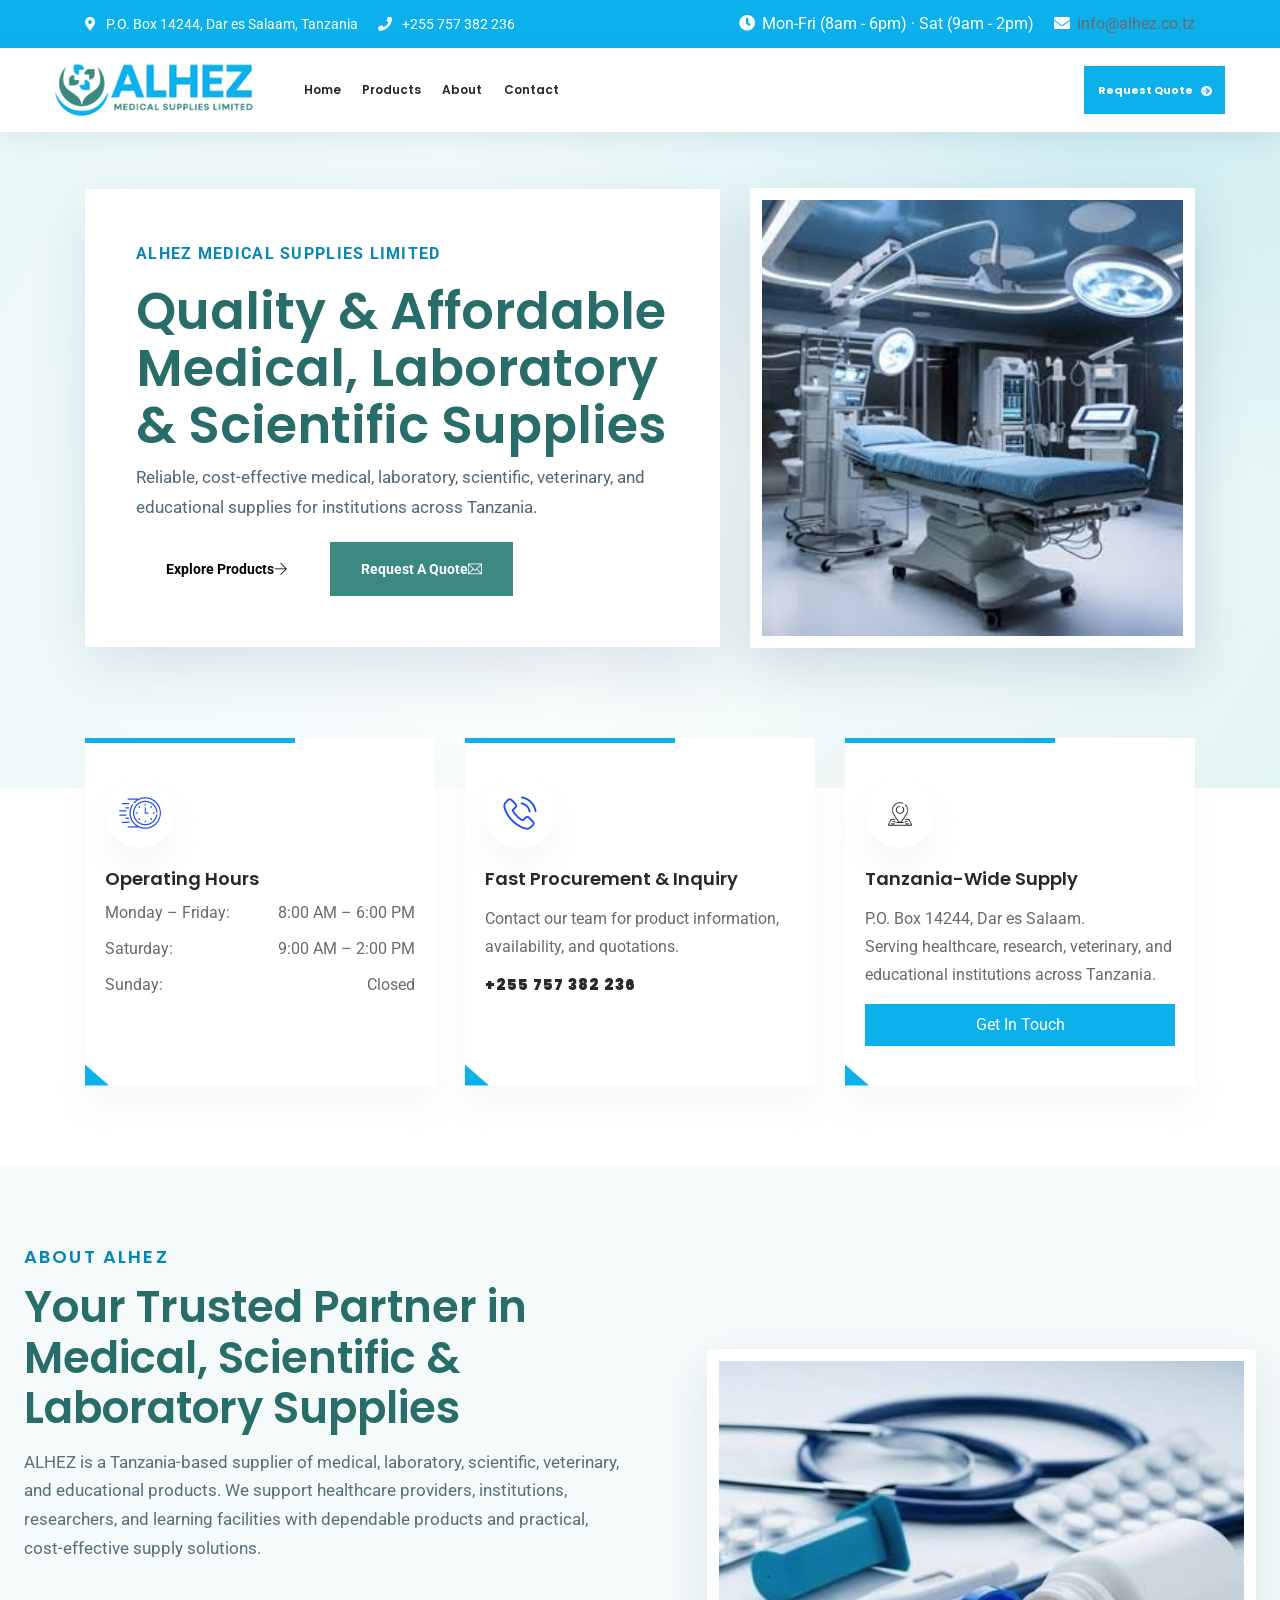
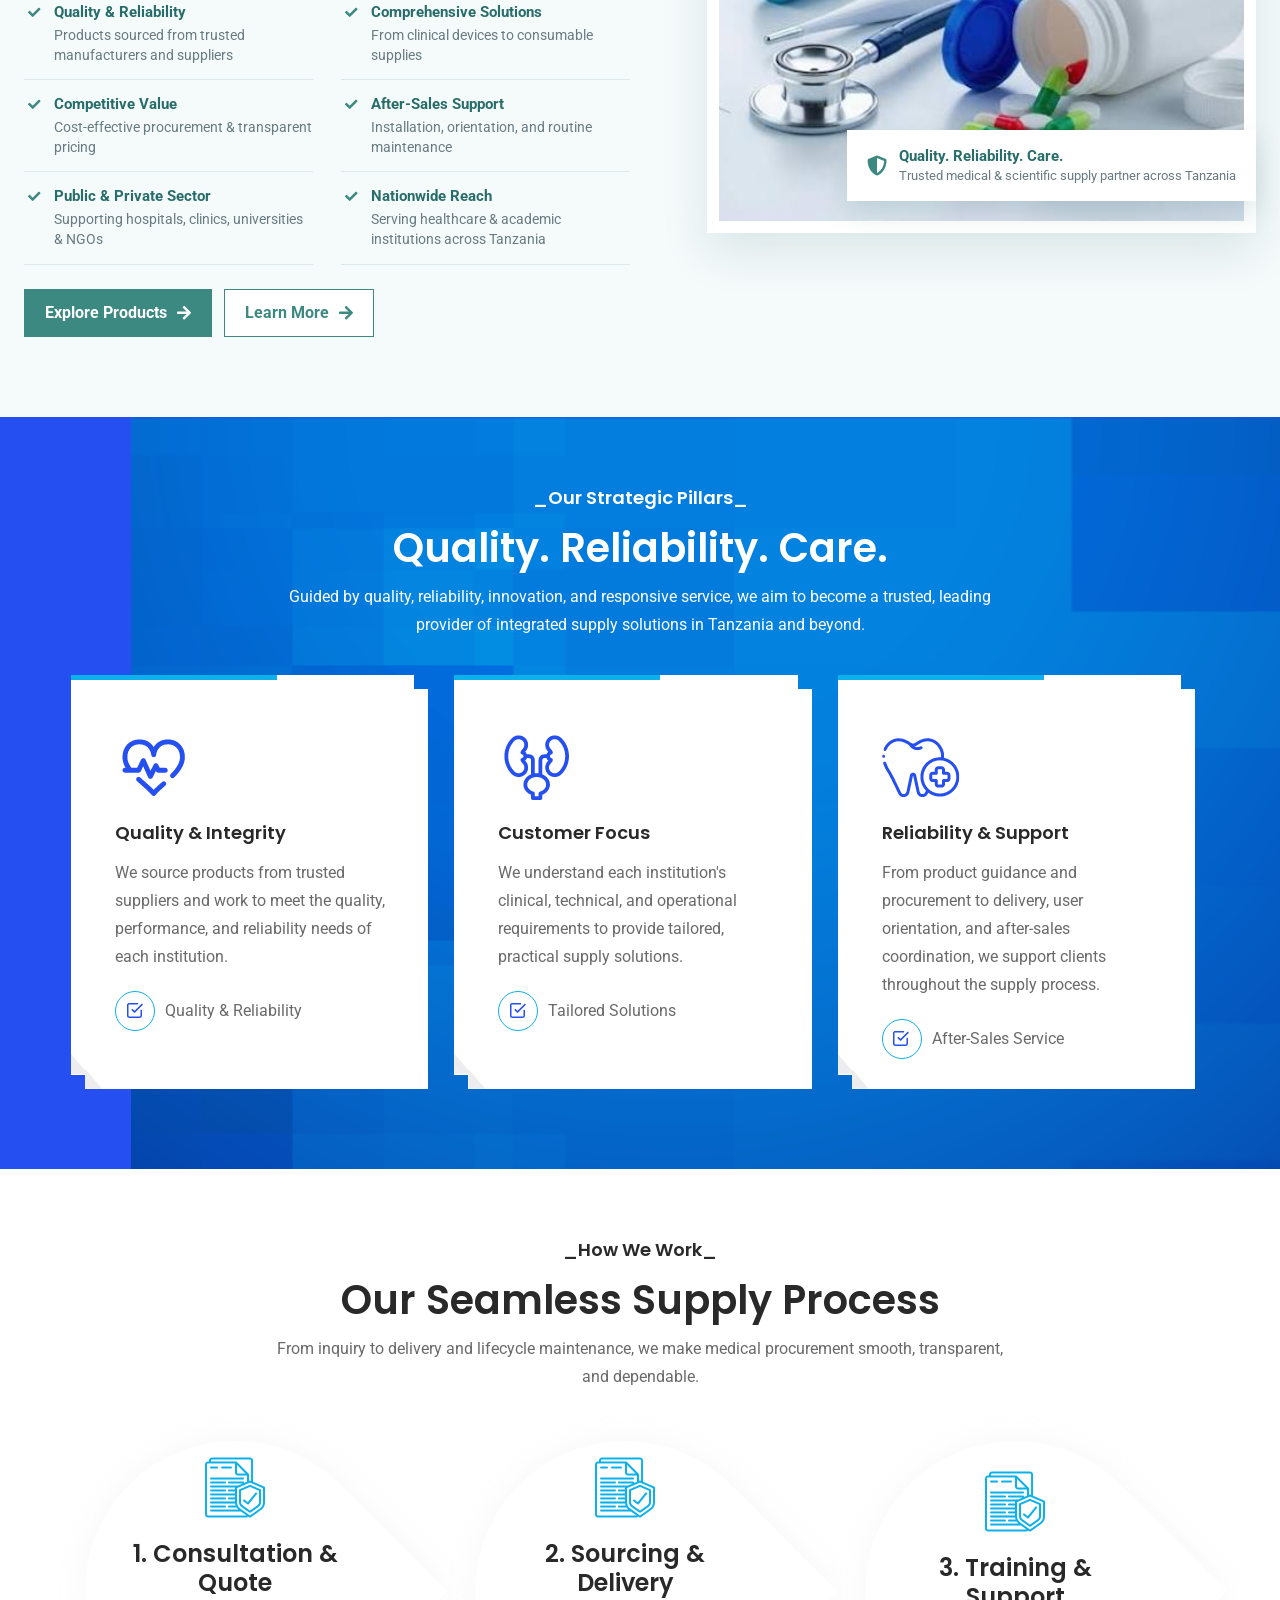
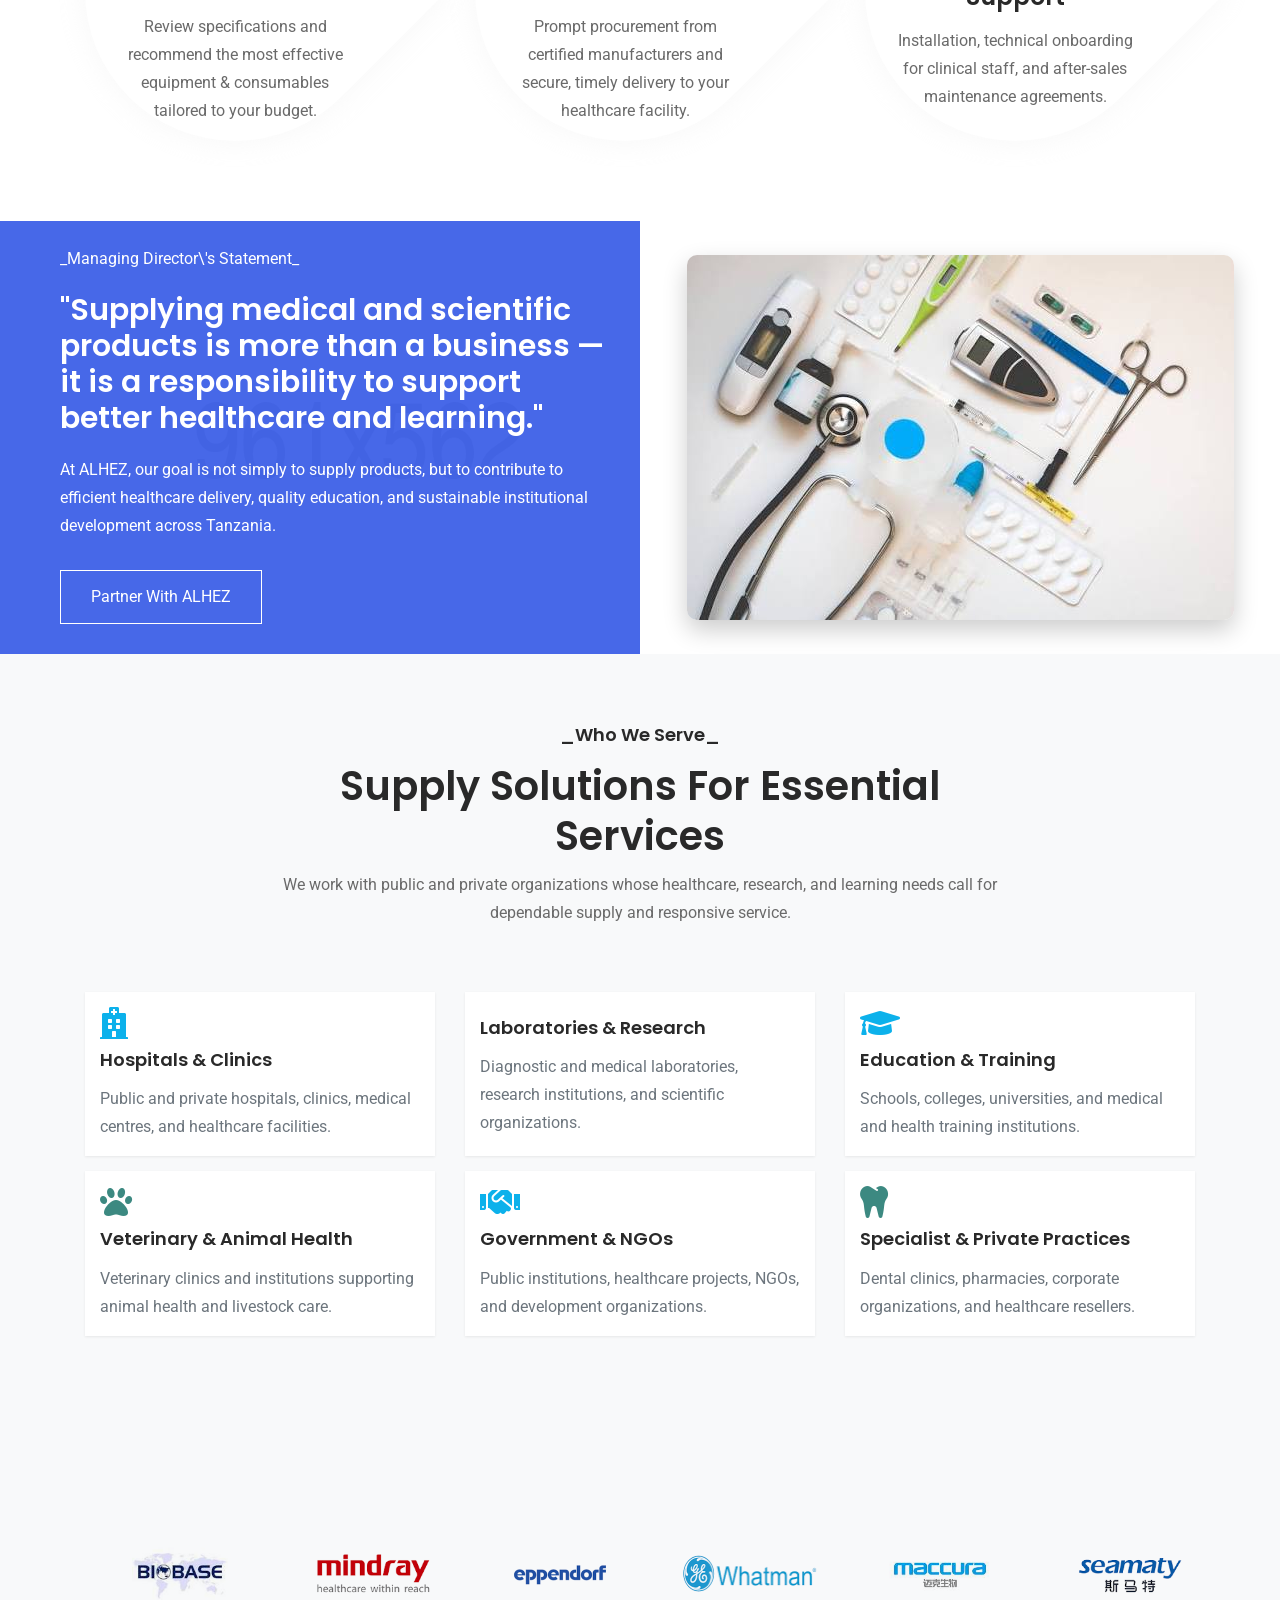
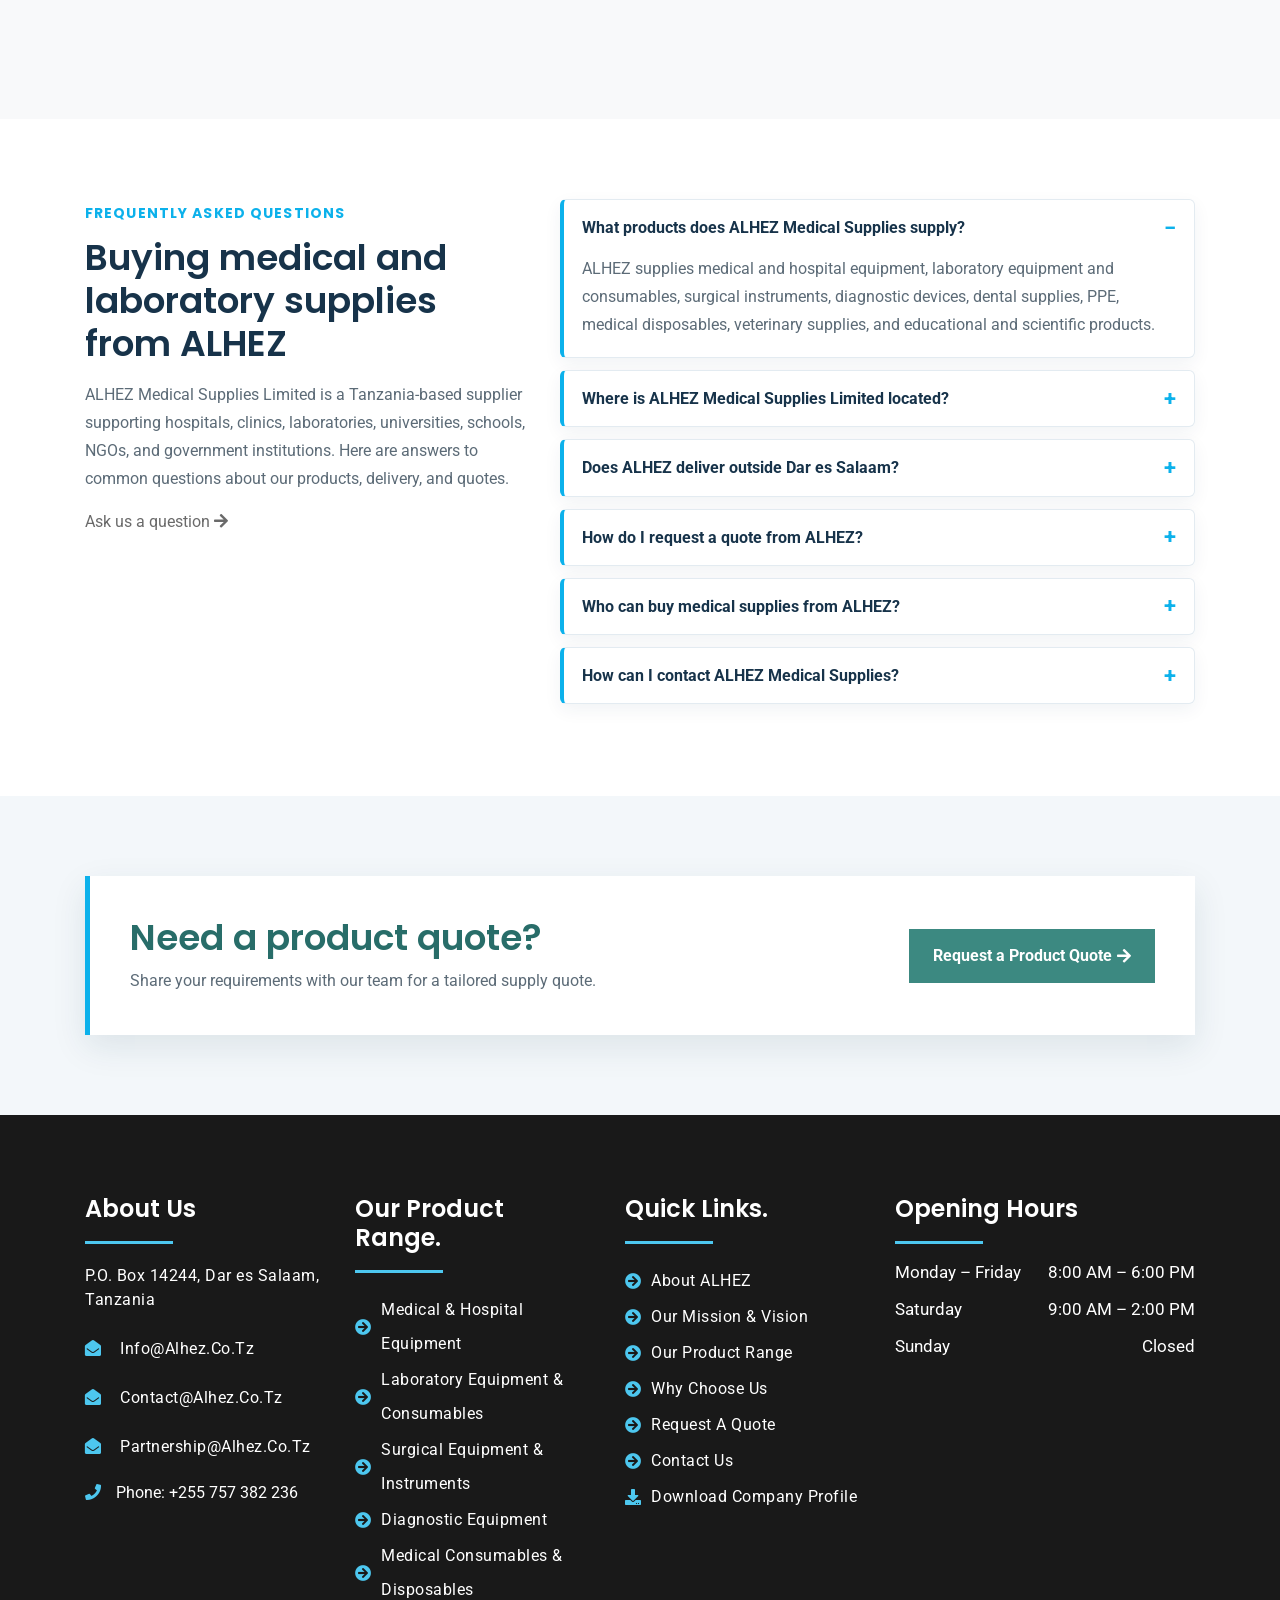
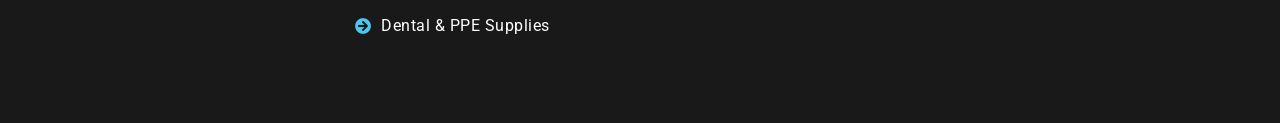
<file: index.html>
<!doctype html>
<html class="no-js" lang="en-TZ">

<head>	
	<script>document.documentElement.className=document.documentElement.className.replace(/\bno-js\b/,'js');</script>
	<meta charset="utf-8">
	<meta http-equiv="x-ua-compatible" content="ie=edge">
	<title>ALHEZ Medical Supplies | Medical &amp; Laboratory Equipment in Tanzania</title>
	<meta name="description" content="ALHEZ Medical Supplies Limited supplies medical, laboratory, scientific, veterinary, and educational products to institutions across Tanzania.">
	<link rel="canonical" href="https://alhez.co.tz/">
	<link rel="alternate" hreflang="en-TZ" href="https://alhez.co.tz/">
	<link rel="alternate" hreflang="x-default" href="https://alhez.co.tz/">
	<meta name="robots" content="index,follow,max-image-preview:large,max-snippet:-1,max-video-preview:-1">
	<meta name="geo.region" content="TZ-02">
	<meta name="geo.placename" content="Dar es Salaam">
	<meta property="og:type" content="website">
	<meta property="og:locale" content="en_TZ">
	<meta property="og:site_name" content="ALHEZ Medical Supplies Limited">
	<meta property="og:title" content="ALHEZ Medical Supplies | Medical &amp; Laboratory Equipment in Tanzania">
	<meta property="og:description" content="Medical, laboratory, scientific, veterinary, and educational supply solutions for institutions across Tanzania.">
	<meta property="og:url" content="https://alhez.co.tz/">
	<meta property="og:image" content="https://alhez.co.tz/assets/img/alhez/alhez-og-image.jpg">
	<meta property="og:image:alt" content="ALHEZ Medical Supplies Limited medical and laboratory supply solutions">
	<meta property="og:image:width" content="1200">
	<meta property="og:image:height" content="630">
	<meta property="og:image:type" content="image/jpeg">
	<meta name="twitter:card" content="summary_large_image">
	<meta name="twitter:image" content="https://alhez.co.tz/assets/img/alhez/alhez-og-image.jpg">
	<meta name="twitter:image:alt" content="ALHEZ Medical Supplies Limited medical and laboratory supply solutions">
	<meta name="twitter:image:width" content="1200">
	<meta name="twitter:image:height" content="630">
	<meta name="twitter:title" content="ALHEZ Medical Supplies | Medical &amp; Laboratory Equipment in Tanzania">
	<meta name="twitter:description" content="Medical, laboratory, scientific, veterinary, and educational supply solutions for institutions across Tanzania.">
	<meta name="theme-color" content="#ffffff">
	<meta name="viewport" content="width=device-width, initial-scale=1, shrink-to-fit=no">
	<!-- Google Search Console verification: paste the meta tag Google gives you on the line below, then redeploy. -->
	<!-- <meta name="google-site-verification" content="YOUR_TOKEN_HERE"> -->

	<!-- Place favicon.ico in the root directory -->
	<link rel="shortcut icon" type="image/x-icon" href="assets/img/logo/favicon.png">
	<link rel="preload" as="image" href="assets/img/alhez/images%20(8).jpg" fetchpriority="high">
	<link rel="preload" as="image" href="assets/img/logo/logo-1.png" fetchpriority="high">
	<!-- ========== Start Stylesheet ========== -->
	<link href="assets/css/bootstrap.min.css" rel="stylesheet" />
	<link href="assets/css/fontawesome.min.css?v=2" rel="stylesheet" />
	<link href="assets/css/bsnav.min.css" rel="stylesheet" />
	<link href="assets/css/flaticon-set.css?v=2" rel="stylesheet" />
	<link href="assets/css/site-animation.css" rel="stylesheet" />
	<link href="assets/css/themify-icons.css?v=2" rel="stylesheet" />
	<link href="style.css?v=5" rel="stylesheet">
	<link href="assets/css/responsive.css" rel="stylesheet" />
	<link href="assets/css/assistant.css?v=4" rel="stylesheet" />
	<script type="application/ld+json">
	{
	  "@context": "https://schema.org",
	  "@type": "MedicalBusiness",
	  "@id": "https://alhez.co.tz/#organization",
	  "name": "ALHEZ Medical Supplies Limited",
	  "alternateName": "ALHEZ",
	  "url": "https://alhez.co.tz/",
	  "logo": "https://alhez.co.tz/assets/img/logo/alhez-logo.png",
	  "image": "https://alhez.co.tz/assets/img/alhez/alhez-og-image.jpg",
	  "description": "ALHEZ Medical Supplies Limited supplies medical, laboratory, scientific, veterinary, and educational products to institutions across Tanzania.",
	  "email": "info@alhez.co.tz",
	  "telephone": "+255 757 382 236",
	  "address": {
	    "@type": "PostalAddress",
	    "postOfficeBoxNumber": "14244",
	    "addressLocality": "Dar es Salaam",
	    "addressRegion": "Dar es Salaam",
	    "addressCountry": "TZ"
	  },
	  "areaServed": { "@type": "Country", "name": "Tanzania" },
	  "knowsAbout": [
	    "Medical supplies",
	    "Laboratory equipment",
	    "Scientific supplies",
	    "Veterinary supplies",
	    "Educational supplies"
	  ],
	  "contactPoint": [
	    { "@type": "ContactPoint", "email": "contact@alhez.co.tz", "contactType": "customer service", "areaServed": "TZ", "availableLanguage": "English" },
	    { "@type": "ContactPoint", "email": "partnership@alhez.co.tz", "contactType": "partnerships", "areaServed": "TZ", "availableLanguage": "English" }
	  ]
	}
	</script>
	<script type="application/ld+json">
	{
	  "@context": "https://schema.org",
	  "@type": "WebSite",
	  "@id": "https://alhez.co.tz/#website",
	  "name": "ALHEZ Medical Supplies Limited",
	  "alternateName": "ALHEZ",
	  "url": "https://alhez.co.tz/",
	  "inLanguage": "en-TZ",
	  "publisher": { "@id": "https://alhez.co.tz/#organization" }
	}
	</script>
	<script type="application/ld+json">
	{
	  "@context": "https://schema.org",
	  "@type": "FAQPage",
	  "@id": "https://alhez.co.tz/#faq",
	  "mainEntity": [
	    {
	      "@type": "Question",
	      "name": "What products does ALHEZ Medical Supplies supply?",
	      "acceptedAnswer": { "@type": "Answer", "text": "ALHEZ supplies medical and hospital equipment, laboratory equipment and consumables, surgical instruments, diagnostic devices, dental supplies, PPE, medical disposables, veterinary supplies, and educational and scientific products." }
	    },
	    {
	      "@type": "Question",
	      "name": "Where is ALHEZ Medical Supplies Limited located?",
	      "acceptedAnswer": { "@type": "Answer", "text": "ALHEZ Medical Supplies Limited is based in Dar es Salaam, Tanzania (P.O. Box 14244). We serve institutions nationwide." }
	    },
	    {
	      "@type": "Question",
	      "name": "Does ALHEZ deliver outside Dar es Salaam?",
	      "acceptedAnswer": { "@type": "Answer", "text": "Yes. ALHEZ supports healthcare providers, laboratories, universities, colleges, schools, NGOs, and public institutions across Tanzania, not only in Dar es Salaam." }
	    },
	    {
	      "@type": "Question",
	      "name": "How do I request a quote from ALHEZ?",
	      "acceptedAnswer": { "@type": "Answer", "text": "Use the quote request form at https://alhez.co.tz/quote.html or email contact@alhez.co.tz with your product list, quantities, and delivery location. Our team will respond with a tailored quote." }
	    },
	    {
	      "@type": "Question",
	      "name": "Who can buy medical supplies from ALHEZ?",
	      "acceptedAnswer": { "@type": "Answer", "text": "ALHEZ works with public and private hospitals, clinics, diagnostic laboratories, research institutions, universities, schools, NGOs, and veterinary facilities." }
	    },
	    {
	      "@type": "Question",
	      "name": "How can I contact ALHEZ Medical Supplies?",
	      "acceptedAnswer": { "@type": "Answer", "text": "Call +255 757 382 236, email info@alhez.co.tz, or use the contact page at https://alhez.co.tz/contact.html." }
	    }
	  ]
	}
	</script>
	<script type="application/ld+json">
	{
	  "@context": "https://schema.org",
	  "@type": "WebPage",
	  "@id": "https://alhez.co.tz/#webpage",
	  "url": "https://alhez.co.tz/",
	  "name": "ALHEZ Medical Supplies | Medical & Laboratory Equipment in Tanzania",
	  "description": "ALHEZ Medical Supplies Limited supplies medical, laboratory, scientific, veterinary, and educational products to institutions across Tanzania.",
	  "isPartOf": { "@id": "https://alhez.co.tz/#website" },
	  "about": { "@id": "https://alhez.co.tz/#organization" },
	  "inLanguage": "en-TZ",
	  "breadcrumb": {
	    "@type": "BreadcrumbList",
	    "itemListElement": [
	      { "@type": "ListItem", "position": 1, "name": "Home", "item": "https://alhez.co.tz/" }
	    ]
	  }
	}
	</script>
	<style>
		body.demo-1 {
			--thm-clr-1: #0cb1eb;
			--thm-clr-3: #4dc7ef;
			--theme-color-2: #3c8981;
			--primary: #4dc7ef;
			--secondary: #3c8981;
		}
		body.demo-1 .brand-logo-strip {
			overflow: hidden;
			width: 100%;
			padding: 16px 0;
		}
		body.demo-1 .brand-logo-track {
			display: flex;
			align-items: center;
			width: max-content;
			animation: brand-logo-marquee 34s linear infinite;
		}
		body.demo-1 .brand-logo-track img {
			flex: 0 0 190px;
			width: 190px;
			max-width: 190px;
			height: 96px;
			padding: 0 28px;
			object-fit: contain;
			mix-blend-mode: multiply;
		}
		body.demo-1 .quote-cta-card {
			display: flex;
			align-items: center;
			justify-content: space-between;
			gap: 28px;
			margin: 0 auto;
			padding: clamp(24px, 4vw, 40px);
			border-left: 5px solid #0cb1eb;
			background: #fff;
			box-shadow: 0 12px 32px rgba(22, 57, 83, .1);
		}
		body.demo-1 .quote-cta-card h2 {
			margin-bottom: 8px;
			color: #286d69;
		}
		body.demo-1 .quote-cta-card p {
			color: #5c6b77;
		}
		body.demo-1 .quote-cta-button {
			display: inline-flex;
			align-items: center;
			justify-content: center;
			min-height: 54px;
			padding: 0 24px;
			background: #3c8981;
			color: #fff;
			font-weight: 700;
			white-space: nowrap;
		}
		body.demo-1 .quote-cta-button:hover {
			background: #116966;
			color: #fff;
		}
		@media (max-width: 767px) {
			body.demo-1 .quote-cta-card {
				align-items: flex-start;
				flex-direction: column;
			}
		}
		@keyframes brand-logo-marquee {
			from { transform: translateX(0); }
			to { transform: translateX(-50%); }
		}
		@media (max-width: 767px) {
			body.demo-1 .brand-logo-track img {
				flex-basis: 145px;
				width: 145px;
				max-width: 145px;
				height: 76px;
				padding: 0 22px;
			}
		}
		@media (prefers-reduced-motion: reduce) {
			body.demo-1 .brand-logo-track { animation-duration: 90s; }
		}
		@media (min-width: 1200px) {
			body.demo-1 .header-2 .navbar {
				background: #fff;
				box-shadow: 0 8px 24px rgba(20, 54, 82, 0.08);
				padding-top: 16px;
				padding-bottom: 16px;
			}
			body.demo-1 .header-2 .navbar > .container-fluid {
				gap: 30px;
				padding-left: clamp(24px, 3.5vw, 56px);
				padding-right: clamp(24px, 3.5vw, 56px);
			}
			body.demo-1 .header-2 .navbar-brand img {
				max-width: 250px;
				height: auto;
			}
			body.demo-1 .header-2 .navbar-collapse {
				justify-content: space-between !important;
				gap: 24px;
			}
			body.demo-1 .header-2 .navbar-mobile {
				align-items: center;
				justify-content: flex-end;
				gap: 5px;
				flex-wrap: nowrap;
			}
			body.demo-1 .header-2 .navbar .navbar-nav .nav-link {
				padding: 1.45rem .82rem;
				font-size: 1.2rem;
				line-height: 1.4;
				font-weight: 600;
				letter-spacing: 0;
				white-space: nowrap;
			}
			body.demo-1 .header-2 .navbar .nav-item.dropdown > .navbar-nav {
				min-width: 220px;
				padding: .65rem;
				border: 1px solid #e8eef3;
				border-radius: 0;
				box-shadow: 0 16px 38px rgba(20, 54, 82, .16);
				margin-top: .35rem;
			}
			body.demo-1 .header-2 .navbar .nav-item.dropdown > .navbar-nav .nav-link {
				padding: .9rem 1rem;
				border-radius: 0;
				font-size: 1.12rem;
			}
			body.demo-1 .header-2 .navbar .nav-item.dropdown > .navbar-nav .nav-link:hover {
				background: #f1f8fc;
			}
			body.demo-1 .header-2 .navbar .nav-item .caret {
				display: inline-block;
				width: 8px;
				height: 8px;
				margin: -4px 0 0 6px;
				border: solid currentColor;
				border-width: 0 1.5px 1.5px 0;
				transform: rotate(45deg);
				vertical-align: middle;
				font-size: 0;
			}
			body.demo-1 .header-2 .navbar .navbar-mobile > .nav-item:nth-child(3) {
				display: none;
			}
			body.demo-1 .header-2 .header-serarch-btn {
				gap: 0;
				margin-left: 0;
			}
			body.demo-1 .header-2 .h-item-2 {
				display: flex;
				margin-left: 12px;
			}
			body.demo-1 .header-2 .header-serarch-btn label i {
				margin-right: 0;
				font-size: 1.6rem;
			}
			body.demo-1 .header-2 .h-item-2 > i {
				display: none;
			}
			body.demo-1 .header-2 .h-item-2 a {
				padding: 1rem 1.35rem;
				border-radius: 0;
				font-size: 1.1rem;
				font-weight: 700;
				white-space: nowrap;
			}
		}
		/* Homepage hero: use a real equipment photo with a clean, responsive backdrop. */
		body.demo-1 .hero-section.h-11 {
			background: linear-gradient(120deg, #eaf8fa 0%, #f8fcfc 55%, #e3f4f4 100%);
		}
		body.demo-1 .hero-section.h-11 .hero-single {
			min-height: min(740px, calc(100vh - 150px));
			height: auto;
			padding: clamp(54px, 7vw, 100px) 0;
			background: radial-gradient(ellipse at 85% 10%, rgba(8,167,200,.15), transparent 42%) !important;
		}
		body.demo-1 .hero-section.h-11 .hero-single > .container { position: relative; z-index: 1; }
		body.demo-1 .hero-section.h-11 .hero-content.c-1 {
			padding: clamp(30px, 4vw, 58px);
			background: #fff;
			box-shadow: 0 20px 55px rgba(18, 62, 91, .12);
		}
		body.demo-1 .hero-section.h-11 .hero-content.c-1::before { display: none; }
		body.demo-1 .hero-section.h-11 .hero-content.c-1 .hero-p1 { color: #0787b3; letter-spacing: .08em; }
		body.demo-1 .hero-section.h-11 .hero-content.c-1 h1 { color: #286d69; font-size: clamp(3.6rem, 4vw, 5.2rem); line-height: 1.12; }
		body.demo-1 .hero-section.h-11 .hero-content.c-1 p { color: #526777; line-height: 1.75; font-size: 1.7rem; }
		body.demo-1 .hero-section.h-11 .hero-img-box { position: relative; padding: 12px; background: #fff; box-shadow: 0 20px 50px rgba(18, 62, 91, .16); }
		body.demo-1 .hero-section.h-11 .hero-img-box img { display: block; width: 100%; height: clamp(300px, 34vw, 450px); object-fit: cover; border: 0 !important; border-radius: 0 !important; box-shadow: none !important; }
		body.demo-1 .hero-section.h-11 .hro-btn { display: flex; flex-wrap: wrap; gap: 12px; }
		body.demo-1 .hero-section.h-11 .hro-btn a { display: inline-flex; align-items: center; justify-content: center; min-height: 52px; margin: 0 !important; }
		body.demo-1 .hero-section.h-11 .hro-btn .btn-secondary { background: #3c8981 !important; border: 1px solid #3c8981; color: #fff; }
		body.demo-1 #about-preview { background: #f5fafb; }
		body.demo-1 #about-preview .ab-1-wrapper { display: grid; grid-template-columns: minmax(0, 1.05fr) minmax(320px, .95fr); align-items: center; gap: clamp(36px, 6vw, 84px); width: min(1240px, calc(100% - 48px)); margin: 0 auto; }
		body.demo-1 #about-preview .ab-1-left { min-width: 0; padding: 0; }
		body.demo-1 #about-preview .ab-1-left > h5 { color: #0787b3; letter-spacing: .12em; text-transform: uppercase; }
		body.demo-1 #about-preview .ab-1-left > h2 { max-width: 660px; color: #286d69; font-size: clamp(3rem, 3.4vw, 4.4rem); line-height: 1.16; }
		body.demo-1 #about-preview .ab-1-left > p { max-width: 660px; margin: 0 0 24px; color: #596f78; font-size: 1.65rem; line-height: 1.75; }
		body.demo-1 #about-preview .about-highlights { display: grid; grid-template-columns: repeat(2, minmax(0, 1fr)); column-gap: 28px; row-gap: 0; margin: 0; padding: 0; list-style: none; column-count: initial; }
		body.demo-1 #about-preview .about-highlights li { display: flex; align-items: flex-start; gap: 10px; min-height: 0; margin: 0; padding: 14px 0; border: 0; border-bottom: 1px solid #dce8e9; background: transparent; line-height: 1.45; }
		body.demo-1 #about-preview .about-highlights li > i { display: inline-flex; flex: 0 0 20px; width: 20px; height: 20px; align-items: center; justify-content: center; margin-top: 1px; background: transparent; color: #3c8981; font-size: 1.25rem; }
		body.demo-1 #about-preview .about-highlights li span { color: #687b82; font-size: 1.35rem; }
		body.demo-1 #about-preview .about-highlights li strong { display: block; margin-bottom: 3px; color: #286d69; font-size: 1.45rem; }
		body.demo-1 #about-preview .about-preview-actions { flex-wrap: wrap; gap: 12px; margin-top: 24px; }
		body.demo-1 #about-preview .about-preview-actions a { min-height: 48px; justify-content: center; gap: 10px; padding: 0 20px; border: 1px solid #3c8981; border-radius: 0; box-shadow: none; font-weight: 700; }
		body.demo-1 #about-preview .about-preview-actions .about-primary-link { background: #3c8981; color: #fff; }
		body.demo-1 #about-preview .about-preview-actions .about-secondary-link { background: #fff; color: #3c8981; }
		body.demo-1 #about-preview .about-preview-visual { position: relative; min-width: 0; margin: 0; padding: 12px; background: #fff; box-shadow: 0 18px 44px rgba(21, 80, 89, .12); }
		body.demo-1 #about-preview .about-preview-visual > img { display: block; width: 100%; height: clamp(340px, 36vw, 470px); object-fit: cover; }
		body.demo-1 #about-preview .about-reach-badge { position: absolute; right: 0; bottom: 32px; display: flex; align-items: center; gap: 12px; max-width: calc(100% - 40px); padding: 16px 20px; background: #fff; box-shadow: 0 10px 28px rgba(21,80,89,.16); color: #3c8981; }
		body.demo-1 #about-preview .about-reach-badge > i { font-size: 2rem; }
		body.demo-1 #about-preview .about-reach-badge span { color: #687b82; font-size: 1.25rem; line-height: 1.45; }
		body.demo-1 #about-preview .about-reach-badge strong { display: block; color: #286d69; font-size: 1.45rem; }
		@media (max-width: 991px) {
			body.demo-1 .hero-section.h-11 .hero-single { min-height: 0; padding: 38px 0 54px; }
			body.demo-1 .hero-section.h-11 .hero-content.c-1 { padding: 28px 24px; }
			body.demo-1 .hero-section.h-11 .hero-img-box { margin-top: 28px; }
			body.demo-1 .hero-section.h-11 .hero-img-box img { height: clamp(230px, 55vw, 380px); }
			body.demo-1 #about-preview .ab-1-wrapper { grid-template-columns: 1fr; width: min(720px, calc(100% - 36px)); gap: 30px; }
			body.demo-1 #about-preview .about-preview-visual > img { height: clamp(240px, 56vw, 380px); }
		}
		@media (max-width: 575px) {
			body.demo-1 .hero-section.h-11 .hero-single { padding: 25px 0 38px; }
			body.demo-1 .hero-section.h-11 .hero-content.c-1 { padding: 24px 20px; }
			body.demo-1 .hero-section.h-11 .hero-content.c-1 h1 { font-size: clamp(3rem, 9vw, 4rem); line-height: 1.15; }
			body.demo-1 .hero-section.h-11 .hero-content.c-1 p { font-size: 1.55rem; line-height: 1.65; }
			body.demo-1 .hero-section.h-11 .hro-btn { flex-direction: column; align-items: stretch; width: 100%; }
			body.demo-1 .hero-section.h-11 .hro-btn a { width: 100%; max-width: 100%; padding: 1.4rem 1.6rem; background: #0cb1eb; border: 1px solid #0cb1eb; color: #fff; text-align: center; }
			body.demo-1 .hero-section.h-11 .hro-btn a.btn-secondary { background: #3c8981; border-color: #3c8981; color: #fff; }
			body.demo-1 #about-preview .ab-1-wrapper { width: calc(100% - 32px); }
			body.demo-1 #about-preview .about-highlights { grid-template-columns: 1fr; }
			body.demo-1 #about-preview .about-preview-actions { flex-direction: column; align-items: stretch; }
			body.demo-1 #about-preview .about-preview-actions a { width: 100%; }
			body.demo-1 #about-preview .about-reach-badge { bottom: 22px; padding: 12px 14px; }
		}
	</style>
	<!-- ========== End Stylesheet ========== -->
  
	<!-- HTML5 shim and Respond.js for IE8 support of HTML5 elements and media queries -->
	<!-- WARNING: Respond.js doesn't work if you view the page via file:// -->
	<!--[if lt IE 9]>
	<![endif]-->
	
</head>

<body class="demo-1" id="bdy">
	<!-- Start PreLoader
    ============================================= -->
	
	<!-- Start PreLoader-->
	
	<!-- Start header
    ============================================= -->
    <header class="header header-2 h-1">
		<div class="main-navigation">
			<div class="header-top-1">
				<div class="container-fluid">
					<div class="hdr-1-wrap">
						<div class="hdr-1-left">
							<span><i class="fas fa-map-marker-alt"></i>P.O. Box 14244, Dar es Salaam, Tanzania</span>
							<span><i class="fas fa-phone"></i>+255 757 382 236</span>
						</div>
						<div class="hdr-1-right">
							<ul>
								<li><i class="fas fa-clock"></i>Mon-Fri (8am - 6pm) · Sat (9am - 2pm)</li>
								<li><i class="fas fa-envelope"></i><a href="mailto:info@alhez.co.tz">info@alhez.co.tz</a></li>
							</ul>
						</div>
					</div>
				</div>
			</div>
			<nav class="navbar navbar-expand-lg bsnav bsnav-sticky bsnav-sticky-slide bsnav-scrollspy" aria-label="Primary navigation">
				<div class="container-fluid">
					<a class="navbar-brand" href="index.html">
						<img src="assets/img/logo/logo-1.png" class="logo-display" alt="ALHEZ Medical Supplies Limited" width="198" height="52" decoding="async">
						<img src="assets/img/logo/logo-1.png" class="logo-scrolled" alt="" aria-hidden="true" width="198" height="52" decoding="async">
					</a>
					<button class="navbar-toggler toggler-spring" type="button" aria-label="Open navigation menu" aria-controls="primary-navigation" aria-expanded="false"><span class="navbar-toggler-icon"></span></button>
					<div class="collapse navbar-collapse justify-content-sm-center" id="primary-navigation">
						<ul class="navbar-nav navbar-mobile">
							<li class="nav-item"><a class="nav-link" href="index.html" aria-current="page">Home</a></li>
							<li class="nav-item"><a class="nav-link" href="products.html">Products</a></li>
							<li class="nav-item"><a class="nav-link" href="quote.html">Request Quote</a></li>
							<li class="nav-item"><a class="nav-link" href="about.html">About</a></li>
							<li class="nav-item"><a class="nav-link" href="contact.html">Contact</a></li>
									<li class="nav-item company-profile-menu-link"><a class="nav-link" href="alhez%20profile.pdf" download="ALHEZ Company Profile.pdf"><i class="fas fa-download"></i> Download Company Profile</a></li>
						</ul>
						<div class="header-serarch-btn">
							<div class="h-item-2">
								<a href="quote.html">Request Quote <i class="fas fa-arrow-circle-right"></i></a>
							</div>
						</div>
					</div>
				</div>
			</nav>
			<div class="bsnav-mobile">
				<div class="bsnav-mobile-overlay"></div>
				<button class="mobile-menu-close" type="button" aria-label="Close navigation menu"><span aria-hidden="true">&times;</span></button>
				<div class="navbar"></div>
			</div>
		</div>
    </header>
    <!-- End header -->
	
	<div class="clearfix"></div>

	<main class="main" id="main-content">
		
		<!-- Start Hero
		============================================= -->
		<div id="home" class="hero-section h-11">
			<div class="hero-sliderr">
				<!-- owl Slider Begin -->
				<div class="hero-single">
					<div class="container">
						<div class="row align-items-center">
							<div class="col-xl-7 col-lg-7">
								<div class="hero-content c-1">
									<span class="hero-p1">ALHEZ MEDICAL SUPPLIES LIMITED</span>
									<h1>
										Quality &amp; Affordable
										Medical, Laboratory &amp; Scientific Supplies
									</h1>
									<p>
										Reliable, cost-effective medical, laboratory, scientific, veterinary, and educational supplies for institutions across Tanzania.
									</p>
									<div class="hro-btn">
										<a href="products.html" class="hh-11-btn">Explore Products <i class="ti ti-arrow-right"></i></a>
									<a href="quote.html" class="hh-11-btn btn-secondary">Request a Quote <i class="ti ti-email"></i></a>
									</div>
								</div>
							</div>
							<div class="col-xl-5 col-lg-5">
								<div class="hero-img-box text-center">
									<img src="assets/img/alhez/images%20(8).jpg" alt="Medical equipment in a modern hospital operating room" width="450" height="300" decoding="async" fetchpriority="high">
								</div>
							</div>
						</div>
					</div>
				</div><!-- single Slider End -->
			</div>
		</div>
		<!-- End Hero -->
		
		<!-- Start Feature 
		============================================= -->
		<div class="f-1-area de-pb">
			<div class="container">
				<div class="f-1-wrapper grid-3">
					<div class="f-1-box">
						<div class="f-1-icon">
							<i><img src="assets/img/icons/time-fast.png" alt="" aria-hidden="true" width="43" height="43" decoding="async"></i>
						</div>
						<div class="f-1-info">
							<h5 class="tx-1">Operating Hours</h5>
							<ul>
								<li>
									<span>Monday – Friday:</span>
									<span>8:00 AM – 6:00 PM</span>
								</li>
								<li>
									<span>Saturday:</span>
									<span>9:00 AM – 2:00 PM</span>
								</li>
								<li>
									<span>Sunday:</span>
									<span>Closed</span>
								</li>
							</ul>
						</div>
					</div>
					<div class="f-1-box">
						<div class="f-1-icon">
							<i><img src="assets/img/icons/phone-vol.png" alt="" aria-hidden="true" width="43" height="43" decoding="async"></i>
						</div>
						<div class="f-1-info">
							<h5 class="tx-1">Fast Procurement &amp; Inquiry</h5>
							<p>
								Contact our team for product information, availability, and quotations.
							</p>
							<h5 class="tx-2" style="font-size:15px;">+255 757 382 236</h5>
						</div>
					</div>
					<div class="f-1-box">
						<div class="f-1-icon">
							<i><img src="assets/img/icons/loc-1.png" alt="" aria-hidden="true" width="24" height="24" decoding="async"></i>
						</div>
						<div class="f-1-info">
							<h5 class="tx-1">Tanzania-Wide Supply</h5>
							<p>
								P.O. Box 14244, Dar es Salaam.<br>
								Serving healthcare, research, veterinary, and educational institutions across Tanzania.
							</p>
							<a href="contact.html">Get In Touch</a>
						</div>
					</div>
				</div>
			</div>
		</div>
		<!-- End Feature -->
		
		<!-- Start About
		============================================= -->
		<section id="about-preview" class="ab-1 de-padding">
			<div class="ab-1-wrapper">
				<div class="ab-1-left">
					<h5>About ALHEZ</h5>
					<h2>Your Trusted Partner in Medical, Scientific &amp; Laboratory Supplies</h2>
					<p>
						ALHEZ is a Tanzania-based supplier of medical, laboratory, scientific, veterinary, and educational products. We support healthcare providers, institutions, researchers, and learning facilities with dependable products and practical, cost-effective supply solutions.
					</p>
					<ul class="about-highlights">
						<li>
							<i class="fas fa-check"></i>
							<span><strong>Quality &amp; Reliability</strong>Products sourced from trusted manufacturers and suppliers</span>
						</li>
						<li>
							<i class="fas fa-check"></i>
							<span><strong>Comprehensive Solutions</strong>From clinical devices to consumable supplies</span>
						</li>
						<li>
							<i class="fas fa-check"></i>
							<span><strong>Competitive Value</strong>Cost-effective procurement &amp; transparent pricing</span>
						</li>
						<li>
							<i class="fas fa-check"></i>
							<span><strong>After-Sales Support</strong>Installation, orientation, and routine maintenance</span>
						</li>
						<li>
							<i class="fas fa-check"></i>
							<span><strong>Public &amp; Private Sector</strong>Supporting hospitals, clinics, universities &amp; NGOs</span>
						</li>
						<li>
							<i class="fas fa-check"></i>
							<span><strong>Nationwide Reach</strong>Serving healthcare &amp; academic institutions across Tanzania</span>
						</li>
					</ul>
					<div class="ab-1-bt about-preview-actions">
						<a href="products.html" class="about-primary-link">Explore Products <i class="fas fa-arrow-right"></i></a>
						<a href="about.html" class="about-secondary-link">Learn More <i class="fas fa-arrow-right"></i></a>
					</div>
				</div>
				<div class="ab-1-right about-preview-visual">
					<img src="assets/img/alhez/images%20(5).jpg" alt="ALHEZ Medical Supplies" width="738" height="402" decoding="async">
					<div class="about-reach-badge">
						<i class="fas fa-shield-alt"></i>
						<span><strong>Quality. Reliability. Care.</strong>Trusted medical &amp; scientific supply partner across Tanzania</span>
					</div>
				</div>
			</div>
		</section>
		<!-- End About -->
		
		<!-- Start Service
		============================================= -->
		<div class="sv-1 de-padding" id="pillars" style="background-image: url(assets/img/about/bg.png)">
			<div class="container">
				<div class="row">
					<div class="col-xl-8 offset-xl-2">
						<div class="site-title wh text-center">
							<h5>_Our Strategic Pillars_</h5>
							<h2>Quality. Reliability. Care.</h2>
							<p class="mt-10">
								Guided by quality, reliability, innovation, and responsive service, we aim to become a trusted, leading provider of integrated supply solutions in Tanzania and beyond.
							</p>
						</div>
					</div>
				</div>
				<div class="sv-1-wrapper grid-3">
					<div class="sv-1-box">
						<div class="sps"><span></span><span></span></div>
						<div class="sv-1-icon">
							<i><img src="assets/img/icons/hr-1.png" alt="" aria-hidden="true" width="78" height="78" decoding="async"></i>
						</div>
						<div class="sv-1-info">
							<h5>Quality &amp; Integrity</h5>
							<p>
								We source products from trusted suppliers and work to meet the quality, performance, and reliability needs of each institution.
							</p>
						</div>
						<div class="sv-1-b">
							<i><img src="assets/img/icons/check-box.png" alt="" aria-hidden="true" width="17" height="15" decoding="async" loading="lazy"></i>
							<span>Quality &amp; Reliability</span>
						</div>
					</div>
					<div class="sv-1-box">
						<div class="sps"><span></span><span></span></div>
						<div class="sv-1-icon">
							<i><img src="assets/img/icons/hr-2.png" alt="" aria-hidden="true" width="78" height="78" decoding="async" loading="lazy"></i>
						</div>
						<div class="sv-1-info">
							<h5>Customer Focus</h5>
							<p>
								We understand each institution's clinical, technical, and operational requirements to provide tailored, practical supply solutions.
							</p>
						</div>
						<div class="sv-1-b">
							<i><img src="assets/img/icons/check-box.png" alt="" aria-hidden="true" width="17" height="15" decoding="async" loading="lazy"></i>
							<span>Tailored Solutions</span>
						</div>
					</div>
					<div class="sv-1-box">
						<div class="sps"><span></span><span></span></div>
						<div class="sv-1-icon">
							<i><img src="assets/img/icons/hr-3.png" alt="" aria-hidden="true" width="78" height="78" decoding="async" loading="lazy"></i>
						</div>
						<div class="sv-1-info">
							<h5>Reliability &amp; Support</h5>
							<p>
								From product guidance and procurement to delivery, user orientation, and after-sales coordination, we support clients throughout the supply process.
							</p>
						</div>
						<div class="sv-1-b">
							<i><img src="assets/img/icons/check-box.png" alt="" aria-hidden="true" width="17" height="15" decoding="async" loading="lazy"></i>
							<span>After-Sales Service</span>
						</div>
					</div>
				</div>
			</div>
		</div>
		<!-- End Service -->
		
		<!-- Start Work Process
		============================================= -->
		<div class="wkp-area de-padding">
			<div class="container">
				<div class="row">
					<div class="col-xl-8 offset-xl-2">
						<div class="site-title text-center">
							<h5>_How We Work_</h5>
							<h2>Our Seamless Supply Process</h2>
							<p class="mt-10">
								From inquiry to delivery and lifecycle maintenance, we make medical procurement smooth, transparent, and dependable.
							</p>
						</div>
					</div>
				</div>
				<div class="wkp-wrapper grid-3">
					<div class="wkp-box text-center">
						<div class="wkp-icon">
							<i class="flaticon-insurance"></i>
						</div>
						<div class="wkp-info">
							<h4>1. Consultation &amp; Quote</h4>
							<p class="mb-0">
								Review specifications and recommend the most effective equipment &amp; consumables tailored to your budget.
							</p>
						</div>
					</div>
					<div class="wkp-box text-center">
						<div class="wkp-icon">
							<i class="flaticon-insurance"></i>
						</div>
						<div class="wkp-info">
							<h4>2. Sourcing &amp; Delivery</h4>
							<p class="mb-0">
								Prompt procurement from certified manufacturers and secure, timely delivery to your healthcare facility.
							</p>
						</div>
					</div>
					<div class="wkp-box text-center">
						<div class="wkp-icon">
							<i class="flaticon-insurance"></i>
						</div>
						<div class="wkp-info">
							<h4>3. Training &amp; Support</h4>
							<p class="mb-0">
								Installation, technical onboarding for clinical staff, and after-sales maintenance agreements.
							</p>
						</div>
					</div>
				</div>
			</div>
		</div>
		<!-- End Work Process -->
		
		<!-- Start Working Service
		============================================= -->
		<div class="wrk-sv">
			<div class="wrk-sv-wrapper grid-2 gap-0 align-items-center">
				<div class="wrk-sv-left" style="background-image: url(assets/img/process/wrk-sv.png)">
					<div class="wrk-sv-left-info">
						<span>_Managing Director\'s Statement_</span>
						<h2>
							"Supplying medical and scientific products is more than a business — it is a responsibility to support better healthcare and learning."
						</h2>
						<p>
							At ALHEZ, our goal is not simply to supply products, but to contribute to efficient healthcare delivery, quality education, and sustainable institutional development across Tanzania.
						</p>
						<a href="contact.html">Partner With ALHEZ</a>
					</div>
				</div>
				<div class="wrk-sv-right text-center p-4">
					<img src="assets/img/alhez/images%20(3).jpg" alt="ALHEZ Laboratory and Medical" style="border-radius:10px;max-width:100%;box-shadow:0 10px 25px rgba(0,0,0,0.2);" width="547" height="365" decoding="async" loading="lazy">
				</div>
			</div>
		</div>
		<!-- End Working Service -->
		
		<!-- Start Industries We Serve
		============================================= -->
		<section class="de-padding bg-light" id="sectors">
			<div class="container">
				<div class="row">
					<div class="col-xl-8 offset-xl-2">
						<div class="site-title text-center">
							<h5>_Who We Serve_</h5>
							<h2>Supply Solutions for Essential Services</h2>
							<p class="mt-10">We work with public and private organizations whose healthcare, research, and learning needs call for dependable supply and responsive service.</p>
						</div>
					</div>
				</div>
				<div class="row mt-4">
					<div class="col-lg-4 col-md-6 mb-4">
						<div class="card h-100 border-0 shadow-sm p-4" style="border-radius:0;">
							<i class="fas fa-hospital fa-2x mb-3" style="color:#0cb1eb;"></i>
							<h5>Hospitals &amp; Clinics</h5>
							<p class="text-muted mb-0">Public and private hospitals, clinics, medical centres, and healthcare facilities.</p>
						</div>
					</div>
					<div class="col-lg-4 col-md-6 mb-4">
						<div class="card h-100 border-0 shadow-sm p-4" style="border-radius:0;">
							<i class="fas fa-microscope fa-2x mb-3" style="color:#3c8981;"></i>
							<h5>Laboratories &amp; Research</h5>
							<p class="text-muted mb-0">Diagnostic and medical laboratories, research institutions, and scientific organizations.</p>
						</div>
					</div>
					<div class="col-lg-4 col-md-6 mb-4">
						<div class="card h-100 border-0 shadow-sm p-4" style="border-radius:0;">
							<i class="fas fa-graduation-cap fa-2x mb-3" style="color:#0cb1eb;"></i>
							<h5>Education &amp; Training</h5>
							<p class="text-muted mb-0">Schools, colleges, universities, and medical and health training institutions.</p>
						</div>
					</div>
					<div class="col-lg-4 col-md-6 mb-4">
						<div class="card h-100 border-0 shadow-sm p-4" style="border-radius:0;">
							<i class="fas fa-paw fa-2x mb-3" style="color:#3c8981;"></i>
							<h5>Veterinary &amp; Animal Health</h5>
							<p class="text-muted mb-0">Veterinary clinics and institutions supporting animal health and livestock care.</p>
						</div>
					</div>
					<div class="col-lg-4 col-md-6 mb-4">
						<div class="card h-100 border-0 shadow-sm p-4" style="border-radius:0;">
							<i class="fas fa-handshake fa-2x mb-3" style="color:#0cb1eb;"></i>
							<h5>Government &amp; NGOs</h5>
							<p class="text-muted mb-0">Public institutions, healthcare projects, NGOs, and development organizations.</p>
						</div>
					</div>
					<div class="col-lg-4 col-md-6 mb-4">
						<div class="card h-100 border-0 shadow-sm p-4" style="border-radius:0;">
							<i class="fas fa-tooth fa-2x mb-3" style="color:#3c8981;"></i>
							<h5>Specialist &amp; Private Practices</h5>
							<p class="text-muted mb-0">Dental clinics, pharmacies, corporate organizations, and healthcare resellers.</p>
						</div>
					</div>
				</div>
			</div>
		</section>
		<!-- End Industries We Serve -->
		
		<!-- Start Partner
		============================================= -->
		<section class="p1-area de-padding bg-light">
			<div class="container">
				<div class="brand-logo-strip">
					<div class="brand-logo-track">
						<img src="assets/img/partner/biobase.jpg" alt="BIOBASE" width="148" height="148" decoding="async" loading="lazy">
						<img src="assets/img/partner/mindray.png" alt="Mindray" width="211" height="148" decoding="async" loading="lazy">
						<img src="assets/img/partner/eppendorf.png" alt="Eppendorf" width="204" height="192" decoding="async" loading="lazy">
						<img src="assets/img/partner/whattman.png" alt="Whatman" width="270" height="148" decoding="async" loading="lazy">
						<img src="assets/img/partner/maccura.jpg" alt="Maccura" width="259" height="148" decoding="async" loading="lazy">
						<img src="assets/img/partner/seammatty.png" alt="Seamaty" width="163" height="148" decoding="async" loading="lazy">
						<img src="assets/img/partner/ardhi%20universty.jpg" alt="Ardhi University" width="296" height="294" decoding="async" loading="lazy">
						<img src="assets/img/partner/tanesco.png" alt="TANESCO" width="510" height="392" decoding="async" loading="lazy">
						<img src="assets/img/partner/biobase.jpg" alt="" aria-hidden="true" width="148" height="148" decoding="async" loading="lazy">
						<img src="assets/img/partner/mindray.png" alt="" aria-hidden="true" width="211" height="148" decoding="async" loading="lazy">
						<img src="assets/img/partner/eppendorf.png" alt="" aria-hidden="true" width="204" height="192" decoding="async" loading="lazy">
						<img src="assets/img/partner/whattman.png" alt="" aria-hidden="true" width="270" height="148" decoding="async" loading="lazy">
						<img src="assets/img/partner/maccura.jpg" alt="" aria-hidden="true" width="259" height="148" decoding="async" loading="lazy">
						<img src="assets/img/partner/seammatty.png" alt="" aria-hidden="true" width="163" height="148" decoding="async" loading="lazy">
						<img src="assets/img/partner/ardhi%20universty.jpg" alt="" aria-hidden="true" width="296" height="294" decoding="async" loading="lazy">
						<img src="assets/img/partner/tanesco.png" alt="" aria-hidden="true" width="510" height="392" decoding="async" loading="lazy">
					</div>
				</div>
			</div>
		</section>
		<!-- End Partner -->
		
		<!-- Start FAQ -->
		<section class="de-padding alhez-faq" id="faq">
			<div class="container">
				<div class="row align-items-start">
					<div class="col-lg-5">
						<h5>Frequently Asked Questions</h5>
						<h2>Buying medical and laboratory supplies from ALHEZ</h2>
						<p>ALHEZ Medical Supplies Limited is a Tanzania-based supplier supporting hospitals, clinics, laboratories, universities, schools, NGOs, and government institutions. Here are answers to common questions about our products, delivery, and quotes.</p>
						<a href="contact.html" class="about-primary-link">Ask us a question <i class="fas fa-arrow-right"></i></a>
					</div>
					<div class="col-lg-7">
						<details class="alhez-faq-item" open>
							<summary>What products does ALHEZ Medical Supplies supply?</summary>
							<p>ALHEZ supplies medical and hospital equipment, laboratory equipment and consumables, surgical instruments, diagnostic devices, dental supplies, PPE, medical disposables, veterinary supplies, and educational and scientific products.</p>
						</details>
						<details class="alhez-faq-item">
							<summary>Where is ALHEZ Medical Supplies Limited located?</summary>
							<p>ALHEZ Medical Supplies Limited is based in Dar es Salaam, Tanzania (P.O. Box 14244). We serve institutions nationwide.</p>
						</details>
						<details class="alhez-faq-item">
							<summary>Does ALHEZ deliver outside Dar es Salaam?</summary>
							<p>Yes. ALHEZ supports healthcare providers, laboratories, universities, colleges, schools, NGOs, and public institutions across Tanzania, not only in Dar es Salaam.</p>
						</details>
						<details class="alhez-faq-item">
							<summary>How do I request a quote from ALHEZ?</summary>
							<p>Use the <a href="quote.html">quote request form</a> or email <a href="mailto:contact@alhez.co.tz">contact@alhez.co.tz</a> with your product list, quantities, and delivery location. Our team will respond with a tailored quote.</p>
						</details>
						<details class="alhez-faq-item">
							<summary>Who can buy medical supplies from ALHEZ?</summary>
							<p>ALHEZ works with public and private hospitals, clinics, diagnostic laboratories, research institutions, universities, schools, NGOs, and veterinary facilities.</p>
						</details>
						<details class="alhez-faq-item">
							<summary>How can I contact ALHEZ Medical Supplies?</summary>
							<p>Call <a href="tel:+255757382236">+255 757 382 236</a>, email <a href="mailto:info@alhez.co.tz">info@alhez.co.tz</a>, or visit our <a href="contact.html">contact page</a>.</p>
						</details>
					</div>
				</div>
			</div>
		</section>
		<!-- End FAQ -->
		
		<!-- Start Quote CTA -->
		<section class="de-padding" style="background:#f3f7fa;">
			<div class="container">
				<div class="quote-card quote-cta-card">
					<div>
						<h2>Need a product quote?</h2>
						<p class="mb-0">Share your requirements with our team for a tailored supply quote.</p>
					</div>
					<a class="quote-cta-button" href="quote.html">Request a Product Quote <i class="fas fa-arrow-right ml-2"></i></a>
				</div>
			</div>
		</section>
		<!-- End Quote CTA -->
		
	</main>	
	
	<div class="clearfix"></div>
	
	<!-- Start Footer
	============================================= -->
	<footer class="footer-3 footer">
		<div class="container">
			<div class="footer-widget">
				<div class="footer-widget-wrapper de-padding">
					<div class="footer-widget-box ab-us">
						<h4 class="foo-widget-title">About Us</h4>
						<p>
							P.O. Box 14244, Dar es Salaam, Tanzania
						</p>
						<div class="footer-addr">
							<ul>
								<li><i class="fas fa-envelope-open"></i> <a href="mailto:info@alhez.co.tz">info@alhez.co.tz</a></li>
								<li><i class="fas fa-envelope-open"></i> <a href="mailto:contact@alhez.co.tz">contact@alhez.co.tz</a></li>
								<li><i class="fas fa-envelope-open"></i> <a href="mailto:partnership@alhez.co.tz">partnership@alhez.co.tz</a></li>
								<li><i class="fas fa-phone"></i>Phone: +255 757 382 236</li>
							</ul>
						</div>
					</div>
					<div class="footer-widget-box footer-sub">
						<h4 class="foo-widget-title">Our Product Range.</h4>
						<ul class="foo-list">
							<li><i class="fas fa-arrow-circle-right"></i><a href="products.html#products">Medical &amp; Hospital Equipment</a></li>
							<li><i class="fas fa-arrow-circle-right"></i><a href="products.html#products">Laboratory Equipment &amp; Consumables</a></li>
							<li><i class="fas fa-arrow-circle-right"></i><a href="products.html#products">Surgical Equipment &amp; Instruments</a></li>
							<li><i class="fas fa-arrow-circle-right"></i><a href="products.html#products">Diagnostic Equipment</a></li>
							<li><i class="fas fa-arrow-circle-right"></i><a href="products.html#products">Medical Consumables &amp; Disposables</a></li>
							<li><i class="fas fa-arrow-circle-right"></i><a href="products.html#products">Dental &amp; PPE Supplies</a></li>
						</ul>											
					</div>
					<div class="footer-widget-box footer-cat">
						<h4 class="foo-widget-title">Quick Links.</h4>
						<ul class="foo-list">
							<li><i class="fas fa-arrow-circle-right"></i><a href="about.html">About ALHEZ</a></li>
							<li><i class="fas fa-arrow-circle-right"></i><a href="about.html">Our Mission &amp; Vision</a></li>
							<li><i class="fas fa-arrow-circle-right"></i><a href="products.html">Our Product Range</a></li>
							<li><i class="fas fa-arrow-circle-right"></i><a href="index.html#pillars">Why Choose Us</a></li>
							<li><i class="fas fa-arrow-circle-right"></i><a href="quote.html">Request a Quote</a></li>
							<li><i class="fas fa-arrow-circle-right"></i><a href="contact.html">Contact Us</a></li>
								<li><i class="fas fa-download"></i><a href="alhez%20profile.pdf" download="ALHEZ Company Profile.pdf">Download Company Profile</a></li>
						</ul>
					</div>
					<div class="footer-widget-box footer-link">
						<h4 class="foo-widget-title">Opening Hours</h4>
						<ul class="ads">
							<li><span>Monday – Friday</span><span>8:00 AM – 6:00 PM</span></li>
							<li><span>Saturday</span><span>9:00 AM – 2:00 PM</span></li>
							<li><span>Sunday</span><span>Closed</span></li>
						</ul>
					</div>
				</div>
			</div>
		</div>
	</footer>	
	<!-- End Footer-->
	<div class="alhez-assistant" data-alhez-assistant>
		<button class="alhez-assistant-launch" type="button" aria-expanded="false" aria-controls="alhez-assistant-panel" aria-label="Open ALHEZ chat assistant">
			<span class="alhez-assistant-launch-icon" aria-hidden="true"><i class="fas fa-comment-dots"></i></span>
		</button>
		<section class="alhez-assistant-panel" id="alhez-assistant-panel" role="dialog" aria-label="ALHEZ assistant" hidden>
			<header class="alhez-assistant-header">
				<div class="alhez-assistant-brand"><span class="alhez-assistant-brand-mark" aria-hidden="true"><i class="fas fa-headset"></i></span><div><h2 class="alhez-assistant-title">ALHEZ Assistant</h2><span class="alhez-assistant-status">Here to help</span></div></div>
				<button class="alhez-assistant-close" type="button" aria-label="Close assistant">&times;</button>
			</header>
			<div class="alhez-assistant-messages" role="log" aria-live="polite" aria-relevant="additions text"><div class="alhez-assistant-message alhez-assistant-message--assistant">Hi! I can help with ALHEZ products, quotes, delivery coverage, and company information. What would you like to know?</div></div>
			<div class="alhez-assistant-suggestions" aria-label="Suggested questions">
				<button type="button" class="alhez-assistant-suggestion" data-assistant-prompt="What products does ALHEZ supply?"><span class="alhez-assistant-suggestion-icon" aria-hidden="true"><i class="fas fa-flask"></i></span><span class="alhez-assistant-suggestion-copy"><strong>Products</strong><small>Medical, lab and scientific supplies</small></span><i class="fas fa-arrow-right alhez-assistant-suggestion-arrow" aria-hidden="true"></i></button>
				<button type="button" class="alhez-assistant-suggestion" data-assistant-prompt="Where does ALHEZ deliver?"><span class="alhez-assistant-suggestion-icon" aria-hidden="true"><i class="fas fa-truck"></i></span><span class="alhez-assistant-suggestion-copy"><strong>Delivery</strong><small>Coverage across Tanzania</small></span><i class="fas fa-arrow-right alhez-assistant-suggestion-arrow" aria-hidden="true"></i></button>
				<button type="button" class="alhez-assistant-suggestion alhez-assistant-suggestion--wide" data-assistant-prompt="How do I request a quote?"><span class="alhez-assistant-suggestion-icon" aria-hidden="true"><i class="fas fa-file-invoice"></i></span><span class="alhez-assistant-suggestion-copy"><strong>Request a quote</strong><small>Tell us what products you need</small></span><i class="fas fa-arrow-right alhez-assistant-suggestion-arrow" aria-hidden="true"></i></button>
			</div>
			<form class="alhez-assistant-form">
				<label class="sr-only" for="alhez-assistant-input">Ask about ALHEZ</label>
				<input class="alhez-assistant-input" id="alhez-assistant-input" type="text" maxlength="1200" autocomplete="off" placeholder="Ask about ALHEZ…" required>
				<button class="alhez-assistant-send" type="submit" aria-label="Send message"><i class="fas fa-paper-plane" aria-hidden="true"></i></button>
			</form>
			<p class="alhez-assistant-disclaimer">Automated replies may be incomplete. Don’t share personal or health information. Confirm prices, stock, and delivery with our team.</p>
		</section>
	</div>
	<!-- Start Scroll top
	============================================= -->
	<a href="#bdy" id="scrtop" class="smooth-menu"><i class="ti-arrow-up"></i></a>
	<!-- End Scroll top-->
	
	<!-- jQuery Frameworks 
    ============================================= -->
	
	<script src="assets/js/jquery-1.12.4.min.js" defer></script>
	<script src="assets/js/bootstrap.min.js" defer></script>
    <script src="assets/js/jquery.easing.min.js" defer></script>
    <script src="assets/js/count-to.js" defer></script>
    <script src="assets/js/bsnav.min.js" defer></script>
    <script src="assets/js/main.js" defer></script>
	<script src="assets/js/assistant.js?v=4" defer></script>
	
</body>

</html>
</file>
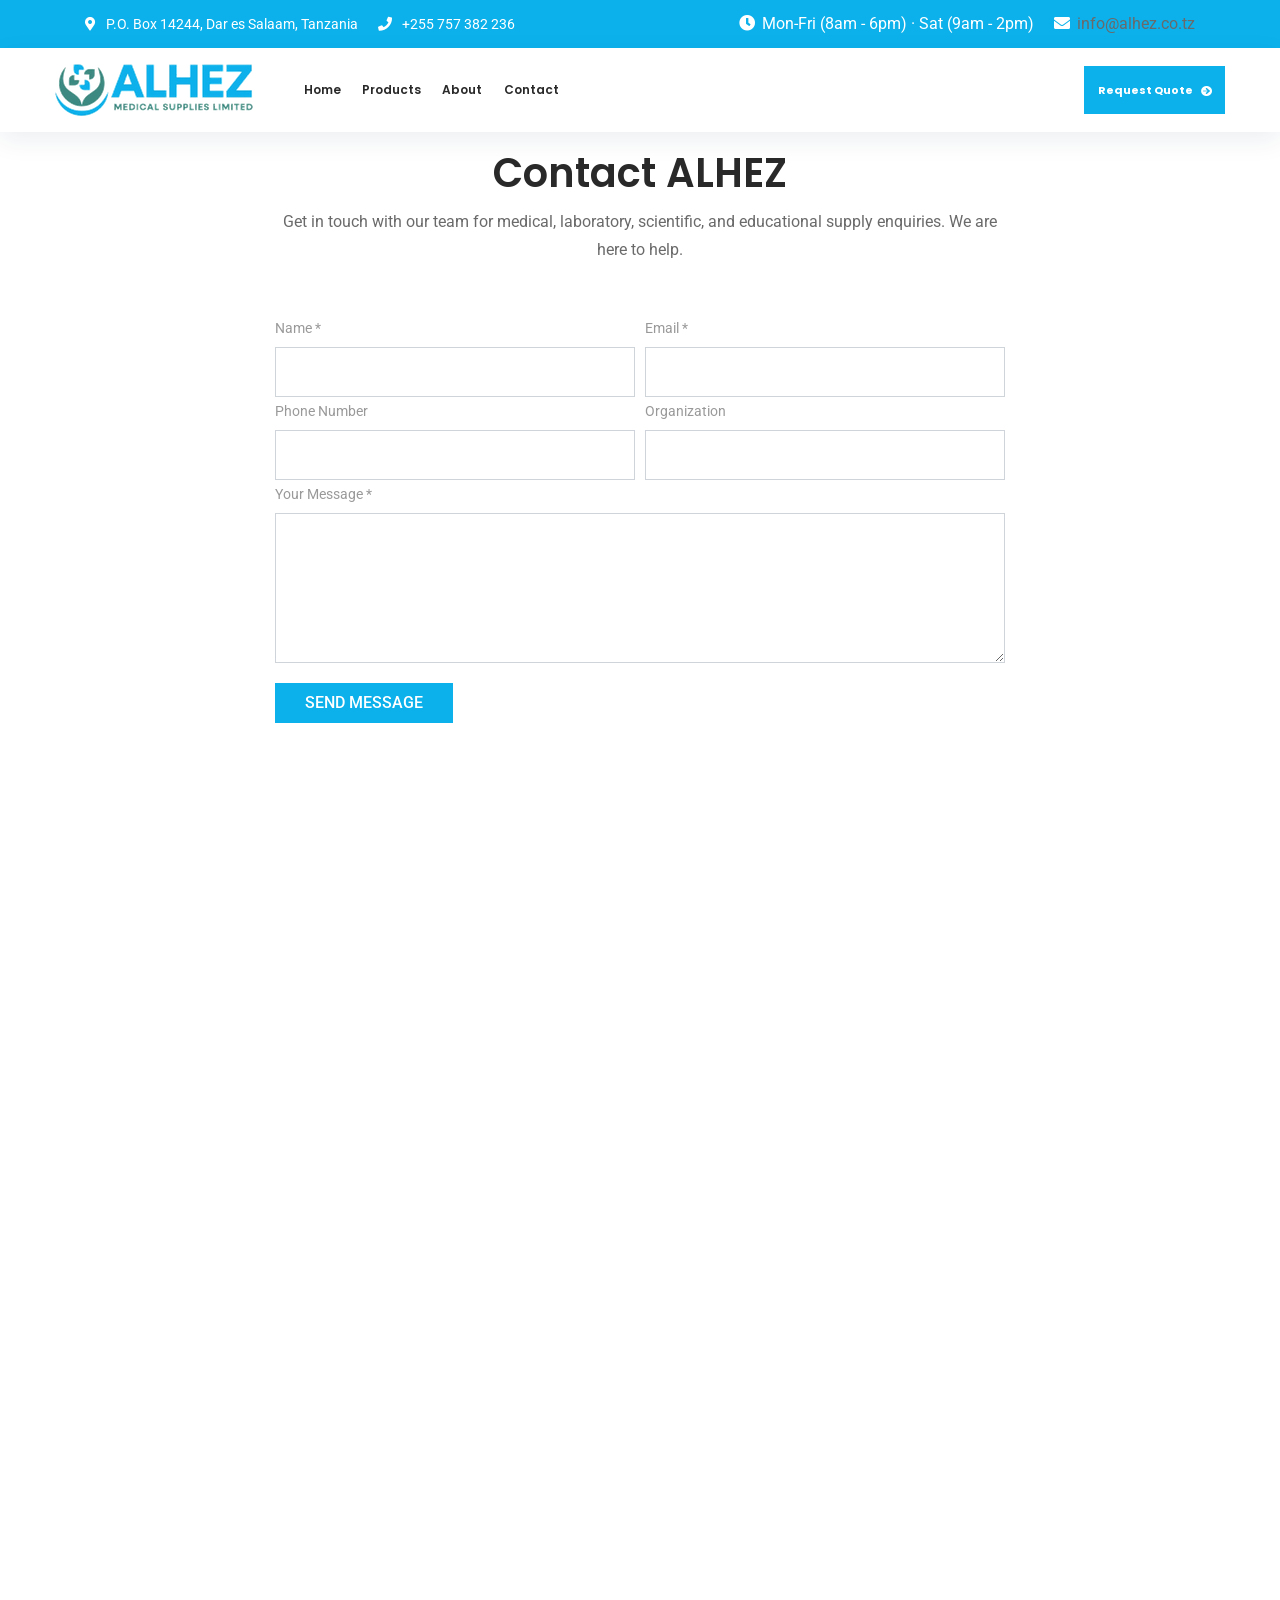
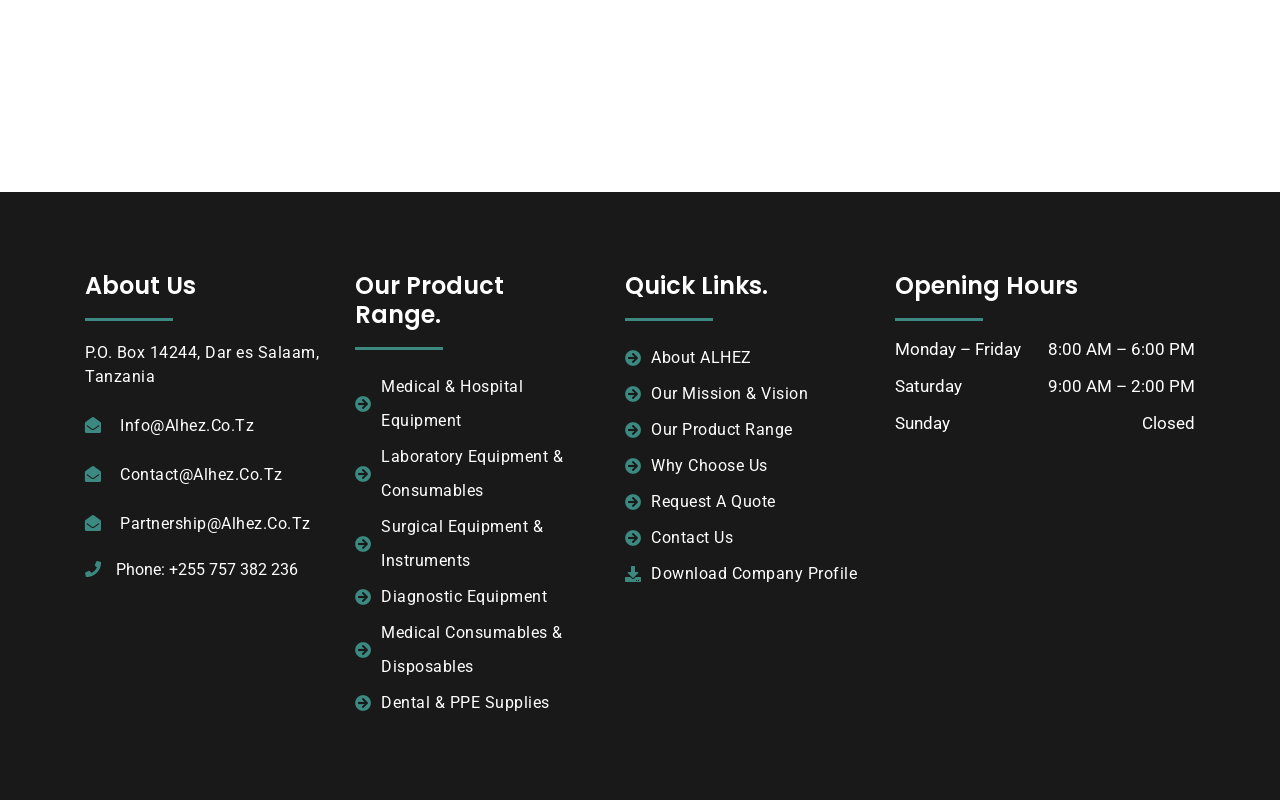
<file: contact.html>
<!doctype html>
<html class="no-js" lang="en-TZ">

<head>	
	<script>document.documentElement.className=document.documentElement.className.replace(/\bno-js\b/,'js');</script>
	<meta charset="utf-8">
	<meta http-equiv="x-ua-compatible" content="ie=edge">
	<title>Contact ALHEZ | Medical Supplies in Dar es Salaam</title>
	<meta name="description" content="Contact ALHEZ Medical Supplies Limited in Dar es Salaam for product information, supply enquiries, and support.">
	<link rel="canonical" href="https://alhez.co.tz/contact.html">
	<link rel="alternate" hreflang="en-TZ" href="https://alhez.co.tz/contact.html">
	<link rel="alternate" hreflang="x-default" href="https://alhez.co.tz/contact.html">
	<meta name="robots" content="index,follow,max-image-preview:large,max-snippet:-1,max-video-preview:-1">
	<meta name="geo.region" content="TZ-02">
	<meta name="geo.placename" content="Dar es Salaam">
	<meta property="og:type" content="website">
	<meta property="og:locale" content="en_TZ">
	<meta property="og:site_name" content="ALHEZ Medical Supplies Limited">
	<meta property="og:title" content="Contact ALHEZ | Medical Supplies in Dar es Salaam">
	<meta property="og:description" content="Reach ALHEZ Medical Supplies in Dar es Salaam for product information, supply enquiries, and support.">
	<meta property="og:url" content="https://alhez.co.tz/contact.html">
	<meta property="og:image" content="https://alhez.co.tz/assets/img/alhez/alhez-og-image.jpg">
	<meta property="og:image:alt" content="ALHEZ Medical Supplies Limited medical and laboratory supply solutions">
	<meta property="og:image:width" content="1200">
	<meta property="og:image:height" content="630">
	<meta property="og:image:type" content="image/jpeg">
	<meta name="twitter:card" content="summary_large_image">
	<meta name="twitter:image" content="https://alhez.co.tz/assets/img/alhez/alhez-og-image.jpg">
	<meta name="twitter:image:alt" content="ALHEZ Medical Supplies Limited medical and laboratory supply solutions">
	<meta name="twitter:image:width" content="1200">
	<meta name="twitter:image:height" content="630">
	<meta name="twitter:title" content="Contact ALHEZ | Medical Supplies in Dar es Salaam">
	<meta name="twitter:description" content="Reach ALHEZ Medical Supplies in Dar es Salaam for product information, supply enquiries, and support.">
	<meta name="theme-color" content="#ffffff">
	<meta name="viewport" content="width=device-width, initial-scale=1, shrink-to-fit=no">

	<!-- Place favicon.ico in the root directory -->
	<link rel="shortcut icon" type="image/x-icon" href="assets/img/logo/favicon.png">
	<!-- ========== Start Stylesheet ========== -->
	<link href="assets/css/bootstrap.min.css" rel="stylesheet" />
	<link href="assets/css/fontawesome.min.css?v=2" rel="stylesheet" />
	<link href="assets/css/bsnav.min.css" rel="stylesheet" />
	<link href="assets/css/flaticon-set.css?v=2" rel="stylesheet" />
	<link href="assets/css/site-animation.css" rel="stylesheet" />
	<link href="assets/css/themify-icons.css?v=2" rel="stylesheet" />
	<link href="style.css?v=5" rel="stylesheet">
	<link href="assets/css/responsive.css" rel="stylesheet" />
	<link href="assets/css/assistant.css?v=4" rel="stylesheet" />
	<script type="application/ld+json">
	{
	  "@context": "https://schema.org",
	  "@type": "ContactPage",
	  "@id": "https://alhez.co.tz/contact.html#webpage",
	  "url": "https://alhez.co.tz/contact.html",
	  "name": "Contact ALHEZ | Medical Supplies in Dar es Salaam",
	  "description": "Contact ALHEZ Medical Supplies Limited in Dar es Salaam for product information, supply enquiries, and support.",
	  "isPartOf": { "@type": "WebSite", "@id": "https://alhez.co.tz/#website", "url": "https://alhez.co.tz/", "name": "ALHEZ Medical Supplies Limited" },
	  "about": {
	    "@type": "MedicalBusiness",
	    "@id": "https://alhez.co.tz/#organization",
	    "name": "ALHEZ Medical Supplies Limited",
	    "url": "https://alhez.co.tz/",
	    "email": "info@alhez.co.tz",
	    "telephone": "+255 757 382 236",
	    "address": {
	      "@type": "PostalAddress",
	      "postOfficeBoxNumber": "14244",
	      "addressLocality": "Dar es Salaam",
	      "addressRegion": "Dar es Salaam",
	      "addressCountry": "TZ"
	    }
	  },
	  "inLanguage": "en-TZ",
	  "breadcrumb": {
	    "@type": "BreadcrumbList",
	    "itemListElement": [
	      { "@type": "ListItem", "position": 1, "name": "Home", "item": "https://alhez.co.tz/" },
	      { "@type": "ListItem", "position": 2, "name": "Contact", "item": "https://alhez.co.tz/contact.html" }
	    ]
	  }
	}
	</script>
	<style>
		body.demo-1 .brand-logo-strip {
			overflow: hidden;
			width: 100%;
			padding: 16px 0;
		}
		body.demo-1 .brand-logo-track {
			display: flex;
			align-items: center;
			width: max-content;
			animation: brand-logo-marquee 34s linear infinite;
		}
		body.demo-1 .brand-logo-track img {
			flex: 0 0 190px;
			width: 190px;
			max-width: 190px;
			height: 96px;
			padding: 0 28px;
			object-fit: contain;
			mix-blend-mode: multiply;
		}
		body.demo-1 .quote-cta-card {
			display: flex;
			align-items: center;
			justify-content: space-between;
			gap: 28px;
			margin: 0 auto;
			padding: clamp(24px, 4vw, 40px);
			border-left: 5px solid #0cb1eb;
			background: #fff;
			box-shadow: 0 12px 32px rgba(22, 57, 83, .1);
		}
		body.demo-1 .quote-cta-card h2 {
			margin-bottom: 8px;
			color: #17334a;
		}
		body.demo-1 .quote-cta-card p {
			color: #5c6b77;
		}
		body.demo-1 .quote-cta-button {
			display: inline-flex;
			align-items: center;
			justify-content: center;
			min-height: 54px;
			padding: 0 24px;
			background: #0cb1eb;
			color: #fff;
			font-weight: 700;
			white-space: nowrap;
		}
		body.demo-1 .quote-cta-button:hover {
			background: #098fc0;
			color: #fff;
		}
		@media (max-width: 767px) {
			body.demo-1 .quote-cta-card {
				align-items: flex-start;
				flex-direction: column;
			}
		}
		@keyframes brand-logo-marquee {
			from { transform: translateX(0); }
			to { transform: translateX(-50%); }
		}
		@media (max-width: 767px) {
			body.demo-1 .brand-logo-track img {
				flex-basis: 145px;
				width: 145px;
				max-width: 145px;
				height: 76px;
				padding: 0 22px;
			}
		}
		@media (prefers-reduced-motion: reduce) {
			body.demo-1 .brand-logo-track { animation-duration: 90s; }
		}
		@media (min-width: 1200px) {
			body.demo-1 .header-2 .navbar {
				background: #fff;
				box-shadow: 0 8px 24px rgba(20, 54, 82, 0.08);
				padding-top: 16px;
				padding-bottom: 16px;
			}
			body.demo-1 .header-2 .navbar > .container-fluid {
				gap: 30px;
				padding-left: clamp(24px, 3.5vw, 56px);
				padding-right: clamp(24px, 3.5vw, 56px);
			}
			body.demo-1 .header-2 .navbar-brand img {
				max-width: 250px;
				height: auto;
			}
			body.demo-1 .header-2 .navbar-collapse {
				justify-content: space-between !important;
				gap: 24px;
			}
			body.demo-1 .header-2 .navbar-mobile {
				align-items: center;
				justify-content: flex-end;
				gap: 5px;
				flex-wrap: nowrap;
			}
			body.demo-1 .header-2 .navbar .navbar-nav .nav-link {
				padding: 1.45rem .82rem;
				font-size: 1.2rem;
				line-height: 1.4;
				font-weight: 600;
				letter-spacing: 0;
				white-space: nowrap;
			}
			body.demo-1 .header-2 .navbar .nav-item.dropdown > .navbar-nav {
				min-width: 220px;
				padding: .65rem;
				border: 1px solid #e8eef3;
				border-radius: 0;
				box-shadow: 0 16px 38px rgba(20, 54, 82, .16);
				margin-top: .35rem;
			}
			body.demo-1 .header-2 .navbar .nav-item.dropdown > .navbar-nav .nav-link {
				padding: .9rem 1rem;
				border-radius: 0;
				font-size: 1.12rem;
			}
			body.demo-1 .header-2 .navbar .nav-item.dropdown > .navbar-nav .nav-link:hover {
				background: #f1f8fc;
			}
			body.demo-1 .header-2 .navbar .nav-item .caret {
				display: inline-block;
				width: 8px;
				height: 8px;
				margin: -4px 0 0 6px;
				border: solid currentColor;
				border-width: 0 1.5px 1.5px 0;
				transform: rotate(45deg);
				vertical-align: middle;
				font-size: 0;
			}
			body.demo-1 .header-2 .navbar .navbar-mobile > .nav-item:nth-child(3) {
				display: none;
			}
			body.demo-1 .header-2 .header-serarch-btn {
				gap: 0;
				margin-left: 0;
			}
			body.demo-1 .header-2 .h-item-2 {
				display: flex;
				margin-left: 12px;
			}
			body.demo-1 .header-2 .header-serarch-btn label i {
				margin-right: 0;
				font-size: 1.6rem;
			}
			body.demo-1 .header-2 .h-item-2 > i {
				display: none;
			}
			body.demo-1 .header-2 .h-item-2 a {
				padding: 1rem 1.35rem;
				border-radius: 0;
				font-size: 1.1rem;
				font-weight: 700;
				white-space: nowrap;
			}
		}
	</style>
	<style>
		body.demo-1 .brand-logo-strip {
			overflow: hidden;
			width: 100%;
			padding: 16px 0;
		}
		body.demo-1 .brand-logo-track {
			display: flex;
			align-items: center;
			width: max-content;
			animation: brand-logo-marquee 34s linear infinite;
		}
		body.demo-1 .brand-logo-track img {
			flex: 0 0 190px;
			width: 190px;
			max-width: 190px;
			height: 96px;
			padding: 0 28px;
			object-fit: contain;
			mix-blend-mode: multiply;
		}
		body.demo-1 .quote-cta-card {
			display: flex;
			align-items: center;
			justify-content: space-between;
			gap: 28px;
			margin: 0 auto;
			padding: clamp(24px, 4vw, 40px);
			border-left: 5px solid #0cb1eb;
			background: #fff;
			box-shadow: 0 12px 32px rgba(22, 57, 83, .1);
		}
		body.demo-1 .quote-cta-card h2 {
			margin-bottom: 8px;
			color: #17334a;
		}
		body.demo-1 .quote-cta-card p {
			color: #5c6b77;
		}
		body.demo-1 .quote-cta-button {
			display: inline-flex;
			align-items: center;
			justify-content: center;
			min-height: 54px;
			padding: 0 24px;
			background: #0cb1eb;
			color: #fff;
			font-weight: 700;
			white-space: nowrap;
		}
		body.demo-1 .quote-cta-button:hover {
			background: #098fc0;
			color: #fff;
		}
		@media (max-width: 767px) {
			body.demo-1 .quote-cta-card {
				align-items: flex-start;
				flex-direction: column;
			}
		}
		@keyframes brand-logo-marquee {
			from { transform: translateX(0); }
			to { transform: translateX(-50%); }
		}
		@media (max-width: 767px) {
			body.demo-1 .brand-logo-track img {
				flex-basis: 145px;
				width: 145px;
				max-width: 145px;
				height: 76px;
				padding: 0 22px;
			}
		}
		@media (prefers-reduced-motion: reduce) {
			body.demo-1 .brand-logo-track { animation-duration: 90s; }
		}
		@media (min-width: 1200px) {
			body.demo-1 .header-2 .navbar {
				background: #fff;
				box-shadow: 0 8px 24px rgba(20, 54, 82, 0.08);
				padding-top: 16px;
				padding-bottom: 16px;
			}
			body.demo-1 .header-2 .navbar > .container-fluid {
				gap: 30px;
				padding-left: clamp(24px, 3.5vw, 56px);
				padding-right: clamp(24px, 3.5vw, 56px);
			}
			body.demo-1 .header-2 .navbar-brand img {
				max-width: 250px;
				height: auto;
			}
			body.demo-1 .header-2 .navbar-collapse {
				justify-content: space-between !important;
				gap: 24px;
			}
			body.demo-1 .header-2 .navbar-mobile {
				align-items: center;
				justify-content: flex-end;
				gap: 5px;
				flex-wrap: nowrap;
			}
			body.demo-1 .header-2 .navbar .navbar-nav .nav-link {
				padding: 1.45rem .82rem;
				font-size: 1.2rem;
				line-height: 1.4;
				font-weight: 600;
				letter-spacing: 0;
				white-space: nowrap;
			}
			body.demo-1 .header-2 .navbar .nav-item.dropdown > .navbar-nav {
				min-width: 220px;
				padding: .65rem;
				border: 1px solid #e8eef3;
				border-radius: 0;
				box-shadow: 0 16px 38px rgba(20, 54, 82, .16);
				margin-top: .35rem;
			}
			body.demo-1 .header-2 .navbar .nav-item.dropdown > .navbar-nav .nav-link {
				padding: .9rem 1rem;
				border-radius: 0;
				font-size: 1.12rem;
			}
			body.demo-1 .header-2 .navbar .nav-item.dropdown > .navbar-nav .nav-link:hover {
				background: #f1f8fc;
			}
			body.demo-1 .header-2 .navbar .nav-item .caret {
				display: inline-block;
				width: 8px;
				height: 8px;
				margin: -4px 0 0 6px;
				border: solid currentColor;
				border-width: 0 1.5px 1.5px 0;
				transform: rotate(45deg);
				vertical-align: middle;
				font-size: 0;
			}
			body.demo-1 .header-2 .navbar .navbar-mobile > .nav-item:nth-child(3) {
				display: none;
			}
			body.demo-1 .header-2 .header-serarch-btn {
				gap: 0;
				margin-left: 0;
			}
			body.demo-1 .header-2 .h-item-2 {
				display: flex;
				margin-left: 12px;
			}
			body.demo-1 .header-2 .header-serarch-btn label i {
				margin-right: 0;
				font-size: 1.6rem;
			}
			body.demo-1 .header-2 .h-item-2 > i {
				display: none;
			}
			body.demo-1 .header-2 .h-item-2 a {
				padding: 1rem 1.35rem;
				border-radius: 0;
				font-size: 1.1rem;
				font-weight: 700;
				white-space: nowrap;
			}
		}
	</style>
	<!-- ========== End Stylesheet ========== -->
  
	<!-- HTML5 shim and Respond.js for IE8 support of HTML5 elements and media queries -->
	<!-- WARNING: Respond.js doesn't work if you view the page via file:// -->
	<!--[if lt IE 9]>
	<![endif]-->
	
</head>

<body class="demo-1" id="bdy">
	<!-- Start PreLoader
    ============================================= -->
	
	<!-- Start PreLoader-->
	
	<!-- Start header
    ============================================= -->
    <header class="header header-2 h-1">
		<div class="main-navigation">
			<div class="header-top-1">
				<div class="container-fluid">
					<div class="hdr-1-wrap">
						<div class="hdr-1-left">
							<span><i class="fas fa-map-marker-alt"></i>P.O. Box 14244, Dar es Salaam, Tanzania</span>
							<span><i class="fas fa-phone"></i>+255 757 382 236</span>
						</div>
						<div class="hdr-1-right">
							<ul>
								<li><i class="fas fa-clock"></i>Mon-Fri (8am - 6pm) · Sat (9am - 2pm)</li>
								<li><i class="fas fa-envelope"></i><a href="mailto:info@alhez.co.tz">info@alhez.co.tz</a></li>
							</ul>
						</div>
					</div>
				</div>
			</div>
			<nav class="navbar navbar-expand-lg bsnav bsnav-sticky bsnav-sticky-slide bsnav-scrollspy" aria-label="Primary navigation">
				<div class="container-fluid">
					<a class="navbar-brand" href="index.html">
						<img src="assets/img/logo/logo-1.png" class="logo-display" alt="ALHEZ Medical Supplies Limited" width="198" height="52" decoding="async">
						<img src="assets/img/logo/logo-1.png" class="logo-scrolled" alt="" aria-hidden="true" width="198" height="52" decoding="async">
					</a>
					<button class="navbar-toggler toggler-spring" type="button" aria-label="Open navigation menu" aria-controls="primary-navigation" aria-expanded="false"><span class="navbar-toggler-icon" aria-hidden="true"></span></button>
					<div class="collapse navbar-collapse justify-content-sm-center" id="primary-navigation">
						<ul class="navbar-nav navbar-mobile">
							<li class="nav-item"><a class="nav-link" href="index.html">Home</a></li>
							<li class="nav-item"><a class="nav-link" href="products.html">Products</a></li>
							<li class="nav-item"><a class="nav-link" href="quote.html">Request Quote</a></li>
							<li class="nav-item"><a class="nav-link" href="about.html">About</a></li>
							<li class="nav-item"><a class="nav-link" href="contact.html" aria-current="page">Contact</a></li>
									<li class="nav-item company-profile-menu-link"><a class="nav-link" href="alhez%20profile.pdf" download="ALHEZ Company Profile.pdf"><i class="fas fa-download"></i> Download Company Profile</a></li>
						</ul>
						<div class="header-serarch-btn">
							<div class="h-item-2">
								<a href="quote.html">Request Quote <i class="fas fa-arrow-circle-right"></i></a>
							</div>
						</div>
					</div>
				</div>
			</nav>
			<div class="bsnav-mobile">
				<div class="bsnav-mobile-overlay"></div>
				<button class="mobile-menu-close" type="button" aria-label="Close navigation menu"><span aria-hidden="true">&times;</span></button>
				<div class="navbar"></div>
			</div>
		</div>
    </header>
    <!-- End header -->	

	<div class="clearfix"></div>

	<main class="main" id="main-content">

<!-- Start Contact 
		============================================= -->
		<div class="c-us-area de-padding" style="padding-top:11rem;">
			<div class="container">
				<div class="row">
					<div class="col-xl-8 offset-xl-2">
						<div class="site-title text-center">
							<h1>Contact ALHEZ</h1>
							<p class="mt-10">
								Get in touch with our team for medical, laboratory, scientific, and educational supply enquiries. We are here to help.
							</p>
						</div>
					</div>
				</div>
				<div class="c-us-wpr">
					<div class="row">
						<div class="col-xl-8 offset-xl-2">
							<form class="contact-form" method="post" action="assets/mail/contact.php">
								<input type="hidden" name="form_type" value="contact">
								<div style="position:absolute;left:-10000px;" aria-hidden="true"><label for="contactWebsiteCheck">Leave this field blank</label><input id="contactWebsiteCheck" type="text" name="website" tabindex="-1" autocomplete="off"></div>
								<div class="form-row">
									<div class="form-group col-md-6">
										<label for="contactName">Name *</label>
										<input type="text" class="form-control" id="contactName" name="name" autocomplete="name" required>
									</div>
									<div class="form-group col-md-6">
										<label for="contactEmail">Email *</label>
										<input type="email" class="form-control" id="contactEmail" name="email" autocomplete="email" required>
									</div>
								</div>
								<div class="form-row">
									<div class="form-group col-md-6">
										<label for="contactPhone">Phone Number</label>
										<input type="tel" class="form-control" id="contactPhone" name="phone" autocomplete="tel">
									</div>
									<div class="form-group col-md-6">
										<label for="contactOrganization">Organization</label>
										<input type="text" class="form-control" id="contactOrganization" name="organization" autocomplete="organization">
									</div>
								</div>
								<div class="form-group">
									<label for="contactMessage">Your Message *</label>
									<textarea class="form-control" id="contactMessage" name="comments" rows="4" required></textarea>
								</div>
								<button type="submit" class="bt" id="submit">Send Message</button>
								<div class="alert-notification" role="status" aria-live="polite"><div id="message" class="alert-msg"></div></div>
							</form>
						</div>
					</div>
				</div>
			</div>
		</div>
		<!-- End Contact -->
		
		<!-- Start Gogle Maps
		============================================= -->
		<div class="g-map--wrapper de-pb">
			<iframe src="https://www.google.com/maps?q=Dar%20es%20Salaam%2C%20Tanzania&amp;output=embed" title="Map of Dar es Salaam, Tanzania" loading="lazy" referrerpolicy="no-referrer-when-downgrade"></iframe>
		</div>
		<!-- End Gogle Maps-->
		
	</main>	
	<div class="clearfix"></div>
	
	<!-- Start Footer
	============================================= -->
	<footer class="footer-3 footer">
		<div class="container">
			<div class="footer-widget">
				<div class="footer-widget-wrapper de-padding">
					<div class="footer-widget-box ab-us">
						<h4 class="foo-widget-title">About Us</h4>
						<p>
							P.O. Box 14244, Dar es Salaam, Tanzania
						</p>
						<div class="footer-addr">
							<ul>
								<li><i class="fas fa-envelope-open"></i> <a href="mailto:info@alhez.co.tz">info@alhez.co.tz</a></li>
								<li><i class="fas fa-envelope-open"></i> <a href="mailto:contact@alhez.co.tz">contact@alhez.co.tz</a></li>
								<li><i class="fas fa-envelope-open"></i> <a href="mailto:partnership@alhez.co.tz">partnership@alhez.co.tz</a></li>
								<li><i class="fas fa-phone"></i>Phone: +255 757 382 236</li>
							</ul>
						</div>
					</div>
					<div class="footer-widget-box footer-sub">
						<h4 class="foo-widget-title">Our Product Range.</h4>
						<ul class="foo-list">
							<li><i class="fas fa-arrow-circle-right"></i><a href="products.html#products">Medical &amp; Hospital Equipment</a></li>
							<li><i class="fas fa-arrow-circle-right"></i><a href="products.html#products">Laboratory Equipment &amp; Consumables</a></li>
							<li><i class="fas fa-arrow-circle-right"></i><a href="products.html#products">Surgical Equipment &amp; Instruments</a></li>
							<li><i class="fas fa-arrow-circle-right"></i><a href="products.html#products">Diagnostic Equipment</a></li>
							<li><i class="fas fa-arrow-circle-right"></i><a href="products.html#products">Medical Consumables &amp; Disposables</a></li>
							<li><i class="fas fa-arrow-circle-right"></i><a href="products.html#products">Dental &amp; PPE Supplies</a></li>
						</ul>											
					</div>
					<div class="footer-widget-box footer-cat">
						<h4 class="foo-widget-title">Quick Links.</h4>
						<ul class="foo-list">
							<li><i class="fas fa-arrow-circle-right"></i><a href="about.html">About ALHEZ</a></li>
							<li><i class="fas fa-arrow-circle-right"></i><a href="about.html">Our Mission &amp; Vision</a></li>
							<li><i class="fas fa-arrow-circle-right"></i><a href="products.html">Our Product Range</a></li>
							<li><i class="fas fa-arrow-circle-right"></i><a href="index.html#pillars">Why Choose Us</a></li>
							<li><i class="fas fa-arrow-circle-right"></i><a href="quote.html">Request a Quote</a></li>
							<li><i class="fas fa-arrow-circle-right"></i><a href="contact.html">Contact Us</a></li>
								<li><i class="fas fa-download"></i><a href="alhez%20profile.pdf" download="ALHEZ Company Profile.pdf">Download Company Profile</a></li>
						</ul>
					</div>
					<div class="footer-widget-box footer-link">
						<h4 class="foo-widget-title">Opening Hours</h4>
						<ul class="ads">
							<li><span>Monday – Friday</span><span>8:00 AM – 6:00 PM</span></li>
							<li><span>Saturday</span><span>9:00 AM – 2:00 PM</span></li>
							<li><span>Sunday</span><span>Closed</span></li>
						</ul>
					</div>
				</div>
			</div>
		</div>
	</footer>	
	<!-- End Footer-->
	<div class="alhez-assistant" data-alhez-assistant>
		<button class="alhez-assistant-launch" type="button" aria-expanded="false" aria-controls="alhez-assistant-panel" aria-label="Open ALHEZ chat assistant"><span class="alhez-assistant-launch-icon" aria-hidden="true"><i class="fas fa-comment-dots"></i></span></button>
		<section class="alhez-assistant-panel" id="alhez-assistant-panel" role="dialog" aria-label="ALHEZ assistant" hidden>
			<header class="alhez-assistant-header"><div class="alhez-assistant-brand"><span class="alhez-assistant-brand-mark" aria-hidden="true"><i class="fas fa-headset"></i></span><div><h2 class="alhez-assistant-title">ALHEZ Assistant</h2><span class="alhez-assistant-status">Here to help</span></div></div><button class="alhez-assistant-close" type="button" aria-label="Close assistant">&times;</button></header>
			<div class="alhez-assistant-messages" role="log" aria-live="polite" aria-relevant="additions text"><div class="alhez-assistant-message alhez-assistant-message--assistant">Hi! I can help with ALHEZ products, quotes, delivery coverage, and company information. What would you like to know?</div></div>
			<div class="alhez-assistant-suggestions" aria-label="Suggested questions"><button type="button" class="alhez-assistant-suggestion" data-assistant-prompt="What products does ALHEZ supply?"><span class="alhez-assistant-suggestion-icon" aria-hidden="true"><i class="fas fa-flask"></i></span><span class="alhez-assistant-suggestion-copy"><strong>Products</strong><small>Medical, lab and scientific supplies</small></span><i class="fas fa-arrow-right alhez-assistant-suggestion-arrow" aria-hidden="true"></i></button><button type="button" class="alhez-assistant-suggestion" data-assistant-prompt="Where does ALHEZ deliver?"><span class="alhez-assistant-suggestion-icon" aria-hidden="true"><i class="fas fa-truck"></i></span><span class="alhez-assistant-suggestion-copy"><strong>Delivery</strong><small>Coverage across Tanzania</small></span><i class="fas fa-arrow-right alhez-assistant-suggestion-arrow" aria-hidden="true"></i></button><button type="button" class="alhez-assistant-suggestion alhez-assistant-suggestion--wide" data-assistant-prompt="How do I request a quote?"><span class="alhez-assistant-suggestion-icon" aria-hidden="true"><i class="fas fa-file-invoice"></i></span><span class="alhez-assistant-suggestion-copy"><strong>Request a quote</strong><small>Tell us what products you need</small></span><i class="fas fa-arrow-right alhez-assistant-suggestion-arrow" aria-hidden="true"></i></button></div>
			<form class="alhez-assistant-form"><label class="sr-only" for="alhez-assistant-input">Ask about ALHEZ</label><input class="alhez-assistant-input" id="alhez-assistant-input" type="text" maxlength="1200" autocomplete="off" placeholder="Ask about ALHEZ…" required><button class="alhez-assistant-send" type="submit" aria-label="Send message"><i class="fas fa-paper-plane" aria-hidden="true"></i></button></form>
			<p class="alhez-assistant-disclaimer">Automated replies may be incomplete. Don’t share personal or health information. Confirm prices, stock, and delivery with our team.</p>
		</section>
	</div>
	<!-- Start Scroll top
	============================================= -->
	<a href="#bdy" id="scrtop" class="smooth-menu"><i class="ti-arrow-up"></i></a>
	<!-- End Scroll top-->
	
	<!-- jQuery Frameworks 
    ============================================= -->
	
	<script src="assets/js/jquery-1.12.4.min.js" defer></script>
	<script src="assets/js/bootstrap.min.js" defer></script>
    <script src="assets/js/jquery.easing.min.js" defer></script>
    <script src="assets/js/count-to.js" defer></script>
    <script src="assets/js/bsnav.min.js" defer></script>
    <script src="assets/js/main.js" defer></script>
	<script src="assets/js/assistant.js?v=4" defer></script>
	
</body>

</html>
</file>
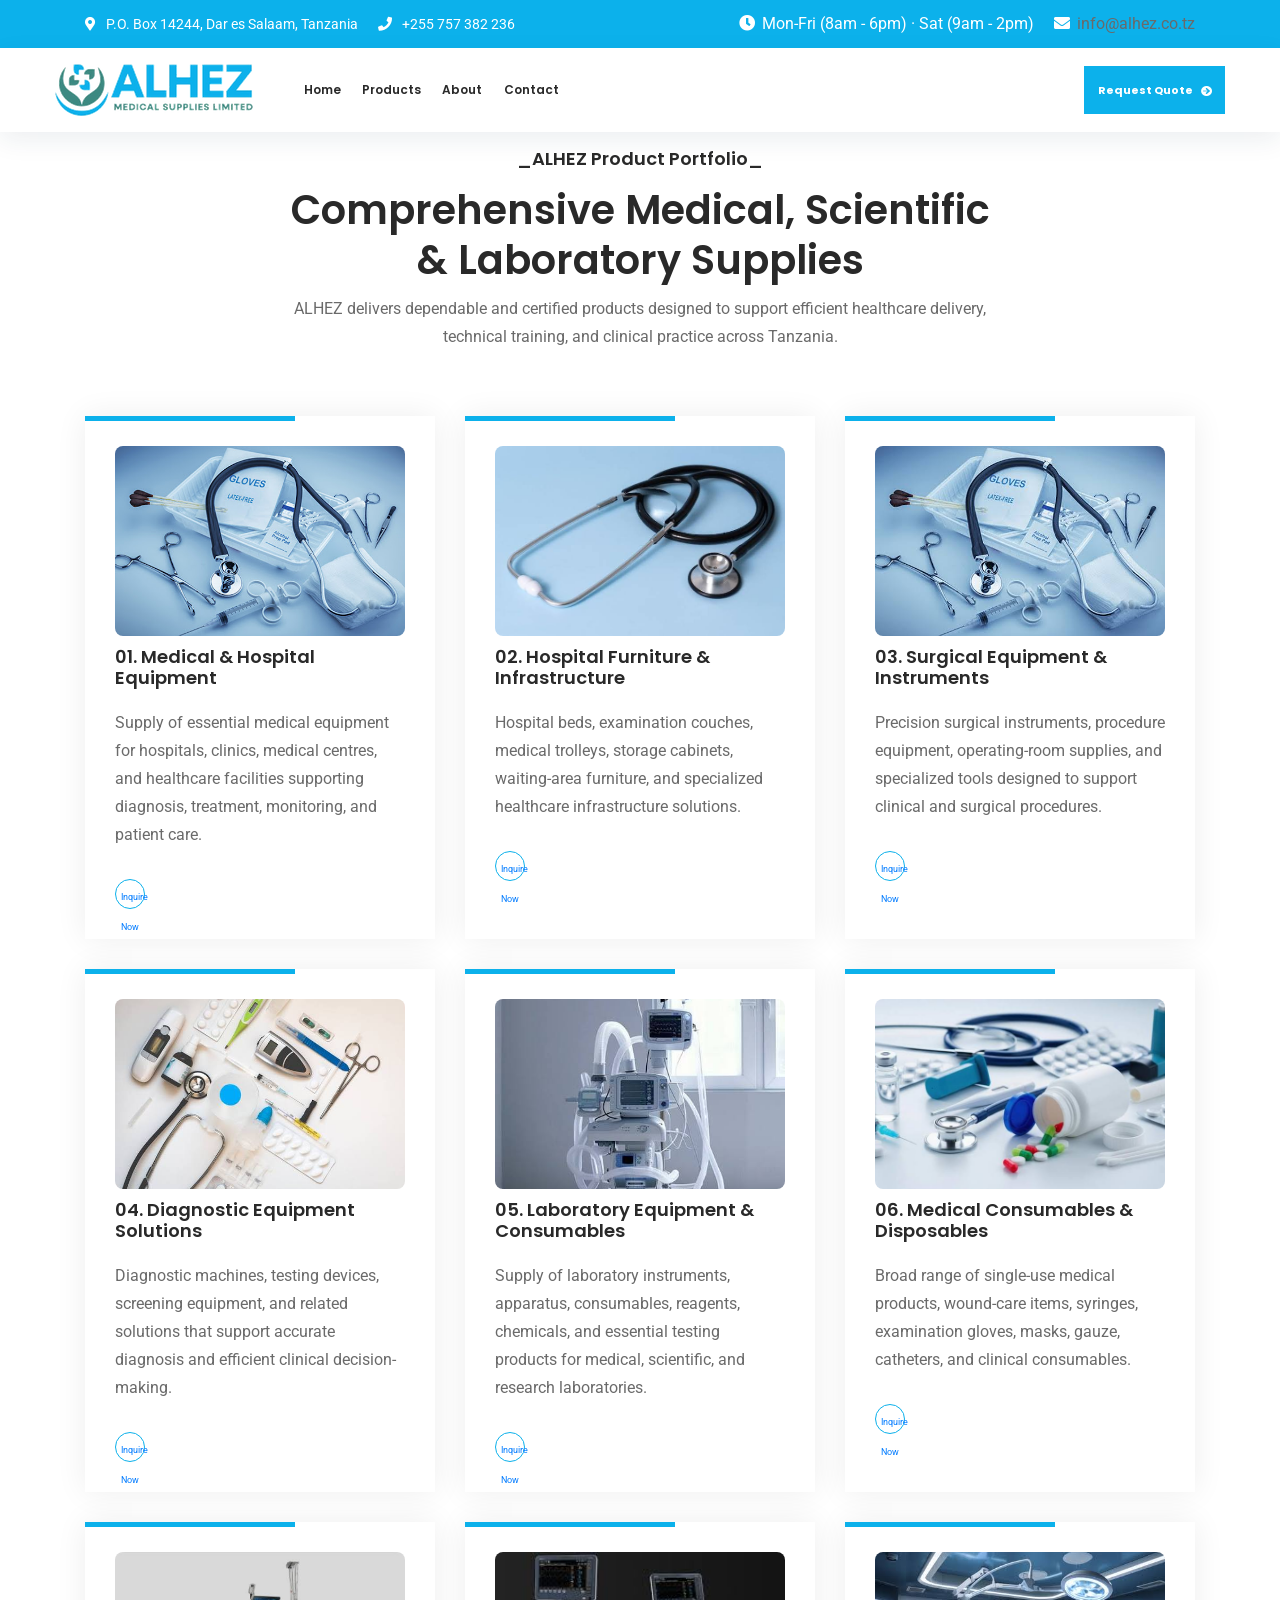
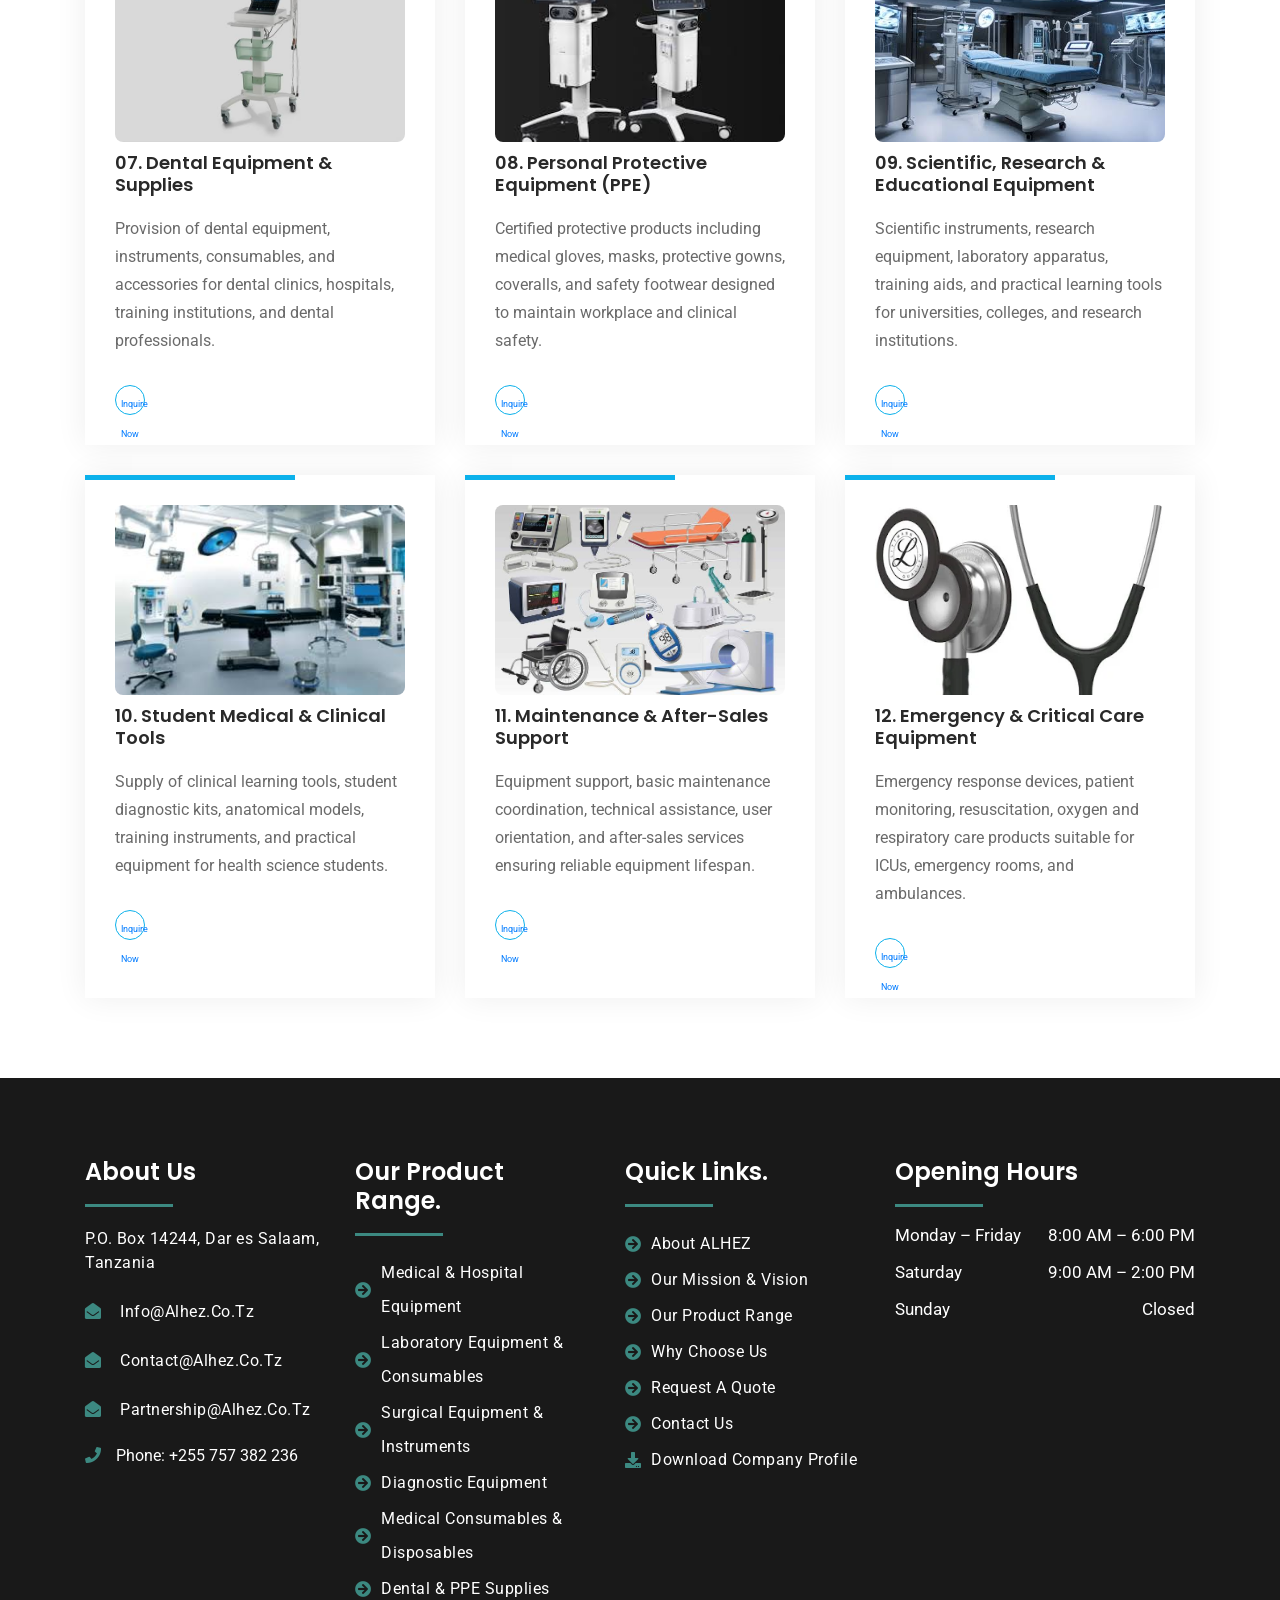
<file: products.html>
<!doctype html>
<html class="no-js" lang="en-TZ">

<head>	
	<script>document.documentElement.className=document.documentElement.className.replace(/\bno-js\b/,'js');</script>
	<meta charset="utf-8">
	<meta http-equiv="x-ua-compatible" content="ie=edge">
	<title>Medical &amp; Laboratory Supplies | ALHEZ Tanzania</title>
	<meta name="description" content="Explore ALHEZ medical, hospital, laboratory, surgical, diagnostic, dental, PPE, and scientific equipment and supplies.">
	<link rel="canonical" href="https://alhez.co.tz/products.html">
	<link rel="alternate" hreflang="en-TZ" href="https://alhez.co.tz/products.html">
	<link rel="alternate" hreflang="x-default" href="https://alhez.co.tz/products.html">
	<meta name="robots" content="index,follow,max-image-preview:large,max-snippet:-1,max-video-preview:-1">
	<meta name="geo.region" content="TZ-02">
	<meta name="geo.placename" content="Dar es Salaam">
	<meta property="og:type" content="website">
	<meta property="og:locale" content="en_TZ">
	<meta property="og:site_name" content="ALHEZ Medical Supplies Limited">
	<meta property="og:title" content="Medical &amp; Laboratory Supplies | ALHEZ Tanzania">
	<meta property="og:description" content="Browse medical, hospital, laboratory, surgical, diagnostic, dental, PPE, and scientific supplies for institutions across Tanzania.">
	<meta property="og:url" content="https://alhez.co.tz/products.html">
	<meta property="og:image" content="https://alhez.co.tz/assets/img/alhez/alhez-og-image.jpg">
	<meta property="og:image:alt" content="ALHEZ Medical Supplies Limited medical and laboratory supply solutions">
	<meta property="og:image:width" content="1200">
	<meta property="og:image:height" content="630">
	<meta property="og:image:type" content="image/jpeg">
	<meta name="twitter:card" content="summary_large_image">
	<meta name="twitter:image" content="https://alhez.co.tz/assets/img/alhez/alhez-og-image.jpg">
	<meta name="twitter:image:alt" content="ALHEZ Medical Supplies Limited medical and laboratory supply solutions">
	<meta name="twitter:image:width" content="1200">
	<meta name="twitter:image:height" content="630">
	<meta name="twitter:title" content="Medical &amp; Laboratory Supplies | ALHEZ Tanzania">
	<meta name="twitter:description" content="Browse medical, hospital, laboratory, surgical, diagnostic, dental, PPE, and scientific supplies for institutions across Tanzania.">
	<meta name="theme-color" content="#ffffff">
	<meta name="viewport" content="width=device-width, initial-scale=1, shrink-to-fit=no">

	<!-- Place favicon.ico in the root directory -->
	<link rel="shortcut icon" type="image/x-icon" href="assets/img/logo/favicon.png">
	<!-- ========== Start Stylesheet ========== -->
	<link href="assets/css/bootstrap.min.css" rel="stylesheet" />
	<link href="assets/css/fontawesome.min.css?v=2" rel="stylesheet" />
	<link href="assets/css/bsnav.min.css" rel="stylesheet" />
	<link href="assets/css/flaticon-set.css?v=2" rel="stylesheet" />
	<link href="assets/css/site-animation.css" rel="stylesheet" />
	<link href="assets/css/themify-icons.css?v=2" rel="stylesheet" />
	<link href="style.css?v=5" rel="stylesheet">
	<link href="assets/css/responsive.css" rel="stylesheet" />
	<link href="assets/css/assistant.css?v=4" rel="stylesheet" />
	<script type="application/ld+json">
	{
	  "@context": "https://schema.org",
	  "@type": "CollectionPage",
	  "@id": "https://alhez.co.tz/products.html#webpage",
	  "url": "https://alhez.co.tz/products.html",
	  "name": "Medical & Laboratory Supplies | ALHEZ Tanzania",
	  "description": "Explore ALHEZ medical, hospital, laboratory, surgical, diagnostic, dental, PPE, and scientific equipment and supplies.",
	  "isPartOf": { "@type": "WebSite", "@id": "https://alhez.co.tz/#website", "url": "https://alhez.co.tz/", "name": "ALHEZ Medical Supplies Limited" },
	  "about": { "@type": "MedicalBusiness", "@id": "https://alhez.co.tz/#organization", "name": "ALHEZ Medical Supplies Limited", "url": "https://alhez.co.tz/" },
	  "inLanguage": "en-TZ",
	  "breadcrumb": {
	    "@type": "BreadcrumbList",
	    "itemListElement": [
	      { "@type": "ListItem", "position": 1, "name": "Home", "item": "https://alhez.co.tz/" },
	      { "@type": "ListItem", "position": 2, "name": "Products", "item": "https://alhez.co.tz/products.html" }
	    ]
	  }
	}
	</script>
	<script type="application/ld+json">
	{
	  "@context": "https://schema.org",
	  "@type": "Service",
	  "@id": "https://alhez.co.tz/#service",
	  "name": "Medical and laboratory supply services",
	  "serviceType": "Medical, laboratory, scientific, veterinary and educational supplies",
	  "provider": { "@type": "MedicalBusiness", "@id": "https://alhez.co.tz/#organization", "name": "ALHEZ Medical Supplies Limited", "url": "https://alhez.co.tz/" },
	  "areaServed": { "@type": "Country", "name": "Tanzania" },
	  "hasOfferCatalog": {
	    "@type": "OfferCatalog",
	    "name": "ALHEZ product categories",
	    "itemListElement": [
	      { "@type": "OfferCatalog", "name": "Medical & Hospital Equipment" },
	      { "@type": "OfferCatalog", "name": "Laboratory Equipment & Consumables" },
	      { "@type": "OfferCatalog", "name": "Surgical Equipment & Instruments" },
	      { "@type": "OfferCatalog", "name": "Diagnostic Equipment" },
	      { "@type": "OfferCatalog", "name": "Medical Consumables & Disposables" },
	      { "@type": "OfferCatalog", "name": "Dental Supplies" },
	      { "@type": "OfferCatalog", "name": "PPE & Safety Supplies" },
	      { "@type": "OfferCatalog", "name": "Veterinary Supplies" },
	      { "@type": "OfferCatalog", "name": "Educational & Scientific Products" }
	    ]
	  }
	}
	</script>
	<style>
		body.demo-1 .brand-logo-strip {
			overflow: hidden;
			width: 100%;
			padding: 16px 0;
		}
		body.demo-1 .brand-logo-track {
			display: flex;
			align-items: center;
			width: max-content;
			animation: brand-logo-marquee 34s linear infinite;
		}
		body.demo-1 .brand-logo-track img {
			flex: 0 0 190px;
			width: 190px;
			max-width: 190px;
			height: 96px;
			padding: 0 28px;
			object-fit: contain;
			mix-blend-mode: multiply;
		}
		body.demo-1 .quote-cta-card {
			display: flex;
			align-items: center;
			justify-content: space-between;
			gap: 28px;
			margin: 0 auto;
			padding: clamp(24px, 4vw, 40px);
			border-left: 5px solid #0cb1eb;
			background: #fff;
			box-shadow: 0 12px 32px rgba(22, 57, 83, .1);
		}
		body.demo-1 .quote-cta-card h2 {
			margin-bottom: 8px;
			color: #17334a;
		}
		body.demo-1 .quote-cta-card p {
			color: #5c6b77;
		}
		body.demo-1 .quote-cta-button {
			display: inline-flex;
			align-items: center;
			justify-content: center;
			min-height: 54px;
			padding: 0 24px;
			background: #0cb1eb;
			color: #fff;
			font-weight: 700;
			white-space: nowrap;
		}
		body.demo-1 .quote-cta-button:hover {
			background: #098fc0;
			color: #fff;
		}
		@media (max-width: 767px) {
			body.demo-1 .quote-cta-card {
				align-items: flex-start;
				flex-direction: column;
			}
		}
		@keyframes brand-logo-marquee {
			from { transform: translateX(0); }
			to { transform: translateX(-50%); }
		}
		@media (max-width: 767px) {
			body.demo-1 .brand-logo-track img {
				flex-basis: 145px;
				width: 145px;
				max-width: 145px;
				height: 76px;
				padding: 0 22px;
			}
		}
		@media (prefers-reduced-motion: reduce) {
			body.demo-1 .brand-logo-track { animation-duration: 90s; }
		}
		@media (min-width: 1200px) {
			body.demo-1 .header-2 .navbar {
				background: #fff;
				box-shadow: 0 8px 24px rgba(20, 54, 82, 0.08);
				padding-top: 16px;
				padding-bottom: 16px;
			}
			body.demo-1 .header-2 .navbar > .container-fluid {
				gap: 30px;
				padding-left: clamp(24px, 3.5vw, 56px);
				padding-right: clamp(24px, 3.5vw, 56px);
			}
			body.demo-1 .header-2 .navbar-brand img {
				max-width: 250px;
				height: auto;
			}
			body.demo-1 .header-2 .navbar-collapse {
				justify-content: space-between !important;
				gap: 24px;
			}
			body.demo-1 .header-2 .navbar-mobile {
				align-items: center;
				justify-content: flex-end;
				gap: 5px;
				flex-wrap: nowrap;
			}
			body.demo-1 .header-2 .navbar .navbar-nav .nav-link {
				padding: 1.45rem .82rem;
				font-size: 1.2rem;
				line-height: 1.4;
				font-weight: 600;
				letter-spacing: 0;
				white-space: nowrap;
			}
			body.demo-1 .header-2 .navbar .nav-item.dropdown > .navbar-nav {
				min-width: 220px;
				padding: .65rem;
				border: 1px solid #e8eef3;
				border-radius: 0;
				box-shadow: 0 16px 38px rgba(20, 54, 82, .16);
				margin-top: .35rem;
			}
			body.demo-1 .header-2 .navbar .nav-item.dropdown > .navbar-nav .nav-link {
				padding: .9rem 1rem;
				border-radius: 0;
				font-size: 1.12rem;
			}
			body.demo-1 .header-2 .navbar .nav-item.dropdown > .navbar-nav .nav-link:hover {
				background: #f1f8fc;
			}
			body.demo-1 .header-2 .navbar .nav-item .caret {
				display: inline-block;
				width: 8px;
				height: 8px;
				margin: -4px 0 0 6px;
				border: solid currentColor;
				border-width: 0 1.5px 1.5px 0;
				transform: rotate(45deg);
				vertical-align: middle;
				font-size: 0;
			}
			body.demo-1 .header-2 .navbar .navbar-mobile > .nav-item:nth-child(3) {
				display: none;
			}
			body.demo-1 .header-2 .header-serarch-btn {
				gap: 0;
				margin-left: 0;
			}
			body.demo-1 .header-2 .h-item-2 {
				display: flex;
				margin-left: 12px;
			}
			body.demo-1 .header-2 .header-serarch-btn label i {
				margin-right: 0;
				font-size: 1.6rem;
			}
			body.demo-1 .header-2 .h-item-2 > i {
				display: none;
			}
			body.demo-1 .header-2 .h-item-2 a {
				padding: 1rem 1.35rem;
				border-radius: 0;
				font-size: 1.1rem;
				font-weight: 700;
				white-space: nowrap;
			}
		}
	</style>
	<style>
		body.demo-1 .brand-logo-strip {
			overflow: hidden;
			width: 100%;
			padding: 16px 0;
		}
		body.demo-1 .brand-logo-track {
			display: flex;
			align-items: center;
			width: max-content;
			animation: brand-logo-marquee 34s linear infinite;
		}
		body.demo-1 .brand-logo-track img {
			flex: 0 0 190px;
			width: 190px;
			max-width: 190px;
			height: 96px;
			padding: 0 28px;
			object-fit: contain;
			mix-blend-mode: multiply;
		}
		body.demo-1 .quote-cta-card {
			display: flex;
			align-items: center;
			justify-content: space-between;
			gap: 28px;
			margin: 0 auto;
			padding: clamp(24px, 4vw, 40px);
			border-left: 5px solid #0cb1eb;
			background: #fff;
			box-shadow: 0 12px 32px rgba(22, 57, 83, .1);
		}
		body.demo-1 .quote-cta-card h2 {
			margin-bottom: 8px;
			color: #17334a;
		}
		body.demo-1 .quote-cta-card p {
			color: #5c6b77;
		}
		body.demo-1 .quote-cta-button {
			display: inline-flex;
			align-items: center;
			justify-content: center;
			min-height: 54px;
			padding: 0 24px;
			background: #0cb1eb;
			color: #fff;
			font-weight: 700;
			white-space: nowrap;
		}
		body.demo-1 .quote-cta-button:hover {
			background: #098fc0;
			color: #fff;
		}
		@media (max-width: 767px) {
			body.demo-1 .quote-cta-card {
				align-items: flex-start;
				flex-direction: column;
			}
		}
		@keyframes brand-logo-marquee {
			from { transform: translateX(0); }
			to { transform: translateX(-50%); }
		}
		@media (max-width: 767px) {
			body.demo-1 .brand-logo-track img {
				flex-basis: 145px;
				width: 145px;
				max-width: 145px;
				height: 76px;
				padding: 0 22px;
			}
		}
		@media (prefers-reduced-motion: reduce) {
			body.demo-1 .brand-logo-track { animation-duration: 90s; }
		}
		@media (min-width: 1200px) {
			body.demo-1 .header-2 .navbar {
				background: #fff;
				box-shadow: 0 8px 24px rgba(20, 54, 82, 0.08);
				padding-top: 16px;
				padding-bottom: 16px;
			}
			body.demo-1 .header-2 .navbar > .container-fluid {
				gap: 30px;
				padding-left: clamp(24px, 3.5vw, 56px);
				padding-right: clamp(24px, 3.5vw, 56px);
			}
			body.demo-1 .header-2 .navbar-brand img {
				max-width: 250px;
				height: auto;
			}
			body.demo-1 .header-2 .navbar-collapse {
				justify-content: space-between !important;
				gap: 24px;
			}
			body.demo-1 .header-2 .navbar-mobile {
				align-items: center;
				justify-content: flex-end;
				gap: 5px;
				flex-wrap: nowrap;
			}
			body.demo-1 .header-2 .navbar .navbar-nav .nav-link {
				padding: 1.45rem .82rem;
				font-size: 1.2rem;
				line-height: 1.4;
				font-weight: 600;
				letter-spacing: 0;
				white-space: nowrap;
			}
			body.demo-1 .header-2 .navbar .nav-item.dropdown > .navbar-nav {
				min-width: 220px;
				padding: .65rem;
				border: 1px solid #e8eef3;
				border-radius: 0;
				box-shadow: 0 16px 38px rgba(20, 54, 82, .16);
				margin-top: .35rem;
			}
			body.demo-1 .header-2 .navbar .nav-item.dropdown > .navbar-nav .nav-link {
				padding: .9rem 1rem;
				border-radius: 0;
				font-size: 1.12rem;
			}
			body.demo-1 .header-2 .navbar .nav-item.dropdown > .navbar-nav .nav-link:hover {
				background: #f1f8fc;
			}
			body.demo-1 .header-2 .navbar .nav-item .caret {
				display: inline-block;
				width: 8px;
				height: 8px;
				margin: -4px 0 0 6px;
				border: solid currentColor;
				border-width: 0 1.5px 1.5px 0;
				transform: rotate(45deg);
				vertical-align: middle;
				font-size: 0;
			}
			body.demo-1 .header-2 .navbar .navbar-mobile > .nav-item:nth-child(3) {
				display: none;
			}
			body.demo-1 .header-2 .header-serarch-btn {
				gap: 0;
				margin-left: 0;
			}
			body.demo-1 .header-2 .h-item-2 {
				display: flex;
				margin-left: 12px;
			}
			body.demo-1 .header-2 .header-serarch-btn label i {
				margin-right: 0;
				font-size: 1.6rem;
			}
			body.demo-1 .header-2 .h-item-2 > i {
				display: none;
			}
			body.demo-1 .header-2 .h-item-2 a {
				padding: 1rem 1.35rem;
				border-radius: 0;
				font-size: 1.1rem;
				font-weight: 700;
				white-space: nowrap;
			}
		}
	</style>
	<!-- ========== End Stylesheet ========== -->
  
	<!-- HTML5 shim and Respond.js for IE8 support of HTML5 elements and media queries -->
	<!-- WARNING: Respond.js doesn't work if you view the page via file:// -->
	<!--[if lt IE 9]>
	<![endif]-->
	
</head>

<body class="demo-1" id="bdy">
	<!-- Start PreLoader
    ============================================= -->
	
	<!-- Start PreLoader-->
	
	<!-- Start header
    ============================================= -->
    <header class="header header-2 h-1">
		<div class="main-navigation">
			<div class="header-top-1">
				<div class="container-fluid">
					<div class="hdr-1-wrap">
						<div class="hdr-1-left">
							<span><i class="fas fa-map-marker-alt"></i>P.O. Box 14244, Dar es Salaam, Tanzania</span>
							<span><i class="fas fa-phone"></i>+255 757 382 236</span>
						</div>
						<div class="hdr-1-right">
							<ul>
								<li><i class="fas fa-clock"></i>Mon-Fri (8am - 6pm) · Sat (9am - 2pm)</li>
								<li><i class="fas fa-envelope"></i><a href="mailto:info@alhez.co.tz">info@alhez.co.tz</a></li>
							</ul>
						</div>
					</div>
				</div>
			</div>
			<nav class="navbar navbar-expand-lg bsnav bsnav-sticky bsnav-sticky-slide bsnav-scrollspy" aria-label="Primary navigation">
				<div class="container-fluid">
					<a class="navbar-brand" href="index.html">
						<img src="assets/img/logo/logo-1.png" class="logo-display" alt="ALHEZ Medical Supplies Limited" width="198" height="52" decoding="async">
						<img src="assets/img/logo/logo-1.png" class="logo-scrolled" alt="" aria-hidden="true" width="198" height="52" decoding="async">
					</a>
					<button class="navbar-toggler toggler-spring" type="button" aria-label="Open navigation menu" aria-controls="primary-navigation" aria-expanded="false"><span class="navbar-toggler-icon" aria-hidden="true"></span></button>
					<div class="collapse navbar-collapse justify-content-sm-center" id="primary-navigation">
						<ul class="navbar-nav navbar-mobile">
							<li class="nav-item"><a class="nav-link" href="index.html">Home</a></li>
							<li class="nav-item"><a class="nav-link" href="products.html" aria-current="page">Products</a></li>
							<li class="nav-item"><a class="nav-link" href="quote.html">Request Quote</a></li>
							<li class="nav-item"><a class="nav-link" href="about.html">About</a></li>
							<li class="nav-item"><a class="nav-link" href="contact.html">Contact</a></li>
									<li class="nav-item company-profile-menu-link"><a class="nav-link" href="alhez%20profile.pdf" download="ALHEZ Company Profile.pdf"><i class="fas fa-download"></i> Download Company Profile</a></li>
						</ul>
						<div class="header-serarch-btn">
							<div class="h-item-2">
								<a href="quote.html">Request Quote <i class="fas fa-arrow-circle-right"></i></a>
							</div>
						</div>
					</div>
				</div>
			</nav>
			<div class="bsnav-mobile">
				<div class="bsnav-mobile-overlay"></div>
				<button class="mobile-menu-close" type="button" aria-label="Close navigation menu"><span aria-hidden="true">&times;</span></button>
				<div class="navbar"></div>
			</div>
		</div>
    </header>
    <!-- End header -->	

	<div class="clearfix"></div>

	<main class="main" id="main-content">

<!-- Start Departmental Services
		============================================= -->
		<div class="dep-sv de-padding" id="products" style="padding-top:11rem;">
			<div class="container">
				<div class="row">
					<div class="col-xl-8 offset-xl-2">
						<div class="site-title text-center">
							<h5>_ALHEZ Product Portfolio_</h5>
							<h1>Comprehensive Medical, Scientific &amp; Laboratory Supplies</h1>
							<p class="mt-10">
								ALHEZ delivers dependable and certified products designed to support efficient healthcare delivery, technical training, and clinical practice across Tanzania.
							</p>
						</div>
					</div>
				</div>
				<div class="dep-sv-wrapper grid-3 mt-4">
					<div class="de-sv-box">
						<div class="de-sv-img mb-3 text-center">
							<img src="assets/img/alhez/Medical-Supply-or-Equipment.jpg" alt="Medical &amp; Hospital Equipment" style="height:190px;width:100%;object-fit:cover;border-radius:8px;" width="512" height="394" decoding="async">
						</div>
						<div class="de-sv-info">
							<h5>01. Medical &amp; Hospital Equipment</h5>
							<p>Supply of essential medical equipment for hospitals, clinics, medical centres, and healthcare facilities supporting diagnosis, treatment, monitoring, and patient care.</p>
							<a href="contact.html" class="btn btn-sm btn-outline-primary mt-2">Inquire Now</a>
						</div>
					</div>
					<div class="de-sv-box">
						<div class="de-sv-img mb-3 text-center">
							<img src="assets/img/alhez/images%20(1).jpg" alt="Hospital Furniture" style="height:190px;width:100%;object-fit:cover;border-radius:8px;" width="713" height="429" decoding="async">
						</div>
						<div class="de-sv-info">
							<h5>02. Hospital Furniture &amp; Infrastructure</h5>
							<p>Hospital beds, examination couches, medical trolleys, storage cabinets, waiting-area furniture, and specialized healthcare infrastructure solutions.</p>
							<a href="contact.html" class="btn btn-sm btn-outline-primary mt-2">Inquire Now</a>
						</div>
					</div>
					<div class="de-sv-box">
						<div class="de-sv-img mb-3 text-center">
							<img src="assets/img/alhez/images%20(2).jpg" alt="Surgical Equipment &amp; Instruments" style="height:190px;width:100%;object-fit:cover;border-radius:8px;" width="512" height="394" decoding="async">
						</div>
						<div class="de-sv-info">
							<h5>03. Surgical Equipment &amp; Instruments</h5>
							<p>Precision surgical instruments, procedure equipment, operating-room supplies, and specialized tools designed to support clinical and surgical procedures.</p>
							<a href="contact.html" class="btn btn-sm btn-outline-primary mt-2">Inquire Now</a>
						</div>
					</div>
					<div class="de-sv-box">
						<div class="de-sv-img mb-3 text-center">
							<img src="assets/img/alhez/images%20(3).jpg" alt="Diagnostic Equipment Solutions" style="height:190px;width:100%;object-fit:cover;border-radius:8px;" width="547" height="365" decoding="async">
						</div>
						<div class="de-sv-info">
							<h5>04. Diagnostic Equipment Solutions</h5>
							<p>Diagnostic machines, testing devices, screening equipment, and related solutions that support accurate diagnosis and efficient clinical decision-making.</p>
							<a href="contact.html" class="btn btn-sm btn-outline-primary mt-2">Inquire Now</a>
						</div>
					</div>
					<div class="de-sv-box">
						<div class="de-sv-img mb-3 text-center">
							<img src="assets/img/alhez/images%20(4).jpg" alt="Laboratory Equipment &amp; Consumables" style="height:190px;width:100%;object-fit:cover;border-radius:8px;" width="447" height="447" decoding="async">
						</div>
						<div class="de-sv-info">
							<h5>05. Laboratory Equipment &amp; Consumables</h5>
							<p>Supply of laboratory instruments, apparatus, consumables, reagents, chemicals, and essential testing products for medical, scientific, and research laboratories.</p>
							<a href="contact.html" class="btn btn-sm btn-outline-primary mt-2">Inquire Now</a>
						</div>
					</div>
					<div class="de-sv-box">
						<div class="de-sv-img mb-3 text-center">
							<img src="assets/img/alhez/images%20(5).jpg" alt="Medical Consumables &amp; Disposables" style="height:190px;width:100%;object-fit:cover;border-radius:8px;" width="738" height="402" decoding="async">
						</div>
						<div class="de-sv-info">
							<h5>06. Medical Consumables &amp; Disposables</h5>
							<p>Broad range of single-use medical products, wound-care items, syringes, examination gloves, masks, gauze, catheters, and clinical consumables.</p>
							<a href="contact.html" class="btn btn-sm btn-outline-primary mt-2">Inquire Now</a>
						</div>
					</div>
					<div class="de-sv-box">
						<div class="de-sv-img mb-3 text-center">
							<img src="assets/img/alhez/images%20(6).jpg" alt="Dental Equipment &amp; Supplies" style="height:190px;width:100%;object-fit:cover;border-radius:8px;" width="692" height="442" decoding="async" loading="lazy">
						</div>
						<div class="de-sv-info">
							<h5>07. Dental Equipment &amp; Supplies</h5>
							<p>Provision of dental equipment, instruments, consumables, and accessories for dental clinics, hospitals, training institutions, and dental professionals.</p>
							<a href="contact.html" class="btn btn-sm btn-outline-primary mt-2">Inquire Now</a>
						</div>
					</div>
					<div class="de-sv-box">
						<div class="de-sv-img mb-3 text-center">
							<img src="assets/img/alhez/images%20(7).jpg" alt="Personal Protective Equipment (PPE)" style="height:190px;width:100%;object-fit:cover;border-radius:8px;" width="284" height="177" decoding="async" loading="lazy">
						</div>
						<div class="de-sv-info">
							<h5>08. Personal Protective Equipment (PPE)</h5>
							<p>Certified protective products including medical gloves, masks, protective gowns, coveralls, and safety footwear designed to maintain workplace and clinical safety.</p>
							<a href="contact.html" class="btn btn-sm btn-outline-primary mt-2">Inquire Now</a>
						</div>
					</div>
					<div class="de-sv-box">
						<div class="de-sv-img mb-3 text-center">
							<img src="assets/img/alhez/images%20(8).jpg" alt="Scientific &amp; Educational Equipment" style="height:190px;width:100%;object-fit:cover;border-radius:8px;" width="450" height="300" decoding="async" loading="lazy">
						</div>
						<div class="de-sv-info">
							<h5>09. Scientific, Research &amp; Educational Equipment</h5>
							<p>Scientific instruments, research equipment, laboratory apparatus, training aids, and practical learning tools for universities, colleges, and research institutions.</p>
							<a href="contact.html" class="btn btn-sm btn-outline-primary mt-2">Inquire Now</a>
						</div>
					</div>
					<div class="de-sv-box">
						<div class="de-sv-img mb-3 text-center">
							<img src="alhez_assert/images%20(9).jpg" alt="Student Medical &amp; Clinical Tools" style="height:190px;width:100%;object-fit:cover;border-radius:8px;" width="300" height="203" decoding="async" loading="lazy">
						</div>
						<div class="de-sv-info">
							<h5>10. Student Medical &amp; Clinical Tools</h5>
							<p>Supply of clinical learning tools, student diagnostic kits, anatomical models, training instruments, and practical equipment for health science students.</p>
							<a href="contact.html" class="btn btn-sm btn-outline-primary mt-2">Inquire Now</a>
						</div>
					</div>
					<div class="de-sv-box">
						<div class="de-sv-img mb-3 text-center">
							<img src="assets/img/alhez/images.jpg" alt="Maintenance &amp; After-Sales Support" style="height:190px;width:100%;object-fit:cover;border-radius:8px;" width="659" height="466" decoding="async" loading="lazy">
						</div>
						<div class="de-sv-info">
							<h5>11. Maintenance &amp; After-Sales Support</h5>
							<p>Equipment support, basic maintenance coordination, technical assistance, user orientation, and after-sales services ensuring reliable equipment lifespan.</p>
							<a href="contact.html" class="btn btn-sm btn-outline-primary mt-2">Inquire Now</a>
						</div>
					</div>
					<div class="de-sv-box">
						<div class="de-sv-img mb-3 text-center">
							<img src="assets/img/alhez/download.webp" alt="Emergency &amp; Critical Care Equipment" style="height:190px;width:100%;object-fit:cover;border-radius:8px;" width="360" height="414" decoding="async" loading="lazy">
						</div>
						<div class="de-sv-info">
							<h5>12. Emergency &amp; Critical Care Equipment</h5>
							<p>Emergency response devices, patient monitoring, resuscitation, oxygen and respiratory care products suitable for ICUs, emergency rooms, and ambulances.</p>
							<a href="contact.html" class="btn btn-sm btn-outline-primary mt-2">Inquire Now</a>
						</div>
					</div>
				</div>
			</div>
		</div>
		<!-- End Departmental Services -->
		
	</main>	
	<div class="clearfix"></div>
	
	<!-- Start Footer
	============================================= -->
	<footer class="footer-3 footer">
		<div class="container">
			<div class="footer-widget">
				<div class="footer-widget-wrapper de-padding">
					<div class="footer-widget-box ab-us">
						<h4 class="foo-widget-title">About Us</h4>
						<p>
							P.O. Box 14244, Dar es Salaam, Tanzania
						</p>
						<div class="footer-addr">
							<ul>
								<li><i class="fas fa-envelope-open"></i> <a href="mailto:info@alhez.co.tz">info@alhez.co.tz</a></li>
								<li><i class="fas fa-envelope-open"></i> <a href="mailto:contact@alhez.co.tz">contact@alhez.co.tz</a></li>
								<li><i class="fas fa-envelope-open"></i> <a href="mailto:partnership@alhez.co.tz">partnership@alhez.co.tz</a></li>
								<li><i class="fas fa-phone"></i>Phone: +255 757 382 236</li>
							</ul>
						</div>
					</div>
					<div class="footer-widget-box footer-sub">
						<h4 class="foo-widget-title">Our Product Range.</h4>
						<ul class="foo-list">
							<li><i class="fas fa-arrow-circle-right"></i><a href="products.html#products">Medical &amp; Hospital Equipment</a></li>
							<li><i class="fas fa-arrow-circle-right"></i><a href="products.html#products">Laboratory Equipment &amp; Consumables</a></li>
							<li><i class="fas fa-arrow-circle-right"></i><a href="products.html#products">Surgical Equipment &amp; Instruments</a></li>
							<li><i class="fas fa-arrow-circle-right"></i><a href="products.html#products">Diagnostic Equipment</a></li>
							<li><i class="fas fa-arrow-circle-right"></i><a href="products.html#products">Medical Consumables &amp; Disposables</a></li>
							<li><i class="fas fa-arrow-circle-right"></i><a href="products.html#products">Dental &amp; PPE Supplies</a></li>
						</ul>											
					</div>
					<div class="footer-widget-box footer-cat">
						<h4 class="foo-widget-title">Quick Links.</h4>
						<ul class="foo-list">
							<li><i class="fas fa-arrow-circle-right"></i><a href="about.html">About ALHEZ</a></li>
							<li><i class="fas fa-arrow-circle-right"></i><a href="about.html">Our Mission &amp; Vision</a></li>
							<li><i class="fas fa-arrow-circle-right"></i><a href="products.html">Our Product Range</a></li>
							<li><i class="fas fa-arrow-circle-right"></i><a href="index.html#pillars">Why Choose Us</a></li>
							<li><i class="fas fa-arrow-circle-right"></i><a href="quote.html">Request a Quote</a></li>
							<li><i class="fas fa-arrow-circle-right"></i><a href="contact.html">Contact Us</a></li>
								<li><i class="fas fa-download"></i><a href="alhez%20profile.pdf" download="ALHEZ Company Profile.pdf">Download Company Profile</a></li>
						</ul>
					</div>
					<div class="footer-widget-box footer-link">
						<h4 class="foo-widget-title">Opening Hours</h4>
						<ul class="ads">
							<li><span>Monday – Friday</span><span>8:00 AM – 6:00 PM</span></li>
							<li><span>Saturday</span><span>9:00 AM – 2:00 PM</span></li>
							<li><span>Sunday</span><span>Closed</span></li>
						</ul>
					</div>
				</div>
			</div>
		</div>
	</footer>	
	<!-- End Footer-->
	<div class="alhez-assistant" data-alhez-assistant>
		<button class="alhez-assistant-launch" type="button" aria-expanded="false" aria-controls="alhez-assistant-panel" aria-label="Open ALHEZ chat assistant"><span class="alhez-assistant-launch-icon" aria-hidden="true"><i class="fas fa-comment-dots"></i></span></button>
		<section class="alhez-assistant-panel" id="alhez-assistant-panel" role="dialog" aria-label="ALHEZ assistant" hidden>
			<header class="alhez-assistant-header"><div class="alhez-assistant-brand"><span class="alhez-assistant-brand-mark" aria-hidden="true"><i class="fas fa-headset"></i></span><div><h2 class="alhez-assistant-title">ALHEZ Assistant</h2><span class="alhez-assistant-status">Here to help</span></div></div><button class="alhez-assistant-close" type="button" aria-label="Close assistant">&times;</button></header>
			<div class="alhez-assistant-messages" role="log" aria-live="polite" aria-relevant="additions text"><div class="alhez-assistant-message alhez-assistant-message--assistant">Hi! I can help with ALHEZ products, quotes, delivery coverage, and company information. What would you like to know?</div></div>
			<div class="alhez-assistant-suggestions" aria-label="Suggested questions"><button type="button" class="alhez-assistant-suggestion" data-assistant-prompt="What products does ALHEZ supply?"><span class="alhez-assistant-suggestion-icon" aria-hidden="true"><i class="fas fa-flask"></i></span><span class="alhez-assistant-suggestion-copy"><strong>Products</strong><small>Medical, lab and scientific supplies</small></span><i class="fas fa-arrow-right alhez-assistant-suggestion-arrow" aria-hidden="true"></i></button><button type="button" class="alhez-assistant-suggestion" data-assistant-prompt="Where does ALHEZ deliver?"><span class="alhez-assistant-suggestion-icon" aria-hidden="true"><i class="fas fa-truck"></i></span><span class="alhez-assistant-suggestion-copy"><strong>Delivery</strong><small>Coverage across Tanzania</small></span><i class="fas fa-arrow-right alhez-assistant-suggestion-arrow" aria-hidden="true"></i></button><button type="button" class="alhez-assistant-suggestion alhez-assistant-suggestion--wide" data-assistant-prompt="How do I request a quote?"><span class="alhez-assistant-suggestion-icon" aria-hidden="true"><i class="fas fa-file-invoice"></i></span><span class="alhez-assistant-suggestion-copy"><strong>Request a quote</strong><small>Tell us what products you need</small></span><i class="fas fa-arrow-right alhez-assistant-suggestion-arrow" aria-hidden="true"></i></button></div>
			<form class="alhez-assistant-form"><label class="sr-only" for="alhez-assistant-input">Ask about ALHEZ</label><input class="alhez-assistant-input" id="alhez-assistant-input" type="text" maxlength="1200" autocomplete="off" placeholder="Ask about ALHEZ…" required><button class="alhez-assistant-send" type="submit" aria-label="Send message"><i class="fas fa-paper-plane" aria-hidden="true"></i></button></form>
			<p class="alhez-assistant-disclaimer">Automated replies may be incomplete. Don’t share personal or health information. Confirm prices, stock, and delivery with our team.</p>
		</section>
	</div>
	<!-- Start Scroll top
	============================================= -->
	<a href="#bdy" id="scrtop" class="smooth-menu"><i class="ti-arrow-up"></i></a>
	<!-- End Scroll top-->
	
	<!-- jQuery Frameworks 
    ============================================= -->
	
	<script src="assets/js/jquery-1.12.4.min.js" defer></script>
	<script src="assets/js/bootstrap.min.js" defer></script>
    <script src="assets/js/jquery.easing.min.js" defer></script>
    <script src="assets/js/count-to.js" defer></script>
    <script src="assets/js/bsnav.min.js" defer></script>
    <script src="assets/js/main.js" defer></script>
	<script src="assets/js/assistant.js?v=4" defer></script>
	
</body>

</html>
</file>
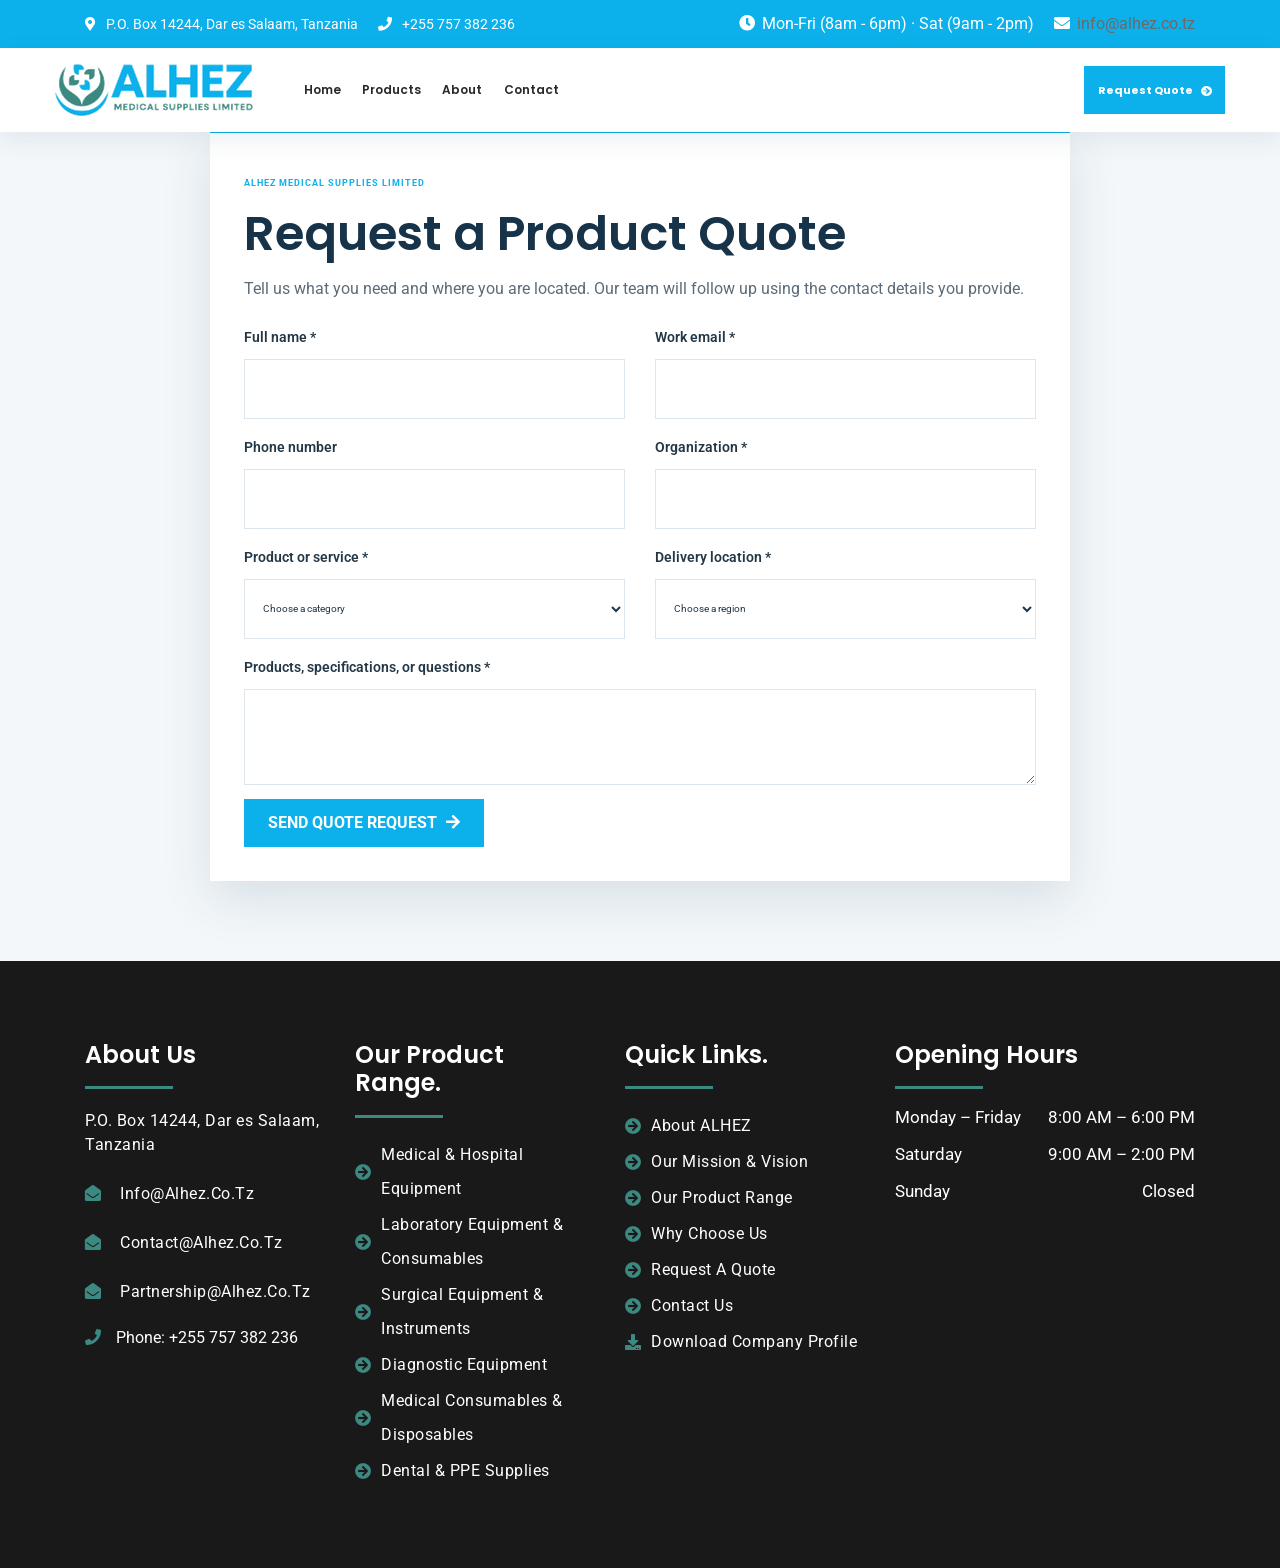
<file: quote.html>
<!doctype html>
<html class="no-js" lang="en-TZ">

<head>	
	<script>document.documentElement.className=document.documentElement.className.replace(/\bno-js\b/,'js');</script>
	<meta charset="utf-8">
	<meta http-equiv="x-ua-compatible" content="ie=edge">
	<title>Request a Product Quote | ALHEZ Medical Supplies</title>
	<meta name="description" content="Request a tailored quote for medical, laboratory, scientific, veterinary, and educational supplies delivered across Tanzania.">
	<link rel="canonical" href="https://alhez.co.tz/quote.html">
	<link rel="alternate" hreflang="en-TZ" href="https://alhez.co.tz/quote.html">
	<link rel="alternate" hreflang="x-default" href="https://alhez.co.tz/quote.html">
	<meta name="robots" content="index,follow,max-image-preview:large,max-snippet:-1,max-video-preview:-1">
	<meta name="geo.region" content="TZ-02">
	<meta name="geo.placename" content="Dar es Salaam">
	<meta property="og:type" content="website">
	<meta property="og:locale" content="en_TZ">
	<meta property="og:site_name" content="ALHEZ Medical Supplies Limited">
	<meta property="og:title" content="Request a Product Quote | ALHEZ Medical Supplies">
	<meta property="og:description" content="Request a tailored quote for medical, laboratory, scientific, veterinary, and educational supplies delivered across Tanzania.">
	<meta property="og:url" content="https://alhez.co.tz/quote.html">
	<meta property="og:image" content="https://alhez.co.tz/assets/img/alhez/alhez-og-image.jpg">
	<meta property="og:image:alt" content="ALHEZ Medical Supplies Limited medical and laboratory supply solutions">
	<meta property="og:image:width" content="1200">
	<meta property="og:image:height" content="630">
	<meta property="og:image:type" content="image/jpeg">
	<meta name="twitter:card" content="summary_large_image">
	<meta name="twitter:image" content="https://alhez.co.tz/assets/img/alhez/alhez-og-image.jpg">
	<meta name="twitter:image:alt" content="ALHEZ Medical Supplies Limited medical and laboratory supply solutions">
	<meta name="twitter:image:width" content="1200">
	<meta name="twitter:image:height" content="630">
	<meta name="twitter:title" content="Request a Product Quote | ALHEZ Medical Supplies">
	<meta name="twitter:description" content="Request a tailored quote for medical, laboratory, scientific, veterinary, and educational supplies delivered across Tanzania.">
	<meta name="theme-color" content="#ffffff">
	<meta name="viewport" content="width=device-width, initial-scale=1, shrink-to-fit=no">

	<!-- Place favicon.ico in the root directory -->
	<link rel="shortcut icon" type="image/x-icon" href="assets/img/logo/favicon.png">
	<!-- ========== Start Stylesheet ========== -->
	<link href="assets/css/bootstrap.min.css" rel="stylesheet" />
	<link href="assets/css/fontawesome.min.css?v=2" rel="stylesheet" />
	<link href="assets/css/bsnav.min.css" rel="stylesheet" />
	<link href="assets/css/flaticon-set.css?v=2" rel="stylesheet" />
	<link href="assets/css/site-animation.css" rel="stylesheet" />
	<link href="assets/css/themify-icons.css?v=2" rel="stylesheet" />
	<link href="style.css?v=5" rel="stylesheet">
	<link href="assets/css/responsive.css" rel="stylesheet" />
	<link href="assets/css/assistant.css?v=4" rel="stylesheet" />
	<script type="application/ld+json">
	{
	  "@context": "https://schema.org",
	  "@type": "WebPage",
	  "@id": "https://alhez.co.tz/quote.html#webpage",
	  "url": "https://alhez.co.tz/quote.html",
	  "name": "Request a Product Quote | ALHEZ Medical Supplies",
	  "description": "Request a tailored quote for medical, laboratory, scientific, veterinary, and educational supplies delivered across Tanzania.",
	  "isPartOf": { "@type": "WebSite", "@id": "https://alhez.co.tz/#website", "url": "https://alhez.co.tz/", "name": "ALHEZ Medical Supplies Limited" },
	  "about": { "@type": "MedicalBusiness", "@id": "https://alhez.co.tz/#organization", "name": "ALHEZ Medical Supplies Limited", "url": "https://alhez.co.tz/" },
	  "inLanguage": "en-TZ",
	  "breadcrumb": {
	    "@type": "BreadcrumbList",
	    "itemListElement": [
	      { "@type": "ListItem", "position": 1, "name": "Home", "item": "https://alhez.co.tz/" },
	      { "@type": "ListItem", "position": 2, "name": "Request a Quote", "item": "https://alhez.co.tz/quote.html" }
	    ]
	  }
	}
	</script>
	<style>
		body.demo-1 .brand-logo-strip {
			overflow: hidden;
			width: 100%;
			padding: 16px 0;
		}
		body.demo-1 .brand-logo-track {
			display: flex;
			align-items: center;
			width: max-content;
			animation: brand-logo-marquee 34s linear infinite;
		}
		body.demo-1 .brand-logo-track img {
			flex: 0 0 190px;
			width: 190px;
			max-width: 190px;
			height: 96px;
			padding: 0 28px;
			object-fit: contain;
			mix-blend-mode: multiply;
		}
		body.demo-1 .quote-cta-card {
			display: flex;
			align-items: center;
			justify-content: space-between;
			gap: 28px;
			margin: 0 auto;
			padding: clamp(24px, 4vw, 40px);
			border-left: 5px solid #0cb1eb;
			background: #fff;
			box-shadow: 0 12px 32px rgba(22, 57, 83, .1);
		}
		body.demo-1 .quote-cta-card h2 {
			margin-bottom: 8px;
			color: #17334a;
		}
		body.demo-1 .quote-cta-card p {
			color: #5c6b77;
		}
		body.demo-1 .quote-cta-button {
			display: inline-flex;
			align-items: center;
			justify-content: center;
			min-height: 54px;
			padding: 0 24px;
			background: #0cb1eb;
			color: #fff;
			font-weight: 700;
			white-space: nowrap;
		}
		body.demo-1 .quote-cta-button:hover {
			background: #098fc0;
			color: #fff;
		}
		@media (max-width: 767px) {
			body.demo-1 .quote-cta-card {
				align-items: flex-start;
				flex-direction: column;
			}
		}
		@keyframes brand-logo-marquee {
			from { transform: translateX(0); }
			to { transform: translateX(-50%); }
		}
		@media (max-width: 767px) {
			body.demo-1 .brand-logo-track img {
				flex-basis: 145px;
				width: 145px;
				max-width: 145px;
				height: 76px;
				padding: 0 22px;
			}
		}
		@media (prefers-reduced-motion: reduce) {
			body.demo-1 .brand-logo-track { animation-duration: 90s; }
		}
		@media (min-width: 1200px) {
			body.demo-1 .header-2 .navbar {
				background: #fff;
				box-shadow: 0 8px 24px rgba(20, 54, 82, 0.08);
				padding-top: 16px;
				padding-bottom: 16px;
			}
			body.demo-1 .header-2 .navbar > .container-fluid {
				gap: 30px;
				padding-left: clamp(24px, 3.5vw, 56px);
				padding-right: clamp(24px, 3.5vw, 56px);
			}
			body.demo-1 .header-2 .navbar-brand img {
				max-width: 250px;
				height: auto;
			}
			body.demo-1 .header-2 .navbar-collapse {
				justify-content: space-between !important;
				gap: 24px;
			}
			body.demo-1 .header-2 .navbar-mobile {
				align-items: center;
				justify-content: flex-end;
				gap: 5px;
				flex-wrap: nowrap;
			}
			body.demo-1 .header-2 .navbar .navbar-nav .nav-link {
				padding: 1.45rem .82rem;
				font-size: 1.2rem;
				line-height: 1.4;
				font-weight: 600;
				letter-spacing: 0;
				white-space: nowrap;
			}
			body.demo-1 .header-2 .navbar .nav-item.dropdown > .navbar-nav {
				min-width: 220px;
				padding: .65rem;
				border: 1px solid #e8eef3;
				border-radius: 0;
				box-shadow: 0 16px 38px rgba(20, 54, 82, .16);
				margin-top: .35rem;
			}
			body.demo-1 .header-2 .navbar .nav-item.dropdown > .navbar-nav .nav-link {
				padding: .9rem 1rem;
				border-radius: 0;
				font-size: 1.12rem;
			}
			body.demo-1 .header-2 .navbar .nav-item.dropdown > .navbar-nav .nav-link:hover {
				background: #f1f8fc;
			}
			body.demo-1 .header-2 .navbar .nav-item .caret {
				display: inline-block;
				width: 8px;
				height: 8px;
				margin: -4px 0 0 6px;
				border: solid currentColor;
				border-width: 0 1.5px 1.5px 0;
				transform: rotate(45deg);
				vertical-align: middle;
				font-size: 0;
			}
			body.demo-1 .header-2 .navbar .navbar-mobile > .nav-item:nth-child(3) {
				display: none;
			}
			body.demo-1 .header-2 .header-serarch-btn {
				gap: 0;
				margin-left: 0;
			}
			body.demo-1 .header-2 .h-item-2 {
				display: flex;
				margin-left: 12px;
			}
			body.demo-1 .header-2 .header-serarch-btn label i {
				margin-right: 0;
				font-size: 1.6rem;
			}
			body.demo-1 .header-2 .h-item-2 > i {
				display: none;
			}
			body.demo-1 .header-2 .h-item-2 a {
				padding: 1rem 1.35rem;
				border-radius: 0;
				font-size: 1.1rem;
				font-weight: 700;
				white-space: nowrap;
			}
		}
	</style>
	<style>
		.quote-request-section { background: #f3f7fa; }
		.quote-request-card {
			max-width: 860px;
			margin: 0 auto;
			padding: clamp(22px, 3vw, 34px);
			border-top: 5px solid #0cb1eb;
			background: #fff;
			box-shadow: 0 18px 48px rgba(22, 57, 83, .12);
		}
		.quote-request-heading { margin-bottom: 20px; }
		.quote-request-heading span { color: #0cb1eb; font-size: .85rem; font-weight: 700; letter-spacing: 1px; }
		.quote-request-heading h1 { margin: 8px 0 12px; color: #17334a; }
		.quote-request-heading p { margin: 0; color: #5c6b77; }
		.quote-request-card .form-group { margin-bottom: 14px; }
		.quote-request-card label { display: block; margin-bottom: 8px; color: #233746; font-weight: 600; }
		.quote-request-card .form-control {
			min-height: 46px;
			padding: 10px 14px;
			border: 1px solid #dce5ec;
			border-radius: 0;
			background: #fff;
			box-shadow: none;
			color: #233746;
			font-size: 1rem;
		}
		.quote-request-card textarea.form-control { height: auto; min-height: 96px; padding-top: 12px; }
		.quote-request-card select.form-control { color: #233746; background-color: #fff; appearance: auto; }
		.quote-request-card select.form-control option { color: #233746; background-color: #fff; font-size: 1rem; }
		.quote-request-card .form-control:focus { border-color: #0cb1eb; box-shadow: 0 0 0 3px rgba(9, 132, 227, .12); }
		.quote-request-card .contact-sub-btn button {
			min-height: 48px;
			padding: 0 24px;
			border: 0;
			border-radius: 0;
			background: #0cb1eb;
			color: #fff;
			font-weight: 700;
			cursor: pointer;
		}
		.quote-request-card .contact-sub-btn button:disabled { cursor: wait; opacity: .7; }
	</style>
	<!-- ========== End Stylesheet ========== -->
  
	<!-- HTML5 shim and Respond.js for IE8 support of HTML5 elements and media queries -->
	<!-- WARNING: Respond.js doesn't work if you view the page via file:// -->
	<!--[if lt IE 9]>
	<![endif]-->
	
</head>

<body class="demo-1" id="bdy">
	<!-- Start PreLoader
    ============================================= -->
	
	<!-- Start PreLoader-->
	
	<!-- Start header
    ============================================= -->
    <header class="header header-2 h-1">
		<div class="main-navigation">
			<div class="header-top-1">
				<div class="container-fluid">
					<div class="hdr-1-wrap">
						<div class="hdr-1-left">
							<span><i class="fas fa-map-marker-alt"></i>P.O. Box 14244, Dar es Salaam, Tanzania</span>
							<span><i class="fas fa-phone"></i>+255 757 382 236</span>
						</div>
						<div class="hdr-1-right">
							<ul>
								<li><i class="fas fa-clock"></i>Mon-Fri (8am - 6pm) · Sat (9am - 2pm)</li>
								<li><i class="fas fa-envelope"></i><a href="mailto:info@alhez.co.tz">info@alhez.co.tz</a></li>
							</ul>
						</div>
					</div>
				</div>
			</div>
			<nav class="navbar navbar-expand-lg bsnav bsnav-sticky bsnav-sticky-slide bsnav-scrollspy" aria-label="Primary navigation">
				<div class="container-fluid">
					<a class="navbar-brand" href="index.html">
						<img src="assets/img/logo/logo-1.png" class="logo-display" alt="ALHEZ Medical Supplies Limited" width="198" height="52" decoding="async">
						<img src="assets/img/logo/logo-1.png" class="logo-scrolled" alt="" aria-hidden="true" width="198" height="52" decoding="async">
					</a>
					<button class="navbar-toggler toggler-spring" type="button" aria-label="Open navigation menu" aria-controls="primary-navigation" aria-expanded="false"><span class="navbar-toggler-icon" aria-hidden="true"></span></button>
					<div class="collapse navbar-collapse justify-content-sm-center" id="primary-navigation">
						<ul class="navbar-nav navbar-mobile">
							<li class="nav-item"><a class="nav-link" href="index.html">Home</a></li>
							<li class="nav-item"><a class="nav-link" href="products.html">Products</a></li>
							<li class="nav-item"><a class="nav-link" href="quote.html" aria-current="page">Request Quote</a></li>
							<li class="nav-item"><a class="nav-link" href="about.html">About</a></li>
							<li class="nav-item"><a class="nav-link" href="contact.html">Contact</a></li>
									<li class="nav-item company-profile-menu-link"><a class="nav-link" href="alhez%20profile.pdf" download="ALHEZ Company Profile.pdf"><i class="fas fa-download"></i> Download Company Profile</a></li>
						</ul>
						<div class="header-serarch-btn">
							<div class="h-item-2">
								<a href="quote.html">Request Quote <i class="fas fa-arrow-circle-right"></i></a>
							</div>
						</div>
					</div>
				</div>
			</nav>
			<div class="bsnav-mobile">
				<div class="bsnav-mobile-overlay"></div>
				<button class="mobile-menu-close" type="button" aria-label="Close navigation menu"><span aria-hidden="true">&times;</span></button>
				<div class="navbar"></div>
			</div>
		</div>
    </header>
    <!-- End header -->	

	<div class="clearfix"></div>

	<main class="main" id="main-content">
		
		<!-- Start Quote Request -->
		<section class="quote-request-section de-padding" id="quote-request">
			<div class="container">
				<div class="quote-request-card">
					<div class="quote-request-heading">
						<span>ALHEZ MEDICAL SUPPLIES LIMITED</span>
						<h1>Request a Product Quote</h1>
						<p>Tell us what you need and where you are located. Our team will follow up using the contact details you provide.</p>
					</div>
					<form class="contact-form" method="post" action="assets/mail/contact.php">
						<input type="hidden" name="form_type" value="quote">
						<div style="position:absolute;left:-10000px;" aria-hidden="true"><label for="quoteWebsiteCheck">Leave this field blank</label><input id="quoteWebsiteCheck" type="text" name="website" tabindex="-1" autocomplete="off"></div>
						<div class="row">
							<div class="col-md-6"><div class="form-group"><label for="name">Full name *</label><input id="name" type="text" class="form-control" name="name" autocomplete="name" required></div></div>
							<div class="col-md-6"><div class="form-group"><label for="email">Work email *</label><input id="email" type="email" class="form-control" name="email" autocomplete="email" required></div></div>
							<div class="col-md-6"><div class="form-group"><label for="phone">Phone number</label><input id="phone" type="tel" class="form-control" name="phone" autocomplete="tel" placeholder="+255"></div></div>
							<div class="col-md-6"><div class="form-group"><label for="organization">Organization *</label><input id="organization" type="text" class="form-control" name="organization" autocomplete="organization" required></div></div>
							<div class="col-md-6"><div class="form-group"><label for="subject">Product or service *</label><select id="subject" class="form-control" name="service" required><option value="">Choose a category</option><option>Medical &amp; hospital equipment</option><option>Laboratory equipment &amp; consumables</option><option>Surgical instruments</option><option>Diagnostic equipment</option><option>Medical consumables &amp; PPE</option><option>Dental supplies</option><option>Scientific &amp; educational equipment</option><option>Veterinary supplies</option><option>Other / not sure</option></select></div></div>
							<div class="col-md-6"><div class="form-group"><label for="location">Delivery location *</label><select id="location" class="form-control" name="location" required><option value="">Choose a region</option><option>Dar es Salaam</option><option>Arusha</option><option>Dodoma</option><option>Mwanza</option><option>Mbeya</option><option>Morogoro</option><option>Tanga</option><option>Zanzibar</option><option>Other location in Tanzania</option></select></div></div>
							<div class="col-12"><div class="form-group"><label for="comments">Products, specifications, or questions *</label><textarea id="comments" class="form-control" name="comments" rows="5" required></textarea></div></div>
							<div class="col-12">
								<div class="contact-sub-btn"><button type="submit" name="submit" id="submit">Send Quote Request <i class="fas fa-arrow-right ml-2"></i></button></div>
								<div class="alert-notification" role="status" aria-live="polite"><div id="message" class="alert-msg"></div></div>
							</div>
						</div>
					</form>
				</div>
			</div>
		</section>
		<!-- End Quote Request -->
		
	</main>	
	<div class="clearfix"></div>
	
	<!-- Start Footer
	============================================= -->
	<footer class="footer-3 footer">
		<div class="container">
			<div class="footer-widget">
				<div class="footer-widget-wrapper de-padding">
					<div class="footer-widget-box ab-us">
						<h4 class="foo-widget-title">About Us</h4>
						<p>
							P.O. Box 14244, Dar es Salaam, Tanzania
						</p>
						<div class="footer-addr">
							<ul>
								<li><i class="fas fa-envelope-open"></i> <a href="mailto:info@alhez.co.tz">info@alhez.co.tz</a></li>
								<li><i class="fas fa-envelope-open"></i> <a href="mailto:contact@alhez.co.tz">contact@alhez.co.tz</a></li>
								<li><i class="fas fa-envelope-open"></i> <a href="mailto:partnership@alhez.co.tz">partnership@alhez.co.tz</a></li>
								<li><i class="fas fa-phone"></i>Phone: +255 757 382 236</li>
							</ul>
						</div>
					</div>
					<div class="footer-widget-box footer-sub">
						<h4 class="foo-widget-title">Our Product Range.</h4>
						<ul class="foo-list">
							<li><i class="fas fa-arrow-circle-right"></i><a href="products.html#products">Medical &amp; Hospital Equipment</a></li>
							<li><i class="fas fa-arrow-circle-right"></i><a href="products.html#products">Laboratory Equipment &amp; Consumables</a></li>
							<li><i class="fas fa-arrow-circle-right"></i><a href="products.html#products">Surgical Equipment &amp; Instruments</a></li>
							<li><i class="fas fa-arrow-circle-right"></i><a href="products.html#products">Diagnostic Equipment</a></li>
							<li><i class="fas fa-arrow-circle-right"></i><a href="products.html#products">Medical Consumables &amp; Disposables</a></li>
							<li><i class="fas fa-arrow-circle-right"></i><a href="products.html#products">Dental &amp; PPE Supplies</a></li>
						</ul>											
					</div>
					<div class="footer-widget-box footer-cat">
						<h4 class="foo-widget-title">Quick Links.</h4>
						<ul class="foo-list">
							<li><i class="fas fa-arrow-circle-right"></i><a href="about.html">About ALHEZ</a></li>
							<li><i class="fas fa-arrow-circle-right"></i><a href="about.html">Our Mission &amp; Vision</a></li>
							<li><i class="fas fa-arrow-circle-right"></i><a href="products.html">Our Product Range</a></li>
							<li><i class="fas fa-arrow-circle-right"></i><a href="index.html#pillars">Why Choose Us</a></li>
							<li><i class="fas fa-arrow-circle-right"></i><a href="quote.html">Request a Quote</a></li>
							<li><i class="fas fa-arrow-circle-right"></i><a href="contact.html">Contact Us</a></li>
								<li><i class="fas fa-download"></i><a href="alhez%20profile.pdf" download="ALHEZ Company Profile.pdf">Download Company Profile</a></li>
						</ul>
					</div>
					<div class="footer-widget-box footer-link">
						<h4 class="foo-widget-title">Opening Hours</h4>
						<ul class="ads">
							<li><span>Monday – Friday</span><span>8:00 AM – 6:00 PM</span></li>
							<li><span>Saturday</span><span>9:00 AM – 2:00 PM</span></li>
							<li><span>Sunday</span><span>Closed</span></li>
						</ul>
					</div>
				</div>
			</div>
		</div>
	</footer>	
	<!-- End Footer-->
	<div class="alhez-assistant" data-alhez-assistant>
		<button class="alhez-assistant-launch" type="button" aria-expanded="false" aria-controls="alhez-assistant-panel" aria-label="Open ALHEZ chat assistant"><span class="alhez-assistant-launch-icon" aria-hidden="true"><i class="fas fa-comment-dots"></i></span></button>
		<section class="alhez-assistant-panel" id="alhez-assistant-panel" role="dialog" aria-label="ALHEZ assistant" hidden>
			<header class="alhez-assistant-header"><div class="alhez-assistant-brand"><span class="alhez-assistant-brand-mark" aria-hidden="true"><i class="fas fa-headset"></i></span><div><h2 class="alhez-assistant-title">ALHEZ Assistant</h2><span class="alhez-assistant-status">Here to help</span></div></div><button class="alhez-assistant-close" type="button" aria-label="Close assistant">&times;</button></header>
			<div class="alhez-assistant-messages" role="log" aria-live="polite" aria-relevant="additions text"><div class="alhez-assistant-message alhez-assistant-message--assistant">Hi! I can help with ALHEZ products, quotes, delivery coverage, and company information. What would you like to know?</div></div>
			<div class="alhez-assistant-suggestions" aria-label="Suggested questions"><button type="button" class="alhez-assistant-suggestion" data-assistant-prompt="What products does ALHEZ supply?"><span class="alhez-assistant-suggestion-icon" aria-hidden="true"><i class="fas fa-flask"></i></span><span class="alhez-assistant-suggestion-copy"><strong>Products</strong><small>Medical, lab and scientific supplies</small></span><i class="fas fa-arrow-right alhez-assistant-suggestion-arrow" aria-hidden="true"></i></button><button type="button" class="alhez-assistant-suggestion" data-assistant-prompt="Where does ALHEZ deliver?"><span class="alhez-assistant-suggestion-icon" aria-hidden="true"><i class="fas fa-truck"></i></span><span class="alhez-assistant-suggestion-copy"><strong>Delivery</strong><small>Coverage across Tanzania</small></span><i class="fas fa-arrow-right alhez-assistant-suggestion-arrow" aria-hidden="true"></i></button><button type="button" class="alhez-assistant-suggestion alhez-assistant-suggestion--wide" data-assistant-prompt="How do I request a quote?"><span class="alhez-assistant-suggestion-icon" aria-hidden="true"><i class="fas fa-file-invoice"></i></span><span class="alhez-assistant-suggestion-copy"><strong>Request a quote</strong><small>Tell us what products you need</small></span><i class="fas fa-arrow-right alhez-assistant-suggestion-arrow" aria-hidden="true"></i></button></div>
			<form class="alhez-assistant-form"><label class="sr-only" for="alhez-assistant-input">Ask about ALHEZ</label><input class="alhez-assistant-input" id="alhez-assistant-input" type="text" maxlength="1200" autocomplete="off" placeholder="Ask about ALHEZ…" required><button class="alhez-assistant-send" type="submit" aria-label="Send message"><i class="fas fa-paper-plane" aria-hidden="true"></i></button></form>
			<p class="alhez-assistant-disclaimer">Automated replies may be incomplete. Don’t share personal or health information. Confirm prices, stock, and delivery with our team.</p>
		</section>
	</div>
	<!-- Start Scroll top
	============================================= -->
	<a href="#bdy" id="scrtop" class="smooth-menu"><i class="ti-arrow-up"></i></a>
	<!-- End Scroll top-->
	
	<!-- jQuery Frameworks 
    ============================================= -->
	
	<script src="assets/js/jquery-1.12.4.min.js" defer></script>
	<script src="assets/js/bootstrap.min.js" defer></script>
    <script src="assets/js/jquery.easing.min.js" defer></script>
    <script src="assets/js/count-to.js" defer></script>
    <script src="assets/js/bsnav.min.js" defer></script>
    <script src="assets/js/main.js" defer></script>
	<script src="assets/js/assistant.js?v=4" defer></script>
	
</body>

</html>
</file>
<file: assets/css/flaticon-set.css>
/*
  	Flaticon icon font: Flaticon
  	Creation date: 23/01/2020 13:10
  	*/
  /*
    Flaticon icon font: Flaticon
    Creation date: 08/09/2018 00:19
    */

@font-face{font-display:swap;
  font-family: "Flaticon";
  src: url("../fonts/Flaticon.eot");
  src: url("../fonts/Flaticon.eot?#iefix") format("embedded-opentype"),
       url("../fonts/Flaticon.woff") format("woff"),
       url("../fonts/Flaticon.ttf") format("truetype"),
       url("../fonts/Flaticon.svg#Flaticon") format("svg");
  font-weight: normal;
  font-style: normal;
}

@media screen and (-webkit-min-device-pixel-ratio:0) {
  @font-face{font-display:swap;
    font-family: "Flaticon";
    src: url("./Flaticon.svg#Flaticon") format("svg");
  }
}

[class^="flaticon-"]:before, [class*=" flaticon-"]:before,
[class^="flaticon-"]:after, [class*=" flaticon-"]:after {   
  font-family: Flaticon;
  speak: none;
  font-style: normal;
  font-weight: normal;
  font-variant: normal;
  text-transform: none;
  line-height: 1;

  /* Better Font Rendering =========== */
  -webkit-font-smoothing: antialiased;
  -moz-osx-font-smoothing: grayscale;
}

.flaticon-telegram:before { content: "\f100"; }
.flaticon-call:before { content: "\f101"; }
.flaticon-customer-service:before { content: "\f102"; }
.flaticon-service:before { content: "\f103"; }
.flaticon-percentage:before { content: "\f104"; }
.flaticon-save-money:before { content: "\f105"; }
.flaticon-museum:before { content: "\f106"; }
.flaticon-computer:before { content: "\f107"; }
.flaticon-wireframe:before { content: "\f108"; }
.flaticon-corporate:before { content: "\f109"; }
.flaticon-shuttle:before { content: "\f10a"; }
.flaticon-diamond:before { content: "\f10b"; }
.flaticon-index:before { content: "\f10c"; }
.flaticon-profits:before { content: "\f10d"; }
.flaticon-coins:before { content: "\f10e"; }
.flaticon-import:before { content: "\f10f"; }
.flaticon-insurance:before { content: "\f110"; }
.flaticon-idea:before { content: "\f111"; }
.flaticon-success:before { content: "\f112"; }
.flaticon-money:before { content: "\f113"; }
.flaticon-lab:before { content: "\f114"; }
.flaticon-group:before { content: "\f115"; }
.flaticon-contract:before { content: "\f116"; }
.flaticon-portfolio:before { content: "\f117"; }
.flaticon-collaboration:before { content: "\f118"; }
.flaticon-innovation:before { content: "\f119"; }
.flaticon-team:before { content: "\f11a"; }
.flaticon-meeting:before { content: "\f11b"; }
.flaticon-analysis:before { content: "\f11c"; }
.flaticon-github:before { content: "\f11d"; }
.flaticon-linkedin:before { content: "\f11e"; }
.flaticon-email:before { content: "\f11f"; }
.flaticon-envelope:before { content: "\f120"; }
.flaticon-location:before { content: "\f121"; }
.flaticon-chat:before { content: "\f122"; }
.flaticon-time-call:before { content: "\f123"; }
.flaticon-heart:before { content: "\f124"; }
.flaticon-employee:before { content: "\f125"; }
.flaticon-user:before { content: "\f126"; }
.flaticon-support:before { content: "\f127"; }
.flaticon-flow-chart:before { content: "\f128"; }
.flaticon-process:before { content: "\f129"; }
.flaticon-planning:before { content: "\f12a"; }
.flaticon-process-1:before { content: "\f12b"; }
.flaticon-chat-bubble:before { content: "\f12c"; }
.flaticon-support-2:before { content: "\f12d"; }
.flaticon-support-1:before { content: "\f12e"; }
.flaticon-call-center:before { content: "\f12f"; }
.flaticon-technical-support:before { content: "\f130"; }
.flaticon-source:before { content: "\f131"; }
.flaticon-monitor:before { content: "\f132"; }
.flaticon-menu:before { content: "\f133"; }
.flaticon-information:before { content: "\f134"; }
.flaticon-bounce:before { content: "\f135"; }
.flaticon-login:before { content: "\f136"; }
.flaticon-arrow-chart:before { content: "\f137"; }
.flaticon-google:before { content: "\f138"; }
.flaticon-folder:before { content: "\f139"; }
.flaticon-self-awareness:before { content: "\f13a"; }
.flaticon-blockchain:before { content: "\f13b"; }
.flaticon-diagnostic:before { content: "\f13c"; }
.flaticon-monitor-1:before { content: "\f13d"; }
.flaticon-content:before { content: "\f13e"; }
.flaticon-idea-1:before { content: "\f13f"; }
.flaticon-testing:before { content: "\f140"; }
.flaticon-placeholder:before { content: "\f141"; }
</file>
<file: assets/css/site-animation.css>
/* Animation Spin */

@keyframes spin {
  0% {
    -webkit-transform: rotate(0deg);
            transform: rotate(0deg); 
	}
	
  100% {
    -webkit-transform: rotate(360deg);
            transform: rotate(360deg); 
	} 
}


/* Site play button animation */

@-webkit-keyframes play-pluse {
  0% {
    -webkit-transform: translateX(-50%) translateY(-50%) translateZ(0) scale(.5);
    transform: translateX(-50%) translateY(-50%) translateZ(0) scale(.5);
    opacity: 0;
  }
  0% {
    -webkit-transform: translateX(-50%) translateY(-50%) translateZ(0) scale(.5);
    transform: translateX(-50%) translateY(-50%) translateZ(0) scale(.5);
    opacity: 1;
  }
  100% {
    -webkit-transform: translateX(-50%) translateY(-50%) translateZ(0) scale(1.6);
    transform: translateX(-50%) translateY(-50%) translateZ(0) scale(1.6);
    opacity: 0;
  }
}

@keyframes play-pluse {
  0% {
    -webkit-transform: translateX(-50%) translateY(-50%) translateZ(0) scale(.5);
    transform: translateX(-50%) translateY(-50%) translateZ(0) scale(.5);
    opacity: 0;
  }
  0% {
    -webkit-transform: translateX(-50%) translateY(-50%) translateZ(0) scale(.5);
    transform: translateX(-50%) translateY(-50%) translateZ(0) scale(.5);
    opacity: 1;
  }
  100% {
    -webkit-transform: translateX(-50%) translateY(-50%) translateZ(0) scale(1.6);
    transform: translateX(-50%) translateY(-50%) translateZ(0) scale(1.6);
    opacity: 0;
  }
}

/* Shape Animations */

@keyframes square-to-circle {
  0%  {
    border-radius:0 0 0 0;
    transform:rotate(45deg);
  }
  25%  {
    border-radius:50% 0 0 0;
    background:#F4F4F7;
    transform:rotate(135deg);
  }
  50%  {
    border-radius:50% 50% 0 0;
    background:#F4F4F7;
    transform:rotate(180deg);
  }
  75%  { 
    border-radius:50% 50% 50% 0;
    background:#F4F4F7;
    transform:rotate(315deg);
  }
  100% {  
    border-radius:50%;
    background:#F4F4F7;
    transform:rotate(404deg);
  }
}

@keyframes square-to-circle2 {
  0%  {
    border-radius:0 0 0 0;
    transform:rotate(45deg);
  }
  25%  {
    border-radius:0 0 50% 0;
    background:#F4F4F7;
    transform:rotate(135deg);
  }
  50%  {
    border-radius:0 0 50% 50%;
    background:#F4F4F7;
    transform:rotate(180deg);
  }
  75%  { 
    border-radius:50% 0 50% 50%;
    background:#F4F4F7;
    transform:rotate(315deg);
  }
  100% {  
    border-radius:50%;
    background:#F4F4F7;
    transform:rotate(404deg);
  }
}
</file>
<file: assets/css/themify-icons.css>
@font-face{font-display:swap;
	font-family: "themify";
	src:url("../fonts/fonts/themify.eot?-fvbane");
	src:url("../fonts/themify.eot?#iefix-fvbane") format("embedded-opentype"),
		url("../fonts/themify.woff?-fvbane") format("woff"),
		url("../fonts/themify.ttf?-fvbane") format("truetype"),
		url("../fonts/themify.svg?-fvbane#themify") format("svg");
	font-weight: normal;
	font-style: normal;
}

[class^="ti-"], [class*=" ti-"] {
	font-family: 'themify';
	speak: none;
	font-style: normal;
	font-weight: normal;
	font-variant: normal;
	text-transform: none;
	line-height: 1;

	/* Better Font Rendering =========== */
	-webkit-font-smoothing: antialiased;
	-moz-osx-font-smoothing: grayscale;
}

.ti-wand:before {
	content: "\e600";
}
.ti-volume:before {
	content: "\e601";
}
.ti-user:before {
	content: "\e602";
}
.ti-unlock:before {
	content: "\e603";
}
.ti-unlink:before {
	content: "\e604";
}
.ti-trash:before {
	content: "\e605";
}
.ti-thought:before {
	content: "\e606";
}
.ti-target:before {
	content: "\e607";
}
.ti-tag:before {
	content: "\e608";
}
.ti-tablet:before {
	content: "\e609";
}
.ti-star:before {
	content: "\e60a";
}
.ti-spray:before {
	content: "\e60b";
}
.ti-signal:before {
	content: "\e60c";
}
.ti-shopping-cart:before {
	content: "\e60d";
}
.ti-shopping-cart-full:before {
	content: "\e60e";
}
.ti-settings:before {
	content: "\e60f";
}
.ti-search:before {
	content: "\e610";
}
.ti-zoom-in:before {
	content: "\e611";
}
.ti-zoom-out:before {
	content: "\e612";
}
.ti-cut:before {
	content: "\e613";
}
.ti-ruler:before {
	content: "\e614";
}
.ti-ruler-pencil:before {
	content: "\e615";
}
.ti-ruler-alt:before {
	content: "\e616";
}
.ti-bookmark:before {
	content: "\e617";
}
.ti-bookmark-alt:before {
	content: "\e618";
}
.ti-reload:before {
	content: "\e619";
}
.ti-plus:before {
	content: "\e61a";
}
.ti-pin:before {
	content: "\e61b";
}
.ti-pencil:before {
	content: "\e61c";
}
.ti-pencil-alt:before {
	content: "\e61d";
}
.ti-paint-roller:before {
	content: "\e61e";
}
.ti-paint-bucket:before {
	content: "\e61f";
}
.ti-na:before {
	content: "\e620";
}
.ti-mobile:before {
	content: "\e621";
}
.ti-minus:before {
	content: "\e622";
}
.ti-medall:before {
	content: "\e623";
}
.ti-medall-alt:before {
	content: "\e624";
}
.ti-marker:before {
	content: "\e625";
}
.ti-marker-alt:before {
	content: "\e626";
}
.ti-arrow-up:before {
	content: "\e627";
}
.ti-arrow-right:before {
	content: "\e628";
}
.ti-arrow-left:before {
	content: "\e629";
}
.ti-arrow-down:before {
	content: "\e62a";
}
.ti-lock:before {
	content: "\e62b";
}
.ti-location-arrow:before {
	content: "\e62c";
}
.ti-link:before {
	content: "\e62d";
}
.ti-layout:before {
	content: "\e62e";
}
.ti-layers:before {
	content: "\e62f";
}
.ti-layers-alt:before {
	content: "\e630";
}
.ti-key:before {
	content: "\e631";
}
.ti-import:before {
	content: "\e632";
}
.ti-image:before {
	content: "\e633";
}
.ti-heart:before {
	content: "\e634";
}
.ti-heart-broken:before {
	content: "\e635";
}
.ti-hand-stop:before {
	content: "\e636";
}
.ti-hand-open:before {
	content: "\e637";
}
.ti-hand-drag:before {
	content: "\e638";
}
.ti-folder:before {
	content: "\e639";
}
.ti-flag:before {
	content: "\e63a";
}
.ti-flag-alt:before {
	content: "\e63b";
}
.ti-flag-alt-2:before {
	content: "\e63c";
}
.ti-eye:before {
	content: "\e63d";
}
.ti-export:before {
	content: "\e63e";
}
.ti-exchange-vertical:before {
	content: "\e63f";
}
.ti-desktop:before {
	content: "\e640";
}
.ti-cup:before {
	content: "\e641";
}
.ti-crown:before {
	content: "\e642";
}
.ti-comments:before {
	content: "\e643";
}
.ti-comment:before {
	content: "\e644";
}
.ti-comment-alt:before {
	content: "\e645";
}
.ti-close:before {
	content: "\e646";
}
.ti-clip:before {
	content: "\e647";
}
.ti-angle-up:before {
	content: "\e648";
}
.ti-angle-right:before {
	content: "\e649";
}
.ti-angle-left:before {
	content: "\e64a";
}
.ti-angle-down:before {
	content: "\e64b";
}
.ti-check:before {
	content: "\e64c";
}
.ti-check-box:before {
	content: "\e64d";
}
.ti-camera:before {
	content: "\e64e";
}
.ti-announcement:before {
	content: "\e64f";
}
.ti-brush:before {
	content: "\e650";
}
.ti-briefcase:before {
	content: "\e651";
}
.ti-bolt:before {
	content: "\e652";
}
.ti-bolt-alt:before {
	content: "\e653";
}
.ti-blackboard:before {
	content: "\e654";
}
.ti-bag:before {
	content: "\e655";
}
.ti-move:before {
	content: "\e656";
}
.ti-arrows-vertical:before {
	content: "\e657";
}
.ti-arrows-horizontal:before {
	content: "\e658";
}
.ti-fullscreen:before {
	content: "\e659";
}
.ti-arrow-top-right:before {
	content: "\e65a";
}
.ti-arrow-top-left:before {
	content: "\e65b";
}
.ti-arrow-circle-up:before {
	content: "\e65c";
}
.ti-arrow-circle-right:before {
	content: "\e65d";
}
.ti-arrow-circle-left:before {
	content: "\e65e";
}
.ti-arrow-circle-down:before {
	content: "\e65f";
}
.ti-angle-double-up:before {
	content: "\e660";
}
.ti-angle-double-right:before {
	content: "\e661";
}
.ti-angle-double-left:before {
	content: "\e662";
}
.ti-angle-double-down:before {
	content: "\e663";
}
.ti-zip:before {
	content: "\e664";
}
.ti-world:before {
	content: "\e665";
}
.ti-wheelchair:before {
	content: "\e666";
}
.ti-view-list:before {
	content: "\e667";
}
.ti-view-list-alt:before {
	content: "\e668";
}
.ti-view-grid:before {
	content: "\e669";
}
.ti-uppercase:before {
	content: "\e66a";
}
.ti-upload:before {
	content: "\e66b";
}
.ti-underline:before {
	content: "\e66c";
}
.ti-truck:before {
	content: "\e66d";
}
.ti-timer:before {
	content: "\e66e";
}
.ti-ticket:before {
	content: "\e66f";
}
.ti-thumb-up:before {
	content: "\e670";
}
.ti-thumb-down:before {
	content: "\e671";
}
.ti-text:before {
	content: "\e672";
}
.ti-stats-up:before {
	content: "\e673";
}
.ti-stats-down:before {
	content: "\e674";
}
.ti-split-v:before {
	content: "\e675";
}
.ti-split-h:before {
	content: "\e676";
}
.ti-smallcap:before {
	content: "\e677";
}
.ti-shine:before {
	content: "\e678";
}
.ti-shift-right:before {
	content: "\e679";
}
.ti-shift-left:before {
	content: "\e67a";
}
.ti-shield:before {
	content: "\e67b";
}
.ti-notepad:before {
	content: "\e67c";
}
.ti-server:before {
	content: "\e67d";
}
.ti-quote-right:before {
	content: "\e67e";
}
.ti-quote-left:before {
	content: "\e67f";
}
.ti-pulse:before {
	content: "\e680";
}
.ti-printer:before {
	content: "\e681";
}
.ti-power-off:before {
	content: "\e682";
}
.ti-plug:before {
	content: "\e683";
}
.ti-pie-chart:before {
	content: "\e684";
}
.ti-paragraph:before {
	content: "\e685";
}
.ti-panel:before {
	content: "\e686";
}
.ti-package:before {
	content: "\e687";
}
.ti-music:before {
	content: "\e688";
}
.ti-music-alt:before {
	content: "\e689";
}
.ti-mouse:before {
	content: "\e68a";
}
.ti-mouse-alt:before {
	content: "\e68b";
}
.ti-money:before {
	content: "\e68c";
}
.ti-microphone:before {
	content: "\e68d";
}
.ti-menu:before {
	content: "\e68e";
}
.ti-menu-alt:before {
	content: "\e68f";
}
.ti-map:before {
	content: "\e690";
}
.ti-map-alt:before {
	content: "\e691";
}
.ti-loop:before {
	content: "\e692";
}
.ti-location-pin:before {
	content: "\e693";
}
.ti-list:before {
	content: "\e694";
}
.ti-light-bulb:before {
	content: "\e695";
}
.ti-Italic:before {
	content: "\e696";
}
.ti-info:before {
	content: "\e697";
}
.ti-infinite:before {
	content: "\e698";
}
.ti-id-badge:before {
	content: "\e699";
}
.ti-hummer:before {
	content: "\e69a";
}
.ti-home:before {
	content: "\e69b";
}
.ti-help:before {
	content: "\e69c";
}
.ti-headphone:before {
	content: "\e69d";
}
.ti-harddrives:before {
	content: "\e69e";
}
.ti-harddrive:before {
	content: "\e69f";
}
.ti-gift:before {
	content: "\e6a0";
}
.ti-game:before {
	content: "\e6a1";
}
.ti-filter:before {
	content: "\e6a2";
}
.ti-files:before {
	content: "\e6a3";
}
.ti-file:before {
	content: "\e6a4";
}
.ti-eraser:before {
	content: "\e6a5";
}
.ti-envelope:before {
	content: "\e6a6";
}
.ti-download:before {
	content: "\e6a7";
}
.ti-direction:before {
	content: "\e6a8";
}
.ti-direction-alt:before {
	content: "\e6a9";
}
.ti-dashboard:before {
	content: "\e6aa";
}
.ti-control-stop:before {
	content: "\e6ab";
}
.ti-control-shuffle:before {
	content: "\e6ac";
}
.ti-control-play:before {
	content: "\e6ad";
}
.ti-control-pause:before {
	content: "\e6ae";
}
.ti-control-forward:before {
	content: "\e6af";
}
.ti-control-backward:before {
	content: "\e6b0";
}
.ti-cloud:before {
	content: "\e6b1";
}
.ti-cloud-up:before {
	content: "\e6b2";
}
.ti-cloud-down:before {
	content: "\e6b3";
}
.ti-clipboard:before {
	content: "\e6b4";
}
.ti-car:before {
	content: "\e6b5";
}
.ti-calendar:before {
	content: "\e6b6";
}
.ti-book:before {
	content: "\e6b7";
}
.ti-bell:before {
	content: "\e6b8";
}
.ti-basketball:before {
	content: "\e6b9";
}
.ti-bar-chart:before {
	content: "\e6ba";
}
.ti-bar-chart-alt:before {
	content: "\e6bb";
}
.ti-back-right:before {
	content: "\e6bc";
}
.ti-back-left:before {
	content: "\e6bd";
}
.ti-arrows-corner:before {
	content: "\e6be";
}
.ti-archive:before {
	content: "\e6bf";
}
.ti-anchor:before {
	content: "\e6c0";
}
.ti-align-right:before {
	content: "\e6c1";
}
.ti-align-left:before {
	content: "\e6c2";
}
.ti-align-justify:before {
	content: "\e6c3";
}
.ti-align-center:before {
	content: "\e6c4";
}
.ti-alert:before {
	content: "\e6c5";
}
.ti-alarm-clock:before {
	content: "\e6c6";
}
.ti-agenda:before {
	content: "\e6c7";
}
.ti-write:before {
	content: "\e6c8";
}
.ti-window:before {
	content: "\e6c9";
}
.ti-widgetized:before {
	content: "\e6ca";
}
.ti-widget:before {
	content: "\e6cb";
}
.ti-widget-alt:before {
	content: "\e6cc";
}
.ti-wallet:before {
	content: "\e6cd";
}
.ti-video-clapper:before {
	content: "\e6ce";
}
.ti-video-camera:before {
	content: "\e6cf";
}
.ti-vector:before {
	content: "\e6d0";
}
.ti-themify-logo:before {
	content: "\e6d1";
}
.ti-themify-favicon:before {
	content: "\e6d2";
}
.ti-themify-favicon-alt:before {
	content: "\e6d3";
}
.ti-support:before {
	content: "\e6d4";
}
.ti-stamp:before {
	content: "\e6d5";
}
.ti-split-v-alt:before {
	content: "\e6d6";
}
.ti-slice:before {
	content: "\e6d7";
}
.ti-shortcode:before {
	content: "\e6d8";
}
.ti-shift-right-alt:before {
	content: "\e6d9";
}
.ti-shift-left-alt:before {
	content: "\e6da";
}
.ti-ruler-alt-2:before {
	content: "\e6db";
}
.ti-receipt:before {
	content: "\e6dc";
}
.ti-pin2:before {
	content: "\e6dd";
}
.ti-pin-alt:before {
	content: "\e6de";
}
.ti-pencil-alt2:before {
	content: "\e6df";
}
.ti-palette:before {
	content: "\e6e0";
}
.ti-more:before {
	content: "\e6e1";
}
.ti-more-alt:before {
	content: "\e6e2";
}
.ti-microphone-alt:before {
	content: "\e6e3";
}
.ti-magnet:before {
	content: "\e6e4";
}
.ti-line-double:before {
	content: "\e6e5";
}
.ti-line-dotted:before {
	content: "\e6e6";
}
.ti-line-dashed:before {
	content: "\e6e7";
}
.ti-layout-width-full:before {
	content: "\e6e8";
}
.ti-layout-width-default:before {
	content: "\e6e9";
}
.ti-layout-width-default-alt:before {
	content: "\e6ea";
}
.ti-layout-tab:before {
	content: "\e6eb";
}
.ti-layout-tab-window:before {
	content: "\e6ec";
}
.ti-layout-tab-v:before {
	content: "\e6ed";
}
.ti-layout-tab-min:before {
	content: "\e6ee";
}
.ti-layout-slider:before {
	content: "\e6ef";
}
.ti-layout-slider-alt:before {
	content: "\e6f0";
}
.ti-layout-sidebar-right:before {
	content: "\e6f1";
}
.ti-layout-sidebar-none:before {
	content: "\e6f2";
}
.ti-layout-sidebar-left:before {
	content: "\e6f3";
}
.ti-layout-placeholder:before {
	content: "\e6f4";
}
.ti-layout-menu:before {
	content: "\e6f5";
}
.ti-layout-menu-v:before {
	content: "\e6f6";
}
.ti-layout-menu-separated:before {
	content: "\e6f7";
}
.ti-layout-menu-full:before {
	content: "\e6f8";
}
.ti-layout-media-right-alt:before {
	content: "\e6f9";
}
.ti-layout-media-right:before {
	content: "\e6fa";
}
.ti-layout-media-overlay:before {
	content: "\e6fb";
}
.ti-layout-media-overlay-alt:before {
	content: "\e6fc";
}
.ti-layout-media-overlay-alt-2:before {
	content: "\e6fd";
}
.ti-layout-media-left-alt:before {
	content: "\e6fe";
}
.ti-layout-media-left:before {
	content: "\e6ff";
}
.ti-layout-media-center-alt:before {
	content: "\e700";
}
.ti-layout-media-center:before {
	content: "\e701";
}
.ti-layout-list-thumb:before {
	content: "\e702";
}
.ti-layout-list-thumb-alt:before {
	content: "\e703";
}
.ti-layout-list-post:before {
	content: "\e704";
}
.ti-layout-list-large-image:before {
	content: "\e705";
}
.ti-layout-line-solid:before {
	content: "\e706";
}
.ti-layout-grid4:before {
	content: "\e707";
}
.ti-layout-grid3:before {
	content: "\e708";
}
.ti-layout-grid2:before {
	content: "\e709";
}
.ti-layout-grid2-thumb:before {
	content: "\e70a";
}
.ti-layout-cta-right:before {
	content: "\e70b";
}
.ti-layout-cta-left:before {
	content: "\e70c";
}
.ti-layout-cta-center:before {
	content: "\e70d";
}
.ti-layout-cta-btn-right:before {
	content: "\e70e";
}
.ti-layout-cta-btn-left:before {
	content: "\e70f";
}
.ti-layout-column4:before {
	content: "\e710";
}
.ti-layout-column3:before {
	content: "\e711";
}
.ti-layout-column2:before {
	content: "\e712";
}
.ti-layout-accordion-separated:before {
	content: "\e713";
}
.ti-layout-accordion-merged:before {
	content: "\e714";
}
.ti-layout-accordion-list:before {
	content: "\e715";
}
.ti-ink-pen:before {
	content: "\e716";
}
.ti-info-alt:before {
	content: "\e717";
}
.ti-help-alt:before {
	content: "\e718";
}
.ti-headphone-alt:before {
	content: "\e719";
}
.ti-hand-point-up:before {
	content: "\e71a";
}
.ti-hand-point-right:before {
	content: "\e71b";
}
.ti-hand-point-left:before {
	content: "\e71c";
}
.ti-hand-point-down:before {
	content: "\e71d";
}
.ti-gallery:before {
	content: "\e71e";
}
.ti-face-smile:before {
	content: "\e71f";
}
.ti-face-sad:before {
	content: "\e720";
}
.ti-credit-card:before {
	content: "\e721";
}
.ti-control-skip-forward:before {
	content: "\e722";
}
.ti-control-skip-backward:before {
	content: "\e723";
}
.ti-control-record:before {
	content: "\e724";
}
.ti-control-eject:before {
	content: "\e725";
}
.ti-comments-smiley:before {
	content: "\e726";
}
.ti-brush-alt:before {
	content: "\e727";
}
.ti-youtube:before {
	content: "\e728";
}
.ti-vimeo:before {
	content: "\e729";
}
.ti-twitter:before {
	content: "\e72a";
}
.ti-time:before {
	content: "\e72b";
}
.ti-tumblr:before {
	content: "\e72c";
}
.ti-skype:before {
	content: "\e72d";
}
.ti-share:before {
	content: "\e72e";
}
.ti-share-alt:before {
	content: "\e72f";
}
.ti-rocket:before {
	content: "\e730";
}
.ti-pinterest:before {
	content: "\e731";
}
.ti-new-window:before {
	content: "\e732";
}
.ti-microsoft:before {
	content: "\e733";
}
.ti-list-ol:before {
	content: "\e734";
}
.ti-linkedin:before {
	content: "\e735";
}
.ti-layout-sidebar-2:before {
	content: "\e736";
}
.ti-layout-grid4-alt:before {
	content: "\e737";
}
.ti-layout-grid3-alt:before {
	content: "\e738";
}
.ti-layout-grid2-alt:before {
	content: "\e739";
}
.ti-layout-column4-alt:before {
	content: "\e73a";
}
.ti-layout-column3-alt:before {
	content: "\e73b";
}
.ti-layout-column2-alt:before {
	content: "\e73c";
}
.ti-instagram:before {
	content: "\e73d";
}
.ti-google:before {
	content: "\e73e";
}
.ti-github:before {
	content: "\e73f";
}
.ti-flickr:before {
	content: "\e740";
}
.ti-facebook:before {
	content: "\e741";
}
.ti-dropbox:before {
	content: "\e742";
}
.ti-dribbble:before {
	content: "\e743";
}
.ti-apple:before {
	content: "\e744";
}
.ti-android:before {
	content: "\e745";
}
.ti-save:before {
	content: "\e746";
}
.ti-save-alt:before {
	content: "\e747";
}
.ti-yahoo:before {
	content: "\e748";
}
.ti-wordpress:before {
	content: "\e749";
}
.ti-vimeo-alt:before {
	content: "\e74a";
}
.ti-twitter-alt:before {
	content: "\e74b";
}
.ti-tumblr-alt:before {
	content: "\e74c";
}
.ti-trello:before {
	content: "\e74d";
}
.ti-stack-overflow:before {
	content: "\e74e";
}
.ti-soundcloud:before {
	content: "\e74f";
}
.ti-sharethis:before {
	content: "\e750";
}
.ti-sharethis-alt:before {
	content: "\e751";
}
.ti-reddit:before {
	content: "\e752";
}
.ti-pinterest-alt:before {
	content: "\e753";
}
.ti-microsoft-alt:before {
	content: "\e754";
}
.ti-linux:before {
	content: "\e755";
}
.ti-jsfiddle:before {
	content: "\e756";
}
.ti-joomla:before {
	content: "\e757";
}
.ti-html5:before {
	content: "\e758";
}
.ti-flickr-alt:before {
	content: "\e759";
}
.ti-email:before {
	content: "\e75a";
}
.ti-drupal:before {
	content: "\e75b";
}
.ti-dropbox-alt:before {
	content: "\e75c";
}
.ti-css3:before {
	content: "\e75d";
}
.ti-rss:before {
	content: "\e75e";
}
.ti-rss-alt:before {
	content: "\e75f";
}
</file>
<file: style.css>
/*
  Theme Name:  Medihouse - Hospital Medical Caregiver HTML Template
  Author: Kazi Sahiduzzman
  Description: Business template.
  Version: 1.0
*/

/* Css Index
-----------------------------------

1. Typography css 
2. Theme default css 
3. Header top css
4. Hero css
5. Feature css
6. About css
7. Categories css 
8. Choose css 
9. Course css 
10. Address css 
11. Team css
12. Review css 
13. Blog  css
14. Counter css 
15. Partner css 
16. Registration css 
17. Google css 
18. Event css 
19. Shop css 
20. Scroll top css
21. CTA css
22. 404 CSS
23. Footer css 
24. Blog Page css
25. Breadcrumb css
26. Single Page css
27. Sidebar css
28. Pagination css
29. Shape Animation css

*/


/*-------------------------------------------------------
1. Typography css ) 
---------------------------------------------------------*/

 @import url('https://fonts.googleapis.com/css2?family=Poppins:wght@100;200;300;400;500;600;700;800;900&family=Roboto:wght@100;300;400;500;700;900&display=swap');

:root {
	--heading-color: #292929;
	--bg-color: #f5f5f5;
	--bg-color-2: #fcfcfc;
	--bg-color-3: #EEEEEE;
	--body-color: #6A6A6A;
	--theme-color: #0cb1eb;
	--theme-color-2: #3c8981;
	--thm-clr-1: #0cb1eb;
	--thm-clr-3: #3c8981;
	--white-color: #fff;
	--black-color: #000;
	--light-color: #EFEFEF;
	--border-color:#E3E8FE;
	--lightgrey-color: #ccc;
	--ft-1: 'Roboto', sans-serif;
    --ft-2: 'Poppins', sans-serif;
	--bx-1: 0 20px 27px rgba(238,238,238,.47);
	--bx-2: 0 3px 21px rgba(206,206,206,.16);
	--bx-3: 0 0 30px rgba(238,238,238,.47);
	/*	Fancy Border Radius*/
	--background: #0cb1eb;
	--primary: #0cb1eb;
	--secondary: #3c8981;
	--third: #3c8981;
}

.bg-2 {
	background: var(--bg-color-2);
}

.bg-3 {
	background: var(--bg-color-3);
}


*, *:before, *:after {
 	box-sizing: inherit;
}

html,body {
	height: auto;
    width:100%;
    margin:0;
    padding:0;
    overflow-x: hidden;
    font-size: 62.5%;
	box-sizing:border-box;
}

body {
	font-family: var(--ft-1);
	font-style: normal;
	color: var(--body-color);
    font-size: 1.6rem;
    font-weight: 400;
    line-height: 2.8rem;
	-moz-osx-font-smoothing: antialiased;
    -webkit-font-smoothing: antialiased;
}

a{
    color: var(--body-color);
}

a,
a:active,
a:focus,
a:hover{
    outline:none;
    -webkit-transition: all 0.3s ease-in-out;
    -moz-transition: all 0.3s ease-in-out;
    -o-transition: all 0.3s ease-in-out;
    -ms-transition: all 0.3s ease-in-out;
    transition: all 0.3s ease-in-out;
	text-decoration: none;
}

a:hover{
    color:#666;
}

ul {
	margin: 0;
	padding: 0;
}

li {
	list-style: none;
}

h1, h2, h3, h4, h5, h6{
    color:var(--heading-color);
    margin:0 0 1.5rem 0;
    font-weight: 600;
    font-family: var(--ft-2);
	line-height: 1.2;
}

h1{
    font-size:48px;
}

h2{
    font-size:36px;
}

h3{
    font-size:30px;
}

h4{
    font-size:24px;
}

h5{
    font-size:18px;
}

h6{
    font-size:14px;
}

p{
	margin-bottom: 1.5rem;
	color: var(--body-color);
	line-height: 2.8rem;
}

.img,img{
	max-width: 100%;
	-webkit-transition: all 0.3s ease-out 0s;
	-moz-transition: all 0.3s ease-out 0s;
	-ms-transition: all 0.3s ease-out 0s;
	-o-transition: all 0.3s ease-out 0s;
	transition: all 0.3s ease-out 0s;
	height:auto;
}

hr {
  padding: 0px;
  border-bottom: 1px solid #eceff8;
  border-top: 0px;
}

label {
  color: #999;
  cursor: pointer;
  font-size: 1.4rem;
  font-weight: 400;
}

*::-moz-selection {
  background: #d6b161;
  color: #fff;
  text-shadow: none;
}

::-moz-selection {
  background: #555;
  color: #fff;
  text-shadow: none;
}

::selection {
  background: #555;
  color: #fff;
  text-shadow: none;
}

*::-moz-placeholder {
  color: #999;
  font-size: 1.4rem;
  opacity: .5;
}

*::placeholder {
  color: #999;
  font-size: 1.4rem;
  opacity: .5;
}

input:focus,
textarea:focus, 
select:focus {
  outline: none;
  box-shadow: inherit;
}

/*Custom Container*/

.container-full {
    padding: 0 15px;
    margin: auto;
    max-width: 1400px;
}

@media (min-width: 1200px) {
	.container-full {
		max-width: 1400px;
		width: 90%;
	}
}

@media (min-width: 992px) {
	.container-full {
		max-width: 960px;
	}
}

@media (min-width: 768px) {
	.container-full {
		max-width: 720px;
	}
}

@media (min-width: 576px) {
	.container-full {
		max-width: 540px;
	}
}

/*Animations*/

.site-animation {
    position: absolute;
    top: -140px;
    left: 25px;
}

.ani-box {
	animation: rotate-all 2s 0 infinite linear alternate;
}

.ani-1 {
	background-color: #F4F4F7;
	position: relative;
	margin: auto;
	animation: square-to-circle 2.5s .5s infinite cubic-bezier(1,.015,.295,1.225) alternate-reverse;

}

.ani-2 {
	background-color: #F4F4F7;
	position: relative;
	margin: auto;
	animation: square-to-circle2 2.5s .42s infinite cubic-bezier(1,.015,.295,1.225) alternate-reverse;
}

.ani-1,
.ani-2 {
	width: 80px;
	height: 80px;
}

#ani-one {
	top: 150px;
}
 
#ani-two {
	top: 150px;
	right: 80px;
}

#ani-three {
	top: 150px;
}

#ani-four {
    bottom: 10px;
    left: 80px;
}

/*-------------------------------------------------------
2. Theme default css 
---------------------------------------------------------*/

.height100 {
	height: 100%;
}

.height100vh {
	height: 100vh;
}

.bg {
	background:var(--bg-color);
}

.bg-sec {
	background:var(--bg-color-sec);
}
/*grid css*/

.grid-2 {
	display: grid;
	grid-template-columns: repeat(2,1fr);
	grid-gap: 3rem;
}

.grid-3 {
	display: grid;
	grid-template-columns: repeat(3,1fr);
	grid-gap: 3rem;
}

.grid-4 {
	display: grid;
	grid-template-columns: repeat(4,1fr);
	grid-gap: 3rem;
}

.gap-0 {
	grid-gap: 0;
}

/*margins paddings*/

.de-padding {
    padding: 8rem 0;
}

.de-pt {
	padding-top: 8rem;
}

.pt-20 {
	padding-top: 2rem;
}

.de-pb {
	padding-bottom: 8rem;
}

.mb-10 {
	margin-bottom: 1rem;
}

.mb-20 {
	margin-bottom: 2rem;
}

.mb-30 {
	margin-bottom: 3rem;
}

.mb-40 {
	margin-bottom: 4rem;
}

.mb-50 {
	margin-bottom: 5rem;
}

.mb-60 {
	margin-bottom: 6rem;
}

.mb-70 {
	margin-bottom: 7rem;
}

.mb-80 {
	margin-bottom: 8rem;
}

.mb-0 {
	margin-bottom: 0;
}

.mt-10 {
	margin-top: 1rem;
}

.mt-20 {
	margin-top: 2rem;
}

.mt-30 {
	margin-top: 3rem;
}

.mt-40 {
	margin-top: 4rem;
}

.mt-50 {
	margin-top: 5rem;
}

.mt-60 {
	margin-top: 6rem;
}

.mt-70 {
	margin-top: 7rem;
}

.mt-80 {
	margin-top: 8rem;
}

/*bsnav menu*/

.navbar .navbar-expand-lg .navbar-nav .nav-link,
.navbar .navbar-nav .nav-link {
    padding: 2rem 1.5rem;
    display: block;
    position: relative;
    transition: .3s;
    cursor: pointer;
    color: var(--heading-color);
    font-weight: 500;
    font-size: 1.4rem;
    line-height: 3rem;
    text-transform: capitalize;
	letter-spacing: .8px;
	font-family: var(--ft-2);
}

.header-2 .navbar .navbar-expand-lg .navbar-nav .nav-link,
.header-2 .navbar .navbar-nav .nav-link {
	color: var(--heading-color);
}

.navbar.sticked.in .navbar-expand-lg .navbar-nav .nav-link,
.navbar.sticked.in .navbar-nav .nav-link {
    color: var(--heading-color);
}

/*Besi Menu Settings*/

.main-navigation {
    position: relative;
}

.navbar {
    z-index: 999;
}

.single-head .navbar .navbar-expand-lg .navbar-nav .nav-link,
.single-head .navbar .navbar-nav .nav-link {
	color: var(--heading-color);
}

.navbar.sticked.in {
    background: #fff;
	border-bottom: 1px solid var(--lightgrey-color);
}

.navbar .navbar-brand .logo-display {
	display: block;
}

.navbar .navbar-brand .logo-scrolled {
	display: none;
}

.navbar.sticked.in .navbar-brand .logo-display {
	display: none;
}

.navbar.sticked.in .navbar-brand .logo-scrolled {
	display: block;
}

.navbar-nav .nav-item.active>.nav-link,
.navbar-nav .nav-item:active:focus>.nav-link, 
.navbar-nav .nav-item:active>.nav-link,
.navbar-nav .nav-item:focus>.nav-link,
.navbar-nav .nav-item:hover>.nav-link {
    color: #F13B13;
}

.navbar.sticked.in .navbar-nav .nav-item.active>.nav-link,
.navbar.sticked.in .navbar-nav .nav-item:active:focus>.nav-link, 
.navbar.sticked.in .navbar-nav .nav-item:active>.nav-link,
.navbar.sticked.in .navbar-nav .nav-item:focus>.nav-link,
.navbar.sticked.in .navbar-nav .nav-item:hover>.nav-link {
    color: var(--theme-color);
}

.navbar.sticked.in .navbar-nav .nav-item:hover>.nav-link {
	color: var(--theme-color);
}

.nav-item.dropdown ul li:hover > a {
	color: var(--theme-color) !important;
}

/*caret*/

.nav-item .caret {
	border-left: none;
    border-right: none;
}

.nav-item.active .caret,
.nav-item:hover .caret {
	border-top-color: var(--theme-color);
}

/*Dropdown*/
/*
.nav-item.dropdown>.navbar-nav {
    background: #fff;
    width: 250px;
    position: absolute;
    pointer-events: none;
    flex-direction: column;
    transition: .3s ease-out;
    transition-delay: .1s;
    clip: rect(0,100vw,0,0);
    padding: 2rem 3rem;
}
*/

.navbar .nav-item .caret {
    margin-top: -18px;
    border-top: solid 5px var(--heading-color);
    font-size: 1.2rem;
    font-weight: 900;
    margin-left: 0px;
}

.navbar.sticked.in .nav-item .caret {
    border-top: solid 5px var(--heading-color);
}

.nav-item.dropdown ul li a {
	color: var(--heading-color-sec) !important;
}
.navbar.sticked.in .nav-item:hover .caret {
	border-top: solid 5px var(--theme-color);
}

.navbar .nav-item:hover .caret {
	border-top: solid 5px var(--heading-color);
}

.navbar .nav-item.dropdown>.navbar-nav,
.navbar .nav-item.dropdown>.navbar-nav .navbar-nav {
    background: #fff;
    border-radius:0;
    box-shadow: 0 2px 14px rgba(0,0,0,.15);
    padding: 1.5rem 2rem;
}

.bsnav-transparent .nav-item.dropdown>.navbar-nav.in li a {
	font-size: 1.4rem;
}

/*Lasson Customized*/

.menu-bg {
    width: 100%;
    display: flex;
    justify-content: space-between;
    background: #fff;
    align-items: center;
}

.navbar.sticked.in .menu-bg {
	background: #fff;
}

.navbar.in {
    margin-top: 0rem;
    top: 0;
}

.navbar.sticked.in .menu-bg {
    -webkit-border-radius: 0;
    border-radius: 0;
}

/*For topbar*/

.navbar.in {
    margin-top: 0rem;
}

.single-head .navbar.in {
    margin-top: 0;
}

/*theme title*/

.site-title {
    margin-bottom: 5rem;
    margin-top: -1rem;
    position: relative;
    z-index: 1;
}

.site-title h1,
.site-title h2 {
    text-transform: capitalize;
    line-height: 5rem;
    font-size: 4rem;
	margin-bottom: 0;
}

.site-title.wh h1,
.site-title.wh h2 {
	color: var(--white-color);
}


.site-title.wh h5 {
	color: var(--white-color);
}

.site-title.wh p {
	color: var(--white-color);
}

/*Theme button css*/

.theme-btn {
	padding: 1.3rem 2.4rem;
	border: 2px solid var(--theme-color);
	color: var(--white-color);
	text-transform: capitalize;
	font-weight: 400;
	-webkit-transition: .4s cubic-bezier(0,0,1,1);
	transition: .4s cubic-bezier(0,0,1,1);
	position: relative;
	z-index: 1;
}

.theme-btn i {
	margin-left: 7px;
}

.theme-btn.btn-2.theme-btn-active,
.theme-btn.btn-2 {
	border: 2px solid var(--theme-color-2);
}

.theme-btn::before {
	position: absolute;
	z-index: -1;
	content: '';
	background-color: var(--theme-color);
	width: 98%;
	height: 96%;
	top: 50%;
	left: 50%;
	transform: translate(-50%,-50%);
	opacity: 1;
	-webkit-transition: .4s cubic-bezier(0,0,1,1);
	transition: .4s cubic-bezier(0,0,1,1);
}

.theme-btn-active::before,
.theme-btn:hover::before {
	opacity: 1;
	background-color: var(--theme-color-2);
	
}

.theme-btn:hover {
	color: var(--white-color);
	border: 2px solid var(--theme-color-2);
}

/*border*/

.bdr {
	border: 1px solid var(--lightgrey-color);
}

.b-t {
	border-top: 1px solid var(--lightgrey-color);
}

.b-b {
	border-bottom: 2px solid #f0ecff;
}

.b-l {
	border-left: 1px solid var(--lightgrey-color);
}

.b-r {
	border-right: 1px solid var(--lightgrey-color);
}

.posi-rel {
	position: relative;
	z-index: 1;
	overflow: hidden;
}

/*-------------------------------------------------------
3. Header top css
--------------------------------------------------------- */

.header-1 {
    background: var(--theme-color);
    padding: 2rem 0;
    position: relative;
	overflow: hidden;
}


.cus-btn {
    color: var(--heading-color);
    background-color: transparent;
    border-color: transparent;
	outline: none;
	font-family: var(--ft-2);
	font-size: 1.4rem;
}

button.cus-btn:focus {
   outline: none;
}

.headerslogan {
	text-align: center;
}

.headerslogan h5 {
    font-size: 16px;
    color: rgba(245,245,245,1);
    font-weight: 400;
    margin-bottom: 0;
    line-height: 24px;
}

.headerslogan h5 a {
	color: rgba(245,245,245,1);
	text-decoration: underline;
}

.header-serarch-btn {
    display: flex;
    align-items: center;
}

.header-serarch-btn label {
	margin-bottom: 0;
}

.header-serarch-btn label i {
    color: var(--black-color);
    font-size: 1.8rem;
    margin-right: 3rem;
}

/*Header Logo Section*/


.header-logo {
    display: flex;
    justify-content: space-between;
    align-items: center;
    padding: 2rem 0;
}

.header-logo-1 ul {
    display: flex;
    align-items: center;
}

.header-logo-1 ul li {
	margin-right: 3rem;
}

.header-logo-1 ul li:last-child {
	margin-right: 0;
}

.header-logo-1 ul li .header-logo-box {
    display: flex;
    align-items: center;
}

.header-logo-1 ul li .header-logo-box .header-icon {
	margin-right: 1rem;
}

.header-logo-1 ul li .header-logo-box .header-icon i {
    height: 4.5rem;
    width: 4.5rem;
    display: block;
    line-height: 4rem;
    text-align: center;
    font-size: 4.5rem;
    color: var(--theme-color);
    background-color: var(--bg-color);
    -webkit-border-radius: 50%;
    border-radius: 50%;
}

.header-logo-1 ul li .header-logo-box .header-logo-box-info h6 {
    font-weight: 400;
    text-transform: uppercase;
    line-height: 1;
    margin-bottom: 8px;
}

.header-logo-1 ul li .header-logo-box .header-logo-box-info h5 {
    margin-bottom: 0;
    line-height: 1;
	text-transform: uppercase;
}

.header-logo-1 ul li .header-search i {
    font-size: 1.2rem;
    background: var(--bg-color);
    display: block;
    padding: 7px;
    border-radius: 50%;
}

.header-serarch-btn a {
    padding: 8px 4rem;
    font-size: 1.6rem;
    background: var(--theme-color);
    color: var(--white-color);
	font-family: var(--ft-2);
	text-transform: capitalize;
	display: flex;
	align-items: center;
}

.header-serarch-btn i {
    margin-left: 8px;
    display: block;
}

.header-serarch-btn .srs-btn i {
	margin-top: 0;
	margin-left: 0;
}

/*header 1*/

.header-top-1 {
    background-color: var(--thm-clr-1);
    padding: 1rem 0;
}

.header-top-1 .container-fluid {
    padding-right: 85px!important;
    padding-left: 85px!important;
}

.hdr-1-wrap {
    display: flex;
    align-items: center;
    justify-content: space-between;
}

.hdr-1-left {
    display: flex;
    align-items: center;
    gap: 1rem;
}

.hdr-1-left span {
    color: var(--white-color);
    font-size: 1.4rem;
    margin-right: 1rem;
    display: flex;
    align-items: center;
    gap: 1rem;
}

.hdr-1-right ul {
    display: flex;
    gap: 2rem;
}

.hdr-1-right ul li {
	color: var(--white-color);
}

.hdr-1-right ul li i {
	margin-right: 7px;
}

.potaka button#dropdownMenuButton {
    color: var(--white-color);
}

.potaka button#dropdownMenuButton img {
	margin-right: 7px;
}

.h-item-2 {
    display: flex;
    gap: 4rem;
    align-items: center;
}

.main-navigation .container-fluid {
	padding-right: 70px;
	padding-left: 70px;
}

.h-item-2 a {
    background-color: var(--thm-clr-1);
    padding: 1.5rem 3rem;
}



/*header 2*/

header.header.header-2 .header-1 {
    background-color: var(--theme-color-2);
}

.header-scl {
    display: flex;
    align-items: center;
    margin-right: 1rem;
}

.header-1-wrap.hdr-3 .header-btn span,
.header-1-wrap.hdr-3 .header-btn i,
.header-1-wrap.hdr-3 .headerslogan i,
.header-1-wrap.hdr-3 .headerslogan span,
.header-1-wrap.hdr-3 .header-scl span,
.header-1-wrap.hdr-3 .header-scl ul li a i,
.header-1-wrap.hdr-3 .header-loc ul li a,
.header-1-wrap.hdr-3 .header-loc ul li a i{
	color: var(--white-color);
}

.header-1-wrap.hdr-3 .header-btn,
.header-1-wrap.hdr-3 .header-btn i,
.header-1-wrap.hdr-3 .header-loc ul li a i {
	margin-right: 1rem;
}

/*Header 3*/

.header-top-3 {
    padding: 1rem 0;
}

.hdr-3-wrap.hdr-3 {
    display: flex;
    justify-content: space-between;
    gap: 3rem;
    align-items: center;
}

.header-2-misc {
    display: flex;
    gap: 3rem;
    align-items: center;
}

.header-scl-3 {
    display: flex;
    gap: 8px;
}

.header-scl-3 span {
    text-transform: uppercase;
}

.header-scl-3 ul {
    display: flex;
    gap: 1rem;
    align-items: center;
}

.header-reg ul {
    background-color: var(--thm-clr-3);
    padding: 8px;
    border-radius: 3rem;
    line-height: 1;
    color: var(--white-color);
}

.header-reg ul li i {
	margin-right: 7px;
}

/*search form*/

.un-srs {
    line-height: 1;
}

.h-1 .un-srs {
	margin-left: 7rem;
}

.un-srs .frm {
	display: none;
}

.un-srs .frm:checked ~ .header-form {
    opacity: 1;
    visibility: visible;
    right: 0;
    top: 0;
    width: 100%;
}

.un-srs .header-form {
    position: fixed;
    right: 0;
    top: -10rem;
    opacity: 0;
    visibility: hidden;
    transition: .5s ease;
	width: 100%;
}

.un-srs .header-form input {
    height: 5rem;
    outline: none;
    padding: 1rem;
    width: 100%;
    text-transform: capitalize;
    background-color: rgba(0,0,0,.5);
    color: #fff;
    font-size: 1.3rem;
	border: none;
}

.un-srs .header-form input::placeholder {
	color: #fff;
	opacity: 1;
	top: -10rem;
}

.un-srs .header-form .srs-btn {
    position: absolute;
    right: 0;
    height: 5rem;
    border: none;
    outline: none;
    padding: 0 2rem;
    color: var(--heading-color);
}

.header-3-srs .srs-btn i {
	color: var(--heading-color);
}

.navbar.in .ab label i {
	color: var(--heading-color);
}

.navbar .ab label i {
	color: var(--white-color);
}

/*-------------------------------------------------------
4. Hero css
--------------------------------------------------------- */

.hero-section {
    overflow: hidden;
}

.hero-single {
    background-repeat: no-repeat!important;
    background-position: center -1px!important;
    background-size: cover!important;
    height: 100vh;
    display: flex;
    flex-direction: column;
    justify-content: center;
    align-items: center;
    position: relative;
    z-index: 1;
}

.hero-single .hero-shapes {
    position: absolute;
    left: -35px;
    top: 50%;
    transform: translate(0, -50%);
}

/*Hero Content*/

.hero-content {
}

.hro-btn a {
    margin-right: 2rem;
}

.hro-btn a:last-child {
	margin-right: 0;
}

.hero-content h2 {
    line-height: 6rem;
    margin-top: -5px;
    font-size: 5rem;
    text-transform: capitalize;
}

.hero-content h2 span {
	font-weight: 700;
	font-size: 4.5rem;
}

.hero-content p {
    margin-bottom: 2rem;
    line-height: 3rem;
    margin-top: -7px;
    font-size: 16px;
}

.right-bg {
    height: 100%;
    display: flex;
    align-items: flex-end;
}

.hero-content.c-1 {
    position: relative;
    z-index: 1;
    background-color: var(--white-color);
    padding: 6rem 4rem;
}

.hero-content.c-1::before {
    position: absolute;
    z-index: -1;
    content: '';
    width: 100%;
    height: 100%;
    top: -10px;
    left: -10px;
    background-color: var(--thm-clr-1);
}

.hero-content.c-1 h2,
.hero-content.c-1 .hero-p1,
.hero-content.c-1 p{
	color: var(--white-color);
}

.hero-content.c-1 .hero-p1 {
    margin-bottom: 1.5rem;
    display: inline-block;
	font-weight: 700;
}

.hh-11-btn {
    padding: 1.2rem 3rem;
    background-color: var(--white-color);
    font-weight: 700;
    color: var(--black-color);
    text-transform: capitalize;
    font-size: 1.4rem;
}

.item.ply-btn.popup-youtube i {
    height: 5rem;
    width: 5rem;
    line-height: 4.5rem;
    text-align: center;
    border: 2px solid var(--white-color);
    border-radius: 50%;
    display: inline-block;
}

/*Home-2*/

.hero-section.header-2 {
    margin-top: 7rem;
}

.hero-section.header-2 .hero-content {
	position: relative;
	z-index: 1;
	padding: 3rem;
}

.hero-section.header-2 .hero-content::before {
    position: absolute;
    z-index: -1;
    content: '';
    height: 100%;
    width: 100%;
    background-color: rgba(255,255,255,.7);
    top: 0;
	left: 0;
}

.hero-section.header-2 .hero-content .header-circle {
    position: absolute;
    bottom: -20px;
    right: 40px;
}

.hero-section.header-2 .hero-content .header-circle::before {
    height: 12rem;
    width: 12rem;
    position: absolute;
    content: '';
    background-color: #FF4081;
    top: -23px;
    left: 23px;
    border-radius: 50%;
    z-index: -1;
}

.hero-section.header-2 .hero-p1::before {
    background-color: var(--theme-color);
}

.hero-section.header-2 .hero-content a.play-btn {
    height: 5rem;
    width: 5rem;
    display: inline-block;
    line-height: 4.5rem;
    text-align: center;
    -webkit-border-radius: 50%;
    border-radius: 50%;
    border: 2px solid var(--theme-color);
}

/*Owl Carousel*/

.hero-slider.owl-theme .owl-nav {
	margin-top: 0;
	position: absolute;
	left: 5rem;
	top: 50%;
	-webkit-transform: translate(0, -50%) rotate(90deg);
	transform: translate(0, -50%) rotate(90deg);
}

.hero-slider.owl-theme .owl-nav [class*=owl-] {
    color: #FFF;
    font-size: 14px;
    margin: 5px;
    padding: 1rem 1.5rem;
    background: var(--theme-color);
    display: inline-block;
    cursor: pointer;
    border-radius: 0;
	line-height: 1;
}

.hero-slider.owl-theme .owl-nav .owl-prev {
	-webkit-border-top-left-radius: 1rem;
	border-top-left-radius: 1rem;
}

.hero-slider.owl-theme .owl-nav .owl-next {
	-webkit-border-bottom-right-radius: 1rem;
	border-bottom-right-radius: 1rem;
}

/*Header 3*/

.hero-single.hero-3::before {
    position: absolute;
    content: '';
    background-color: #E4EFFF;
    z-index: -1;
    height: 640px;
    width: 640px;
    top: -250px;
    left: -460px;
    -webkit-border-radius: 50%;
    border-radius: 50%;
}

.hero-content-3 span {
    padding: 7px 1rem;
    background-color: var(--theme-color);
    border-radius: 2rem;
    color: var(--white-color);
    display: inline-block;
    margin-bottom: 2.5rem;
    line-height: 1;
}

.hero-content-3 h2 {
    font-weight: 500;
}

.hm-3-btn {
	display: inline-block;
	padding: 1.3rem 3rem;
	-webkit-border-radius: 3rem;
	border-radius: 3rem;
	background-color: var(--thm-clr-3);
	margin-top: 1rem;
	color: var(--white-color);
}

.hm-3-btn:hover {
	background-color: var(--theme-color);
}

/*home 3 slider*/

.hero-sldr.owl-theme .owl-dots,
.hero-sldr.owl-theme .owl-nav {
     text-align: left; 
    -webkit-tap-highlight-color: transparent;
}

.hero-sldr.owl-theme .owl-nav.disabled+.owl-dots {
    margin-top: 3rem;
}

.hero-sldr.owl-theme .owl-dots .owl-dot span {
    width: 7px;
    height: 7px;
    margin: 5px 5px;
    background: transparent;
    display: block;
    -webkit-backface-visibility: visible;
    transition: opacity .2s ease;
    border-radius: 30px;
	border: 2px solid var(--thm-clr-3);
}

.hero-sldr.owl-theme .owl-dots .owl-dot.active span,
.hero-sldr.owl-theme .owl-dots .owl-dot:hover span {
    background: var(--thm-clr-3);
	width: 30px;
    height: 7px;
}

/*-------------------------------------------------------

9.Feature css 
---------------------------------------------------------*/

/*Feature 1*/

.f-1-area {
    margin-top: -5rem;
    position: relative;
    z-index: 1;
}

.f-1-box {
    padding: 4rem 2rem;
    background: var(--white-color);
    box-shadow: 0 20px 27px rgba(238,238,238,.47);
	position: relative;
    z-index: 1;
}

.f-1-box::before {
	position: absolute;
	z-index: -1;
	content: '';
	width: 60%;
	height: 5px;
	top: 0;
	left: 0;
	background-color: var(--thm-clr-1);
}

.f-1-box::after {
	position: absolute;
	z-index: -1;
	content: '';
	width: 2.4rem;
	height: 2.1rem;
	bottom: 0;
	left: 0;
	background-color: var(--thm-clr-1);
	clip-path: polygon(0 0, 0% 100%, 100% 100%);
}

.f-1-icon {
	margin-bottom: 2rem;
}

.f-1-icon i {
    height: 7rem;
    width: 7rem;
    display: inline-block;
    line-height: 7rem;
    border-radius: 50%;
    box-shadow: 0 20px 27px rgba(238,238,238,.47);
    text-align: center;
}

.f-1-info ul li {
    display: flex;
    justify-content: space-between;
    margin-bottom: 2rem;
    line-height: 1;
}

.f-1-info .tx-1 {
	
}

.f-1-info .tx-2 {
    font-size: 1.4rem;
    font-weight: 900;
    letter-spacing: 1px;
    margin-bottom: 0;
}

.f-1-info a {
	padding: 7px 2rem;
	text-align: center;
	background-color: var(--thm-clr-1);
	color: var(--white-color);
	display: flex;
	align-items: center;
	justify-content: center;
}

/*Feature 2*/
.feature-area {
    margin-top: -5rem;
}

.feature-box {
    box-shadow: var(--bx-1);
    padding: 3rem 5rem;
	position: relative;
	z-index: 1;
	background-color: var(--white-color);
}

.feature-box::before {
	position: absolute;
	content: '';
	z-index: -1;
	width: 2.4rem;
	height: 2.1rem;
	clip-path: polygon(0 0, 0 100%, 100% 100%);
	background-color: var(--theme-color);
	bottom: 0;
	left: 0;
}

.feature-box i {
	height: 5rem;
	width: 5rem;
	display: block;
	line-height: 4.5rem;
	text-align: center;
	font-size: 5rem;
	box-shadow: var(--bx-2);
	-webkit-border-radius: 50%;
	border-radius: 50%;
	margin-right: 2rem;
}

.feature-info h5 {
    font-weight: 600;
    text-transform: uppercase;
    font-size: 2rem;
}

/*Home 3 feature*/

.f-3-box {
    background-color: #F1F1F1;
    padding: 3rem 5rem;
}

.f-3-box h6 {
    font-weight: 400;
}

.f-3-box h4 {
	font-size: 2.2rem;
	font-weight: 700;
}

.f-3-box h5 {
	font-weight: 700;
	color: var(--thm-clr-3);
}

.f-btn {
	padding: 1rem 3rem;
	line-height: 1;
	background-color: var(--thm-clr-3);
	color: var(--white-color);
	display: inline-block;
	-webkit-border-radius: 3rem;
	border-radius: 3rem;
	margin-top: 7px;
}

.f-btn:hover {
	background-color: var(--theme-color);
	color: var(--white-color);
}

/*-------------------------------------------------------
9.Department Service
---------------------------------------------------------*/

.dep-sv-wrp {
    display: grid;
    grid-template-columns: 400px 1fr 1fr 1fr;
    grid-gap: 4rem;
}

.dep-sv-left p {
    padding-right: 6rem;
}

.dep-sv-pic {
	margin-bottom: 2rem;
}

.dep-sv-pic i {
    height: 8rem;
    width: 8rem;
    display: block;
    line-height: 7.5rem;
    text-align: center;
    font-size: 5rem;
    box-shadow: var(--bx-2);
    -webkit-border-radius: 50%;
    border-radius: 50%;
}

/*-------------------------------------------------------
9.CounterCss
---------------------------------------------------------*/

/*Counter 1*/

.cnt-1 .fun-fact .fun-desc .timer,
.cnt-1 .fun-fact .fun-desc .timer::before,
.cnt-1 .fun-fact:first-child .fun-desc .timer::after {
	color: var(--thm-clr-1);
}

.cnt-1 .fun-fact .fun-desc .medium::before {
	background-color: var(--thm-clr-1);
}

.cnt-1 .counter-wrapper {
    padding: 5rem;
    box-shadow: 0 0 3rem rgba(238,238,238);
}

/*Counter 2*/

.fun-fact {
    display: flex;
    align-items: flex-start;
}

.fun-fact .fun-icon  {
	display: block;
	margin-right: 2rem;
}

.fun-fact .fun-desc .timer {
    font-size: 50px;
    font-family: var(--font-family-2);
    color: var(--theme-color);
    font-weight: 900;
    line-height: 0.8;
    position: relative;
    z-index: 1;
    display: inline-block;
}

.fun-fact .fun-desc .timer::before {
    position: absolute;
    z-index: -1;
    content: '+';
    right: -30px;
    top: 0;
    color: var(--theme-color);
    font-size: 50px;
}

.fun-fact:first-child .fun-desc .timer::before {
	display: none;
}

.fun-fact:first-child .fun-desc .timer::after {
    position: absolute;
    z-index: -1;
    content: 'k';
    right: -30px;
    top: 0;
    color: var(--theme-color);
    font-size: 50px;
}

.fun-fact .fun-desc .medium {
	position: relative;
    z-index: 1;
    font-size: 18px;
    line-height: 1.333;
    text-transform: capitalize;
    display: block;
	padding-bottom: 2rem;
}

.fun-fact .fun-desc .medium::before {
	position: absolute;
	content: '';
	width: 3.6rem;
	height: 2px;
	z-index: -1;
	background-color: var(--theme-color);
	left: 0;
	bottom: 0;
}

/*-------------------------------------------------------
9.About css 
---------------------------------------------------------*/

/*About 1*/

.ab-1 .ab-1-wrapper {
    margin-left: 200px;
}

.ab-1-left {
    padding-right: 10rem;
}

.ab-1-left p {
    margin-bottom: 2rem;
    margin-right: 6rem;
}

.ab-1-left ul {
    column-count: 2;
}

.ab-1-left ul li {
    margin-bottom: 2rem;
    display: flex;
    align-items: center;
    gap: 7px;
    line-height: 1;
}

.ab-1-bt {
	display: flex;
	gap: 3rem;
	margin-top: 2rem;
}

.ab-1-bt a {
    display: flex;
    align-items: center;
    gap: 1rem;
    padding: 1.2rem 3rem;
    box-shadow: var(--bx-1);
    color: var(--thm-clr-1);
}

/*About 2*/

.ab-right h2 {
    font-size: 4rem;
    font-weight: 700;
    margin-bottom: 2.5rem;
}

.ab-txts {
    margin-bottom: 3rem;
}

.ab-txts p:first-child {
    font-weight: 500;
}

.ab-btns a {
    display: inline-block;
    margin-right: 2rem;
}


/*-------------------------------------------------------
9.Service css 
---------------------------------------------------------*/

/*Service 1*/



/*Departmental Service*/

.de-sv-box {
    box-shadow: 0 0 3rem rgba(238,238,238);
    padding: 3rem;
	position: relative;
	z-index: 1;
}

.de-sv-box::after {
    position: absolute;
    z-index: -1;
    height: 5px;
    width: 60%;
    top: 0;
    left: 0px;
    background-color: var(--thm-clr-1);
    content: '';
    transition: .5s ease;
}

.de-sv-box:hover::after {
    width: 100%;
}

.de-sv-icon i {
    height: 8rem;
    width: 8rem;
    text-align: center;
    display: inline-block;
    line-height: 8rem;
    box-shadow: 0 0 3rem rgba(238,238,238,.47);
    -webkit-border-radius: 50%;
    border-radius: 50%;
    margin-bottom: 2.5rem;
}

.de-sv-info h5 {
	margin-bottom: 2rem;
}

.de-sv-info p {
	margin-bottom: 2.5rem;
}

.de-sv-info a {
    height: 3rem;
    width: 3rem;
    line-height: 3rem;
    text-align: center;
    border: 1px solid var(--thm-clr-1);
    -webkit-border-radius: 50%;
    border-radius: 50%;
    display: inline-block;
}

.de-sv-info a i {
	color: var(--thm-clr-1);
}

/* Our Service */
.sv-1-wrapper.grid-3 {
	grid-gap: 4rem;
}

.sv-1 {
	background-size: cover;
	background-position: top left;
	background-repeat: no-repeat;
}

.sv-1-box {
    background-color: var(--white-color);
    padding: 4rem 3rem 3rem 3rem;
    position: relative;
    z-index: 1;
}

.sv-1-box::before {
    position: absolute;
    z-index: -1;
    height: 100%;
    width: 100%;
    top: -14px;
    left: -14px;
    background-color: var(--white-color);
    content: '';
}

.sv-1-box::after {
	position: absolute;
    z-index: -1;
    height: 5px;
    width: 60%;
    top: -14px;
    left: -14px;
    background-color: var(--thm-clr-1);
    content: '';
}

.sps span {
    position: absolute;
    z-index: -1;
    background-color: #EDEDEF;
    bottom: 0;
    left: 0;
    height: 2rem;
    width: 1.7rem;
	clip-path: polygon(0 0, 0% 100%, 100% 100%);
}

.sps span:nth-child(2) {

    bottom: 15px;
    left: -14px;
}

.sv-1-b {
    display: flex;
    align-items: center;
    line-height: 1;
    gap: 1rem;
}

.sv-1-b i {
    height: 4rem;
    width: 4rem;
    line-height: 3.6rem;
    text-align: center;
    border: 1px solid var(--thm-clr-1);
    -webkit-border-radius: 50%;
    border-radius: 50%;
}

.sv-1-info h5 {
    margin-top: 1.5rem;
}

.sv-1-info p {
	margin-bottom: 2rem;	
}

/*Service 2*/

.sv-box {
    text-align: center;
    padding: 3rem;
    background: var(--white-color);
	box-shadow: var(--bx-1);
}

.sv-info h5 {
    margin-top: 1rem;
}



/*-------------------------------------------------------
9.Process css 
---------------------------------------------------------*/

/*Working Process*/

.wkp-box {
    padding: 3rem;
    position: relative;
    z-index: 1;
    height: 30rem;
    width: 30rem;
    display: flex;
    flex-direction: column;
    align-items: center;
    justify-content: center;
}

.wkp-box::before {
    position: absolute;
    content: '';
    z-index: -1;
    box-shadow: 0 0 30px rgba(238,238,238,.47);
    -webkit-border-radius: 50% 0 50% 50%;
    border-radius: 50% 0 50% 50%;
    height: 100%;
    width: 100%;
    top: 0;
    left: 0;
    -webkit-transform: rotate(45deg);
    transform: rotate(45deg);
	-webkit-transition: .5s ease;
	transition: .5s ease;
}

.wkp-box:hover::before {
    -webkit-border-radius: 50%;
    border-radius: 50%;
}

.wkp-info {
    margin-top: 1rem;
}

.wkp-wrapper.grid-3 {
    grid-gap: 6rem;
}

.wkp-icon i {
    font-size: 6rem;
    line-height: 1;
    margin: 0 0 1rem;
    display: inline-block;
    color: var(--thm-clr-1);
}

/* Home 2 */

.prs-wrapper.grid-3 {
    grid-gap: 8rem;
    padding-bottom: 3rem;
    padding-top: 3rem;
}

.prs-box {
    text-align: center;
    padding: 3rem 3rem 6rem 3rem;
    position: relative;
    z-index: 1;
}

.prs-box::before {
    position: absolute;
    content: '';
    z-index: -1;
    top: 50%;
    left: 50%;
    background-image: url(assets/img/process/bg.png);
    height: 460px;
    width: 460px;
    transform: translate(-50%, -50%);
}

.prs-info {
    position: relative;
    z-index: 1;
    padding-bottom: 2.5rem;
}

.prs-info::before {
    position: absolute;
    content: '';
    z-index: -1;
    bottom: 0;
    left: 50%;
    background-color: #3c8981;
    height: 1px;
    width: 4.8rem;
    -webkit-transform: translate(-50%, 0);
    transform: translate(-50%, 0);
}

.prs-info h6 {
    margin-top: 1.5rem;
    text-transform: capitalize;
}

/*-------------------------------------------------------
9.Working Service Css
---------------------------------------------------------*/

.wrk-sv .wrk-sv-left {
	position: relative;
	z-index: 1;
	background-repeat: no-repeat;
	background-size: cover;
	background-position: top left;
}

.wrk-sv .wrk-sv-left::before {
	position: absolute;
	z-index: -1;
	content: '';
	top: 0;
	left: 0;
	background-color: #395EEB;
	height: 100%;
	width: 100%;
	opacity: .9;
}

.wrk-sv-left-info span {
    display: inline-block;
    margin-bottom: 2.5rem;
    line-height: 1;
}

.wrk-sv-left-info h2 {
    font-size: 3rem;
	margin-bottom: 2rem;
}

.wrk-sv-left-info p {
    margin-bottom: 3rem;
}

.wrk-sv-left-info {
    margin-left: 20rem;
    display: flex;
    flex-direction: column;
    justify-content: center;
    height: 100%;
    padding-right: 10rem;
}

.wrk-sv-left-info h2,
.wrk-sv-left-info span,
.wrk-sv-left-info p {
	color: var(--white-color);
}


.wrk-sv-left-info a {
    display: inline-block;
    padding: 1.2rem 3rem;
    border: 1px solid var(--white-color);
    align-self: flex-start;
    color: var(--white-color);
}

.wrk-sv-left-info a:hover {
	border: 1px solid transparent;
	background-color: var(--white-color);
	color: var(--heading-color);
}

/*-------------------------------------------------------
9.Why Choose Us
---------------------------------------------------------*/

.ch-wpr .nav-tabs {
    border: none;
}

.ch-wpr .ch-nv-txt {
    display: flex;
    flex-direction: column;
    align-items: center;
}

.ch-wpr .ch-nv-txt i {
    display: block;
    margin-bottom: 1rem;
    font-size: 3rem;
}

.ch-wpr .nav-tabs .nav-item.show .nav-link,
.ch-wpr .nav-tabs .nav-link.active {
     color: var(--white-color);
     background-color: var(--theme-color); 
     border: none; 
}

.ch-wpr .nav-tabs .nav-link:focus,
.ch-wpr .nav-tabs .nav-link:hover {
    border-color: #e9ecef #e9ecef #dee2e6;
}

.ch-wpr .nav-link {
	display: block;
	padding: 3rem;
	background-color: var(--white-color);
	border: none;
	border-radius: 0;
	margin-right: 2rem;
}

.ch-wpr #nav-tabContent {
    margin-top: 2rem;
}

.ch-cn-l {
    display: flex;
    align-items: center;
    justify-content: center;
    padding: 0 3rem;
    background-color: var(--theme-color);
}

.ch-cn-l .ch-cn-l-info h6 {
	margin-bottom: 2rem;
}

.ch-cn-l .ch-cn-l-info h2 {
    font-size: 3rem;
    text-transform: capitalize;
}

.ch-cn-l .ch-cn-l-info p {
    padding-right: 5rem;
    margin-bottom: 2rem;
}

.ch-cn-l .ch-cn-l-info h6,
.ch-cn-l .ch-cn-l-info h2,
.ch-cn-l .ch-cn-l-info p,
.ch-cn-l .ch-cn-l-info a{
	color: var(--white-color);
}

.ch-cn-l .ch-cn-l-info a {
	display: inline-block;
	border: 2px solid var(--white-color);
	padding: 1.2rem 3rem;
	text-transform: capitalize;
	line-height: 1;
}

.ch-cn-l .ch-cn-l-info a img {
	margin-left: 7px;
}

/*-------------------------------------------------------
9.Time Table css 
---------------------------------------------------------*/

.tba-area {
	background-size: cover!important;
	background-position: top left!important;
	background-repeat: no-repeat!important;
	position: relative;
	z-index: 1;
}

.tba-tl {
    background-color: #0C35CF;
    padding: 1rem 3rem;
}

.tba-tl h2 {
    font-size: 3rem;
	color: var(--white-color);
}

.tba-tl h2 span {
	font-weight: 400;
}

.tba-sldr.owl-theme .owl-nav [class*=owl-] {
    color: #FFF;
    font-size: 5px;
    margin: 5px;
    padding: 0;
    background: transparent;
	height: 1.5rem;
	width: 1.5rem;
	line-height: 1.5rem;
	text-align: center;
	-webkit-border-radius: 50%;
	border-radius: 50%;
	border: 1px solid var(--white-color);
}

.tba-sldr.owl-theme .owl-dots,
.tba-sldr.owl-theme .owl-nav {
    text-align: center;
}

.tba-sldr.owl-theme .owl-nav {
    margin-top: 0;
    position: absolute;
    top: 10px;
    right: 15px;
}

.tba-single .dfg {
    padding: 5px;
    line-height: 1;
	background-color: #3c8981;
}

.tba-single .dfg-bio h5 {
    font-size: 1.2rem;
}

.tba-single .dfg-bio span {
	font-size: 1rem;
}

.tba-single .table td,
.tba-single .table th {
	padding: 0; 
	vertical-align: inherit; 
	border: none;
	background-color: #396CF0;
	border-radius: 5px;
	overflow: hidden;
	text-align: center;
	font-weight: 400;
}

.tba-single .table th {
    padding: 1.5rem;
}

.tba-single .dfg-bio {
    text-align: left;
}

.tba-single .table {
	width: 100%;
	margin-bottom: 0; 
	color: #fff;
	border-spacing: 6px;
}

.tba-single table {
    border-collapse: separate;
}

/*-------------------------------------------------------
9.Portfolio  css 
---------------------------------------------------------*/

/*Portfolio 1*/

.portfolio-area.ptt-2 .pf-item {
	width: 33.33%;
}

.pt-box {
    padding: 1.5rem;
    box-shadow: 0 0 1rem rgba(0,0,0,.047);
}

.pt-info {
    display: flex;
    justify-content: space-between;
    align-items: center;
	margin-top: 1.5rem;
}

.pt-info h5 {
	margin-bottom: 0;
}

.pt-info a {
    height: 3rem;
    width: 3rem;
    line-height: 3rem;
    text-align: center;
    border: 1px solid var(--thm-clr-1);
    -webkit-border-radius: 50%;
    border-radius: 50%;
    display: inline-block;
}

.pt-info a i {
    color: var(--thm-clr-1);
}

.pt-pic {
    position: relative;
    z-index: 1;
}

.pt-overlay {
    position: absolute;
    height: 100%;
    width: 0;
    top: 0;
    left: 0;
    display: flex;
    align-items: center;
    justify-content: center;
	z-index: 1;
	transition: all 1s ease-in-out;
	opacity: 0;
	visibility: hidden;
}

.pt-overlay::before {
	position: absolute;
	content: '';
	height: 100%;
	width: 100%;
	background-color: rgba(0,0,0,.7);
	top: 0;
	left: 0;
	z-index: -1;
}

.pt-box:hover .pt-overlay {
	width: 100%;
	opacity: 1;
	visibility: visible;
}

.pt-overlay a {
	height: 6rem;
	width: 6rem;
	line-height: 6rem;
	text-align: center;
	background-color: var(--thm-clr-1);
	color: var(--white-color);
	background: linear-gradient(45deg, var(--primary) 0%, var(--secondary) 100%);
	animation: morph 4s ease-in-out infinite;
	border-radius: 60% 40% 30% 70%/60% 30% 70% 40%;
	transition: all 1s ease-in-out;
	font-size: 2rem;
}

@keyframes morph {
  0% {
    border-radius: 60% 40% 30% 70%/60% 30% 70% 40%;
    background: linear-gradient(45deg, var(--primary) 0%, var(--secondary) 100%);
  }
  50% {
    border-radius: 30% 60% 70% 40%/50% 60% 30% 60%;
    background: linear-gradient(45deg, var(--third) 0%, var(--secondary) 100%);
  }
  100% {
    border-radius: 60% 40% 30% 70%/60% 30% 70% 40%;
    background: linear-gradient(45deg, var(--primary) 0%, var(--secondary) 100%);
  }
}

.portfolio-items-area {
    padding: 5rem;
	box-shadow: rgba(149, 157, 165, 0.2) 0px 8px 24px;
}

.pt-info h5 {
	margin-bottom: 0;
}

.ptt-1 .mix-item-menu button.active,
.ptt-1 .mix-item-menu button:hover {
	background-color: var(--thm-clr-1);
	color: var(--white-color);
}

/*Portfolio 2*/
.portfolio-area #portfolio-grid {
    width: 100%;
}

.portfolio-area .pf-item {
	width: 20%;
	float: left;
	padding: 15px;
}
 
.course-pic {
    position: relative;
    z-index: 1;
	overflow: hidden
}

.course-pic::before {
	position: absolute;
	content: '';
	height: 100%;
	width: 100%;
	top: -100%;
	left: 0;
	background-color: rgba(0,0,0,.7);
	transition: .5s ease;
}

.portfolio-items .pf-item .course-box:hover .course-pic::before {
	top: 0;
}

.course-box .course-pic .item.popup-link {
    position: absolute;
    top: 50%;
    left: 50%;
    transform: translate(-50%, -50%);
	opacity: 0;
	visibility: hidden;
	transition: .5s ease;
}

.course-box:hover .course-pic .item.popup-link {
	opacity: 1;
	visibility: visible;
}

.course-box .course-pic .item.popup-link i {
    height: 5rem;
    width: 5rem;
    line-height: 5rem;
    text-align: center;
    background-color: var(--theme-color);
    color: var(--white-color);
    display: inline-block;
    -webkit-border-radius: 50%;
    border-radius: 50%;
}

.course-box .course-content {
    padding: 1rem 2rem;
    border: 1px solid #eee;
    border-top: none;
}

.course-text {
    display: flex;
    justify-content: space-between;
    align-items: center;
}

.course-box .course-content h5 {
	text-transform: capitalize;
	font-family: var(--font-family-1);
	margin-bottom: 0;
}

.course-box:hover .course-content h5 {
	color: var(--theme-color);
}

.mix-item-menu {
	margin-bottom: 4rem;	
}

.mix-item-menu button {
    border: none;
    background-color: transparent;
    margin-right: 1rem;
    text-transform: capitalize;
    font-weight: 600;
    outline: none;
}

.mix-item-menu button.active,
.mix-item-menu button:hover {
	background-color: var(--theme-color);
	color: var(--white-color);
}

.masonary {
    margin: -15px -15px 0;
}

/*Portfolio Details*/

.proj-1-info ul.proj-1-info-list li {
    margin-bottom: 1rem;
    padding-bottom: 1rem;
    display: grid;
    align-items: center;
    grid-template-columns: 270px 1fr;
    grid-gap: 3rem;
	border-bottom: 1px solid rgb(221, 221, 221);
}

.proj-1-info ul.proj-1-info-list li p {
    margin-bottom: 0;
    font-family: var(--font-family-2);
    color: var(--heading-color);
    font-weight: 600;
    text-transform: capitalize;
    font-size: 1.8rem;
}

.proj-1-info-list .proj-social {
	display: flex;
	align-items: center;
}


.proj-1-info-list .proj-social a {
	margin-right: 1rem;
}

.proj-1-info-list .proj-social a:hover {
	color: var(--theme-color-3);
}

.proj-1-txt {
	margin-bottom: 3rem;
}

.proj-1-txt h4 {
    font-size: 22px;
    margin-top: 2.5rem;
    text-transform: capitalize;
}

.proj-1-txt p {
	margin-bottom: 0;
}

.proj-2-goal ul li {
    display: block;
    margin-bottom: 1.5rem;
    padding-left: 3rem;
    position: relative;
    z-index: 1;
    line-height: 1.2;
}

.proj-2-goal ul li:last-child {
	margin-bottom: 0;
}

.proj-2-goal ul li::before {
    position: absolute;
    content: '';
    top: 4px;
    left: 0;
    -webkit-border-radius: 50%;
    border-radius: 50%;
    background-color: var(--theme-color);
    width: 15px;
    height: 15px;
}

.proj-1-info ul.proj-1-info-list li:last-child {
	margin-bottom: 0;
}

/*Course Accordion*/

#accordion .panel-heading {
	padding: 0;
	border: none;
	background-color: var(--bg-color);
}

.panel .panel-body {
    background: #fff;
    padding: 3rem;
    border: 1px solid #eee;
}

#accordion .panel.panel-active .panel-heading   {
	background-color: var(--theme-color);
}

#accordion .panel.panel-active .panel-heading .panel-title > a {
	color: var(--white-color);
}

#accordion .panel-title > a {
	display: block;
	padding: 9px 2rem;
	outline: none;
	text-decoration: none;
	font-size: 1.6rem;
	font-family: var(--ft-1);
	position: relative;
	color: var(--heading-color);
	font-weight: 400;
}

/*
#accordion .panel.panel-active .panel-title > a::after  {
	font-family: "Font Awesome 5 Free";
	content: "\f00c";
	top: 4px;
	left: 1rem;
	position: absolute;
	height: 3rem;
	width: 3rem;
	font-weight: 600;
	font-size: 1.8rem;
	background-color: var(--white-color);
	-webkit-border-radius: 50%;
	border-radius: 50%;
	color: var(--theme-color);
	line-height: 3rem;
	text-align: center;
}
*/

#accordion .panel-title > a.accordion-toggle::before,
#accordion a[data-toggle="collapse"]::before {
	font-family: "Font Awesome 5 Free";
	content: "\f107";
	top: 7px;
	right: 1rem;
	position: absolute;
	height: 3rem;
	width: 3rem;
	font-weight: 600;
	font-size: 1.8rem;
}

#accordion .panel-title > a.accordion-toggle.collapsed::before,
#accordion a.collapsed[data-toggle="collapse"]::before  {
    content:"\f106";
}

.panel-group .panel {
	margin-bottom: 2rem;
	-webkit-box-shadow: none;
	box-shadow: none;
	background: #fff;
	overflow: hidden;
}

.panel-group .panel:last-child {
	margin-bottom: 0;
}

.panel-heading {
    padding: 10px 15px;
    border: none;
}

.panel-title {
    margin-top: 0;
    margin-bottom: 0;
    font-size: 16px;
    color: inherit;
}

.panel-default>.panel-heading {
    background-color: var(--white-color);
    border-color: none;
	color: var(--heading-color);
}

/*-------------------------------------------------------
17.Team css 
---------------------------------------------------------*/

/*Team 1*/
.tm-1 .team-box:hover .team-overlay {
	background-color: var(--thm-clr-1);
}

/*Team 2*/
.team-box {
	overflow: hidden;
}

.team-box .team-pic {
    position: relative;
    z-index: 1;
}

.team-box .team-overlay {
    text-align: center;
    position: absolute;
    bottom: 13px;
    background-color: var(--white-color);
    left: 13px;
    padding: 1rem 2rem;
    width: 90%;
    -webkit-border-radius: 4.3rem;
    border-radius: 4.3rem;
	-webkit-transition: .5s ease;
	transition: .5s ease;
	height: 35%;
}

.team-box:hover .team-overlay {
	-webkit-border-radius: 0;
    border-radius: 0;
	background-color: var(--theme-color);
	left: 0;
	bottom: 0;
	width: 100%;
	height: 50%;
}

.team-box .team-overlay h5 {
    line-height: 1;
    font-weight: 700;
    margin-bottom: 5px;
	font-size: 1.6rem
}

.team-box .team-overlay span {
	font-size: 1.2rem;
	display: inline-block;
	line-height: 1;
	margin-bottom: 1rem;
}

.team-box .team-overlay .team-bio {
    -webkit-transform: translate(0,17px);
    transform: translate(0,18px);
	-webkit-transition: .5s ease;
	transition: .5s ease;
}

.team-box:hover .team-overlay .team-bio {
	transform: translate(0,20px);
}

.team-box .team-overlay ul.team-scl-list {
    display: flex;
    gap: 1.5rem;
    align-items: center;
    justify-content: center;
	-webkit-transform: translate(0,50px);
	transform: translate(0,50px);
	-webkit-transition: .5s ease;
	transition: .5s ease;
}

.team-box .team-overlay ul.team-scl-list li a i {
	color: var(--white-color);
}

.team-box:hover .team-overlay ul.team-scl-list {
	transform: translate(0,25px);
}


.team-box:hover .team-overlay h5,
.team-box:hover .team-overlay span {
	color: var(--white-color);
}

/*-------------------------------------------------------
17.Doctor Profile css 
---------------------------------------------------------*/

.d-profile-sidebar-single .team-box .team-overlay {
    height: 35%;
    display: flex;
    justify-content: center;
    align-items: center;
    flex-direction: column;
	transition: .5s ease;
	padding: 0;
}

.d-profile-sidebar-single .team-box:hover .team-overlay {
	-webkit-border-radius: 0;
    border-radius: 0;
	background-color: var(--theme-color);
	left: 0;
	bottom: 0;
	width: 100%;
	padding: 0;
}

.d-profile-sidebar-single .team-box .team-overlay ul.team-scl-list {
	margin-bottom: 4rem;
}

.d-profile-sidebar-single {
	margin-bottom: 3rem;
}

.d-profile-sidebar-box {
    box-shadow: 0 5px 20px #f5f5f5;
    padding: 3rem;
}

.d-pf {
    position: relative;
    z-index: 1;
    padding-bottom: 2rem;
    margin-bottom: 2rem;
}

.d-pf::before {
	position: absolute;
	content: '';
	z-index: -1;
	bottom: 0;
	left: 0;
	width: 6rem;
	height: 3px;
	background-color: var(--theme-color);
}

.d-profile-social {
    display: flex;
    gap: 2rem;
    align-items: center;
}

.d-profile-list {
    display: flex;
    flex-direction: column;
    margin-bottom: 2rem;
    gap: 1.5rem;
    line-height: 1;
}

.d-profile-day {
    display: flex;
    flex-direction: column;
    gap: 2rem;
}

.d-profile-day li {
    display: flex;
    justify-content: space-between;
    align-items: center;
	line-height: 1;
}

.d-profile-inf-box {
    margin-bottom: 4rem;
}

.d-profile-inf-box:last-child {
	margin-bottom: 0;
}

.d-profile-inf-box .table .thead-light th {
    color: #292929;
    background-color: var(--bg-color);
    border: none;
	font-size: 1.8rem;
	font-weight: 400;
}

.d-profile-inf-box .table .thead-light td {
	color: #6a6a6a;
	font-size: 1.6rem;
}

.d-profile-inf-box .table td,
.d-profile-inf-box .table th {
    border-top: none;
    border-bottom: 1px solid #f5f5f5;
}

.d-pro-adr h4,
.d-profile-inf-box .d-pf {
	font-family: var(--ft-1);
	font-weight: 500;
}

.d-pro-adr h5 {
    color: var(--theme-color);
    font-weight: 400;
    font-size: 1.6rem;
	font-family: var(--ft-1);
}

.d-profile-inf-box p {
    margin-bottom: 3.5rem;
}

.d-pro-adrs {
    display: grid;
    text-align: center;
    grid-template-columns: repeat(2,1fr);
	box-shadow: 0 0 6px #f5f5f5;
}

.d-pro-adr {
	padding: 3rem;
	border-right: 2px solid #EDEDED
}

.d-pro-adr:last-child {
	border-right: none
}

/*-------------------------------------------------------
17.Appointment css 
---------------------------------------------------------*/

/*App 1*/

.app-area.app-1::before {
    background-color: var(--thm-clr-1);
}

/*App 2*/

.app-area {
    background-repeat: no-repeat;
    background-size: cover;
    background-position: center center;
    position: relative;
	z-index: 1;
}

.app-area::before {
    position: absolute;
    content: '';
    height: 100%;
    width: 100%;
    z-index: -1;
    background-color: var(--theme-color);
    top: 0;
    left: 0;
    opacity: .7;
}

.app-wrapper h6,
.app-wrapper h2 {
	color: var(--white-color);
	text-transform: uppercase;
	margin-bottom: 3rem;
	line-height: 1;
}

.app-wrapper a {
    padding: 1.2rem 3rem;
    display: inline-block;
    border: 1px solid var(--white-color);
    line-height: 1;
    color: var(--white-color);
}

/*-------------------------------------------------------
17.Testimonial css 
---------------------------------------------------------*/

/*Fd 1*/

.f1-box {
    background-color: var(--thm-clr-1);
    padding: 4rem;
    font-style: italic;
}

.f1-box h5 {
	font-size: 2rem;
	margin-bottom: 2.5rem;
}

.f1-box p {
	margin-bottom: 2.3rem;
}

.f1-box h5,
.f1-box p,
.f1-box span {
	color: var(--white-color);
}

.f1-box span {
	position: relative;
	z-index: 1;
	padding-left: 4rem;
}

.f1-box span::before {
    position: absolute;
    content: '';
    height: 2px;
    width: 2.4rem;
    background-color: var(--white-color);
    top: 50%;
    left: 0;
    transform: translate(0, -50%);
}

/*Fd 2*/

.fd-box {
    box-shadow: var(--bx-3);
    padding: 12rem 3rem 3rem 3rem;
    position: relative;
    z-index: 1;
	text-align: center;
}

.fd-box .fd-pic {
    position: absolute;
    top: -70px;
    left: 50%;
    transform: translate(-50%,0);
    z-index: 1;
}

.fd-box .fd-pic::before {
    position: absolute;
    content: '';
    height: 140px;
    width: 140px;
    z-index: -1;
    top: 2px;
    left: 0;
    -webkit-transform: rotate(45deg);
    transform: rotate(45deg);
    background-color: var(--theme-color);
    border: 12px solid var(--bg-color);
    -webkit-border-radius: 10px;
    border-radius: 10px;
}

.fd-box .fd-pic .fd-pc {
    border: 12px solid var(--bg-color);
    border-radius: 10px;
}

.fd-box .fd-pic .fd-pc img {
	background-color: var(--bg-color);
}

/*owl Carousel*/

.fd-sldr.owl-carousel .owl-stage-outer {
    margin: -15px -15px 0;
    padding: 9rem 15px 15px 15px;
}

.fd-sldr.owl-theme .owl-dots .owl-dot.active span,
.fd-sldr.owl-theme .owl-dots .owl-dot:hover span {
   background-color: var(--theme-color);
}

.fd-sldr.owl-theme .owl-nav.disabled+.owl-dots {
    margin-top: 40px;
}

/*-------------------------------------------------------
17.Feature Products
---------------------------------------------------------*/

.fp-content nav .nav-tabs {
    display: flex;
    justify-content: flex-end;
}

.fp-content .nav-tabs .nav-link {
    border: none;
    border-radius: 0;
    border-bottom: 3px solid transparent;
    position: relative;
    z-index: 1;
	padding: 0;
    padding-left: 3rem;
    margin-right: 2rem;
}

.fp-content .nav-tabs .nav-link::before,
.fp-content .nav-tabs .nav-link::after{
	position: absolute;
	content: '';
	z-index: -1;
	top: 50%;
	left: 0;
	transform: translate(0,-50%);
	-webkit-border-radius: 50%;
	border-radius: 50%;
}

.fp-content .nav-tabs .nav-link::before {
	height: 1.2rem;
	width: 1.2rem;
	background-color: #BDBDBD;
}

.fp-content .nav-tabs .nav-link::after {
    height: 2rem;
    width: 2rem;
    border: 1px solid #BDBDBD;
    left: -4px;
}

.fp-content .nav-tabs .nav-item.show .nav-link,
.fp-content .nav-tabs .nav-link.active {
    color: #495057;
    background-color: #fff;
    border-bottom: 3px solid var(--thm-clr-3);
}

.fp-content .nav-tabs .nav-item.show .nav-link::before,
.fp-content .nav-tabs .nav-link.active::before{
	background-color: var(--thm-clr-3);
}

.fp-content .nav-tabs .nav-item.show .nav-link::after,
.fp-content .nav-tabs .nav-link.active::after {
	border: 1px solid var(--thm-clr-3);
}

.fp-content .fp-box .fp-info {
    text-align: center;
    border: 1px solid var(--bg-color);
    border-top: none;
    padding: 3rem;
	position: relative;
	z-index: 1;
}

.fp-content .fp-box .fp-info h5 {
	font-family: var(--ft-1);
	font-weight: 400;
	text-transform: capitalize;
}

.fp-content .fp-box .fp-info span {
	color: var(--thm-clr-3);
	font-weight: 600;
}

.fp-content .fp-box .fp-cart {
    position: absolute;
    top: 0;
    left: 0;
    height: 0;
    width: 100%;
    background-color: var(--bg-color);
    display: flex;
    align-items: center;
    justify-content: center;
	opacity: 0;
	visibility: hidden;
	transition: .5s ease;
	overflow: hidden;
}

.fp-content .fp-box:hover .fp-cart {
	height: 100%;
	opacity: 1;
	visibility: visible;
}

.fp-content .fp-box .fp-cart ul li a i {
    height: 4rem;
    width: 4rem;
    font-size: 1.6rem;
    background-color: var(--white-color);
    text-align: center;
    line-height: 4rem;
	display: inline-block;
	color: var(--thm-clr-3);
	-webkit-border-radius: 50%;
	border-radius: 50%;
}

.fp-content .fp-box .fp-cart ul {
    display: flex;
    justify-content: center;
    gap: 3rem;
}




/*-------------------------------------------------------
17.Home 3 Testimonial
---------------------------------------------------------*/

.ts-area {
	background-color: #F4F5F5;
}

.ts-box {
	background-color: var(--thm-clr-3);
	padding: 4rem 3rem;
	position: relative;
    z-index: 1;
}

.ts-box::before {
    position: absolute;
    content: '';
    background-color: white;
    top: 0;
    left: 0;
    height: 97%;
    width: 98%;
    z-index: -1;
}

.ts-box .ts-up {
    display: flex;
    gap: 2rem;
    align-items: center;
    position: relative;
    z-index: 1;
    margin-bottom: 2rem;
}

.ts-box .ts-up::before {
	position: absolute;
	content: '';
	background-image: url("assets/img/review/close-qoute.png");
	right: 0;
	top: 0;
	height: 6.1rem;
	width: 8.5rem;
}

.ts-up-left {
	position: relative;
	z-index: 1;
}

.ts-up-left::before {
	position: absolute;
	content: '';
	background-color: var(--thm-clr-3);
	left: 0;
	top: 0;
	height: 9rem;
	width: 9rem;
	z-index: -1;
	-webkit-border-radius: 50%;
	border-radius: 50%;
}

.ts-up-left img {
    -webkit-border-radius: 50%;
    border-radius: 50%;
}

.ts-up-right h5 {
    text-transform: capitalize;
    font-weight: 600;
    margin-bottom: 1rem;
    line-height: 1;
}

.ts-up-right h6 {
	font-weight: 400;
	font-size: 1.2rem;
}

.ts-rating {
	color: #FC9016;
	gap:8px;
}

/*Owl Carousel*/

.f1-wrapper.owl-theme .owl-dots .owl-dot.active span,
.f1-wrapper.owl-theme .owl-dots .owl-dot:hover span {
   background-color: var(--thm-clr-3);
}

.f1-wrapper.owl-theme .owl-nav.disabled+.owl-dots {
    margin-top: 40px;
}

/*-------------------------------------------------------
17.CTA
---------------------------------------------------------*/

.ct-area.ctt {
	background-color: var(--thm-clr-1);
}

.ct-box {
    display: flex;
    justify-content: space-between;
    gap: 3rem;
    background-color: var(--thm-clr-1);
    align-items: center;
    padding: 4rem 6rem;
}

.ct-box .ct-left {
    display: flex;
    align-items: center;
    gap: 2rem;
}

.ct-box .ct-left i {
	height: 7rem;
	width: 7rem;
	text-align: center;
	line-height: 6rem;
	border: 7px solid #EAEEFD;
	-webkit-border-radius: 50%;
	border-radius: 50%;
	background-color: var(--white-color);
}

.ct-box .ct-left h5 {
	color: var(--white-color);
	font-size: 2rem;
}

.ct-box .ct-right a {
    padding: 1.2rem 3rem;
    background-color: var(--white-color);
    font-weight: 700;
    color: var(--black-color);
    text-transform: capitalize;
    font-size: 1.4rem;
}

/*-------------------------------------------------------
17.Google css 
---------------------------------------------------------*/

/*Google Maps*/

/*
.g-map-area {
	height: 100vh;
	margin-bottom: 16rem;
}
*/

.g-map--wrapper iframe {
    width: 100%;
    height: 100vh;
	border: none;
}

/*More Button*/

.more-btn {
    text-align: center;
    margin-top: 5rem;
}

.more-btn a {
	box-shadow: 0px 3px 30px rgba(207, 207, 207, 0.157);
	border: 1px solid rgba(139,139,139,0.157);
	padding: 12px 3rem;
	line-height: 20px;
    font-size: 16px;
	text-transform: capitalize;
	background: var(--white-color);
	-webkit-border-radius: 3rem;
	border-radius: 3rem;
}


/*Shop Quantity Number*/

.quantity {
	display: inline-block;
}

.quantity .input-text.qty {
	width: 35px;
	height: 39px;
	padding: 0 5px;
	text-align: center;
	background-color: transparent;
	border: 1px solid #efefef;
}

.quantity.buttons_added {
	text-align: left;
	position: relative;
	white-space: nowrap;
	vertical-align: top;
}

.quantity.buttons_added input {
	display: inline-block;
	margin: 0;
	vertical-align: top;
	box-shadow: none;
}

.quantity.buttons_added .minus,
.quantity.buttons_added .plus {
	padding: 7px 10px 8px;
	height: 41px;
	background-color: #ffffff;
	border: 1px solid #efefef;
	cursor: pointer;
}

.quantity.buttons_added .minus {
	border-right: 0;
}

.quantity.buttons_added .plus {
	border-left: 0;
}

.quantity.buttons_added .minus:hover,
.quantity.buttons_added .plus:hover {
	background: #eeeeee;
}

.quantity input::-webkit-outer-spin-button,
.quantity input::-webkit-inner-spin-button {
	-webkit-appearance: none;
	-moz-appearance: none;
	margin: 0;
}

.quantity.buttons_added .minus:focus,
.quantity.buttons_added .plus:focus {
	outline: none;
}


.sh-de-quantity {
    display: flex;
    align-items: center;
    margin-bottom: 2rem;
}

.sh-de-quantity .quantity.buttons_added {
	margin-right: 2rem;
}

/*-------------------------------------------------------
20. Blog css 
---------------------------------------------------------*/


/*Blog 1*/

.b-1-box {
	padding: 1.2rem;
	box-shadow: 0 0 3rem #e7e7e7;
}

.b-1-box .b-1-pic .b-1-cate {
    position: absolute;
    bottom: -15px;
    left: 25px;
    padding: 10px;
    line-height: 1;
    color: var(--white-color);
    background-color: var(--thm-clr-1);
}

.b-1-box .b-1-pic {
    position: relative;
    z-index: 1;
}

.b-1-meta {
    display: flex;
    align-items: center;
    justify-content: space-between;
}

.b-1-meta ul {
	display: flex;
    align-items: center;
	gap: 2.5rem;
}

.b-1-meta ul li i {
	color: var(--thm-clr-1);
	margin-right: 1.5rem;
}

.b-1-link a {
    height: 3rem;
    width: 3rem;
    line-height: 3rem;
    text-align: center;
    border: 1px solid var(--thm-clr-1);
    -webkit-border-radius: 50%;
    border-radius: 50%;
    display: inline-block;
}

.b-1-link a i {
    color: var(--thm-clr-1);
}

.b-1-content {
    padding: 5rem 2rem 2rem 2rem;
}

.b-1-content h5 {
    font-weight: 700;
    text-transform: capitalize;
    margin-bottom: 2rem;
    line-height: 1.3;
}

.b-1-content p {
    margin-bottom: 2.5rem;
}

/*Blog 2*/

.bl-box {
    display: grid;
    grid-template-columns: 12rem 1fr;
    align-items: center;
	box-shadow: var(--bx-3);
	background-color:  var(--white-color);
}

.bl-box .bl-date {
	border-right: 1px solid var(--bg-color);
	height: 100%;
}

.bl-box .bl-date h4 {
    transform: rotate(90deg) translate(50%, 0);
    line-height: 1;
    margin-bottom: 0;
    margin-top: 13px;
    font-size: 2.2rem;
}

.bl-box .bl-info {
    padding: 3rem;
}

.bl-box:hover .bl-info {
	background-color: var(--theme-color);
}

.bl-box .bl-info p {
	margin-bottom: 0;
}   

.bl-box .bl-info h5 {
    font-size: 2rem;
}

.bl-box:hover .bl-info h5,
.bl-box:hover .bl-info p{
	color: var(--white-color);
}

.blog-left .bl-box {
	margin-bottom: 3rem;
}

.blog-left .bl-box:last-child {
	margin-bottom: 0;
}

.blog-right img {
    height: 100%;
}

/*-------------------------------------------------------
20. Partner css 
---------------------------------------------------------*/

.p1-area {
	background-color: #FCFCFC;
}

/*-------------------------------------------------------
20. Contact css 
---------------------------------------------------------*/

.c-area {
    position: relative;
	z-index: 1;
	background-size: cover;
	background-position: center center;
	background-repeat: no-repeat;
}

.c-area::before {
    position: absolute;
    content: '';
    height: 100%;
    width: 100%;
    z-index: -1;
    background-color: var(--thm-clr-1);
    top: 0;
    left: 0;
    opacity: .8;
}

.contact-form .form-control {
    height: 60px;
    font-size: 14px;
    font-weight: 400;
    line-height: 1;
    color: #fff;
    background-color: var(--thm-clr-1);
    border: 1px solid rgba(255, 255, 255, 0.5);
    border-radius: 30px;
    padding: 0 25px;
}

.contact-inputs {
    text-align: center;
}

.contact-form .form-control::placeholder {
	color: var(--white-color);
	font-size: 1.2rem;
}

.contact-form .form-control option {
	color: var(--white-color);
	font-size: 1.6rem;
}

.contact-form .form-group {
    margin-bottom: 0;
}

.contact-sub-btn button {
    padding: 14px 45px;
    text-transform: uppercase;
    border: none;
    color: var(--thm-clr-1);
    border-radius: 30px;
}

.contact-inputs h2 {
    color: var(--white-color);
    margin-bottom: 3rem;
    text-transform: capitalize;
}

.adrs-area {
	background-color: #F6F6F6;
}

.adrs-box {
    display: flex;
    align-items: center;
    gap: 2.5rem;
    background-color: var(--white-color);
    padding: 3rem 3rem 4rem 3rem;
    position: relative;
    z-index: 1;
    margin: 10px 0 0 10px;
}

.adrs-box::before {
    position: absolute;
    content: '';
    z-index: -1;
    background-color: var(--white-color);
    right: 10px;
    bottom: 10px;
    height: 100%;
    width: 100%;
	box-shadow: 0 3px 2rem #f5f5f5;
}

.adrs-box:hover::before {
	background-color: var(--thm-clr-1);
}

.adrs-box i {
    height: 6rem;
    width: 6rem;
    line-height: 6rem;
    text-align: center;
    color: var(--thm-clr-1);
    background-color: var(--white-color);
    box-shadow: 0 3px 2rem #f5f5f5;
    -webkit-border-radius: 50%;
    border-radius: 50%;
    font-size: 2.5rem;
}

.adrs-box:hover i {
	box-shadow: none;
}

.adrs-box .adrs-info h6 {
	font-weight: 600;
	font-family: var(--ft-1);
	margin-bottom: 2rem;
	line-height: 1;
}

.adrs-box .adrs-info span {
	font-size: 1.4rem;
	font-family: var(--ft-2);
}

.adrs-box:hover .adrs-info h6,
.adrs-box:hover .adrs-info span {
	color: var(--white-color);
}

/*
select{
    -webkit-appearance:none;
  width: 150px;
  height: 30px;
  padding: 5px;
  color: green;
}
select option { color: black; }
select option:first-child{
  color: green;
}
*/

.c-us-wpr .form-control {
    height: 5rem;
    padding: .375rem .75rem;
    font-size: 1.4rem;
    font-weight: 400;
    line-height: 1.5;
    color: #495057;
    background-color: #fff;
    border: 1px solid #ced4da;
    border-radius: 0rem;
}

.c-us-wpr textarea.form-control {
    height: 15rem;
}

.bt {
    background-color: var(--thm-clr-1);
    padding: 1.2rem 3rem;
    line-height: 1;
    border: none;
	color: var(--white-color);
	font-weight: 500;
	text-transform: uppercase;
	display: inline-block;
	margin-top: 2rem;
}

.bt:hover {
	background-color: var(--theme-color);
}

/*-------------------------------------------------------
20. Scroll top css 
---------------------------------------------------------*/

#scrtop {
    display: none;
    position: fixed;
    bottom: 20px;
    right: 30px;
    z-index: 99;
    font-size: 18px;
    outline: none;
    background-color: var(--bg-color);
    color: var(--heading-color);
    cursor: pointer;
    padding: 15px;
    border-radius: 4px;
    border: 1px solid #ccc;
}

#scrtop:hover {
	background-color: var(--heading-color);
	color: var(--white-color);
}

/*-------------------------------------------------------
22.404 CSS
---------------------------------------------------------*/

._404-wrapper {
	height: 100vh;
	background-size: cover!important;
	background-position: center!important;
	background-repeat: no-repeat!important;
}
  
._404-content-info {
    text-align: center;
}

._404-content-bckg {
	position: relative;
	z-index: 1;
}

._404-content-header {
	position: absolute;
	top: 4rem;
	left: 50%;
	transform: translate(-50%,0);
}

._404-content-header span {
    font-size: 8rem;
    font-weight: 700;
    color: #FF5E69;
    line-height: 1;
    display: block;
}

._404-content-header h2 {
    font-size: 4rem;
    text-transform: capitalize;
    font-weight: 600;
    letter-spacing: 5px;
    margin-bottom: 0;
}

._404-content-bottom {
	margin-top: 3rem;
}

._404-content-bottom a {
    padding: 1rem 3rem;
    background-color: #FF5E69;
    color: var(--white-color);
	-webkit-transition: .5s ease;
	transition: .5s ease;
	display: inline-block;
	text-transform: capitalize;
	font-weight: 500;
}

._404-content-bottom a:hover {
	background-color: var(--theme-color);
}

/*-------------------------------------------------------
23.Contact css 
---------------------------------------------------------*/

.cn-area {
    position: absolute;
    z-index: 1;
    top: -50px;
}

.cn-box {
    display: flex;
    align-items: center;
    gap: 2rem;
    position: relative;
    z-index: 1;
    border-radius: 7.2rem;
    padding: 2rem 4rem;
	box-shadow: 0 3px 15px rgb(245,245,245,.5);
}

.cn-box::before {
	position: absolute;
	z-index: -1;
	height: 100%;
	width: 100%;
	content: '';
	background-color: var(--white-color);
	top: 0;
	left: 0;
	border-radius: 7.2rem;
}

.cn-box .cn-info h5 {
    font-weight: 400;
    text-transform: capitalize;
}

.cn-box i {
    height: 4rem;
    width: 4rem;
    text-align: center;
    line-height: 4rem;
	box-shadow: var(--bx-1);
	border-radius: 50%;
	background-color: var(--white-color);
}

.cn-box .cn-info span {
	
}

/*-------------------------------------------------------
23.Departments css 
---------------------------------------------------------*/

.dept-wrapper {
	display: grid;
	grid-template-columns: 30rem 1fr;
	grid-gap: 3rem;
}

.dept-desc {
    box-shadow: 0 5px 20px #f5f5f5;
    padding: 3rem;
}

.dept-desc ul {
	display: flex;
	flex-direction: column;
	gap: 1.5rem;
	justify-content: space-between;
}

.dept-desc ul li a {
    display: flex;
    justify-content: space-between;
    color: var(--heading-color);
    align-items: center;
}

.dept-desc ul li a i {
	font-size: 1.3rem;
}

.dt {
    font-weight: 500;
    position: relative;
    z-index: 1;
    margin-bottom: 2rem;
    padding-bottom: 2rem;
}

.dt::before {
    position: absolute;
    z-index: -1;
    width: 6rem;
    height: 3px;
	background-color: var(--thm-clr-1);
	content: '';
	left: 0;
	bottom: 0;
}

.lll  {
	display: flex;
	flex-direction: column;
	gap: 1rem;
	margin-bottom: 2rem;
}

.lll li {
    display: flex;
    align-items: center;
    gap: 2rem;
}

.lll li i {
    font-size: 1.2rem;
    height: 2rem;
    width: 2rem;
    line-height: 2rem;
    text-align: center;
    -webkit-border-radius: 50%;
    border-radius: 50%;
	background-color: var(--thm-clr-1);
	color: var(--white-color);
}

.d-appi-form form .form-control {
    height: 5rem;
    padding: 1rem 2rem;
    font-size: 1.5rem;
    color: #9C9C9C;
    border: 1px solid #9C9C9C;
    -webkit-border-radius: 3rem;
    border-radius: 3rem;
	outline: none;
}

.d-appi-form form .form-control::placeholder {
	color: #9C9C9C;
	font-size: 1.5rem;
}

.d-appi-form form textarea {
	height: 5rem;
}

.dsb {
    padding: 1rem 2rem;
    text-align: center;
    width: 100%;
    border-radius: 3rem;
    border: none;
	background-color: var(--thm-clr-1);
	color: var(--white-color);
	outline: none;
}

.dsb:hover {
	background-color: var(--heading-color);
}

.d-appi {
    margin-top: 3rem;
}

.d-appit {
    box-shadow: 0 5px 20px #f5f5f5;
    margin-bottom: 3rem;
}

.d-appi-form {
    padding: 3rem;
}

.d-appi-up {
    text-align: center;
	padding: 1rem 0;
	background-color: var(--heading-color);
}

.d-appi-up p {
	font-size: 2rem;
	color: var(--white-color);
}

.dfg {
    display: flex;
    align-items: center;
    gap: 1rem;
    background-color: var(--thm-clr-1);
    padding: 1rem;
}

.dfg-im img {
    border-radius: 50%;
}

.ddg {
    box-shadow: 0 5px 20px #f5f5f5;
    padding: 3rem;
}

.ddg ul {
    display: flex;
    flex-direction: column;
    gap: 1rem;
}

.dfg-bio h5 {
    font-size: 1.6rem;
    font-weight: 400;
    line-height: 1;
    margin-bottom: 5px;
}

.dfg-bio span {
    font-size: 1.4rem;
    line-height: 1;
}

.dfg-bio h5,
.dfg-bio span {
	color: var(--white-color);
}

.d-profile-day.dh {
    gap: 3.3rem;
}

/*-------------------------------------------------------
23.Footer css 
---------------------------------------------------------*/

footer {
    position: relative;
    z-index: 1;
    padding-top: 5rem;
    margin-top: 5rem;
}

footer.shop-footer,
footer.footer-3 {
	padding-top: 0;
	margin-top: 0;
}

footer::before {
	position: absolute;
	content: '';
	height: 100%;
	width: 100%;
	background: rgba(0,0,0,.9);
	top: 0;
	left: 0;
	z-index: -1;
}

.footer-widget-wrapper {
    display: grid;
    grid-template-columns: 1fr 1fr 1fr 300px;
    grid-gap: 3rem;
}

.foo-widget-title {
    margin-bottom: 2rem;
    text-transform: capitalize;
    position: relative;
    z-index: 1;
    padding-bottom: 2rem;
}

.foo-widget-title::before {
	position: absolute;
	content: '';
	z-index: 1;
	background-color: var(--theme-color);
	height: 3px;
	width: 8.8rem;
	left: 0;
	bottom: 0;
}

footer.footer-3 .foo-widget-title::before {
	background-color: var(--thm-clr-3);
}

/*Footer 1*/

.footer .subscribe button i {
	color: var(--thm-clr-1);
}

/*Footer 2*/

.footer-2 .footer-social li a i {
    background-color: var(--theme-color);
}

.footer-2 .footer-addr ul li i {
    color: var(--theme-color);
    margin-right: 1.5rem;
}

.footer-2 .subscribe form input {
    background: #292929;
    border: none;
}

.footer-2 .subscribe form button {
    background: var(--theme-color);
    color: var(--white-color);
    border: none;
}

.ads {
    display: flex;
    flex-direction: column;
    gap: 2rem;
    line-height: 1;
    margin-bottom: 3rem;
    color: var(--white-color);
}

.ads li {
    display: flex;
    justify-content: space-between;
    font-size: 1.7rem;
}

/*About Us*/

.footer-widget-box.ab-us a.footer-dis {
    color: var(--white-color);
    text-transform: uppercase;
    border-bottom: 1px solid rgba(255, 255, 255,.2);
    display: block;
    margin-bottom: 1rem;
    padding-bottom: 1rem;
}

.footer-widget-box.ab-us a i {
	margin-left: 1rem;
}

.footer-widget-box.ab-us p {
    margin-bottom: 2rem;
    line-height: 2.4rem!important;
}

.footer-addr ul li {
	color: var(--white-color);
	margin-bottom: 1.5rem;
}

.footer-addr {
    margin-bottom: 2.5rem;
}

.footer-addr ul li i {
    color: var(--thm-clr-3);
    margin-right: 1.5rem;
}

.footer-social li {
	display: inline-block;
}

.footer-social li a i {
	height: 4rem;
	width: 4rem;
	line-height: 4rem;
	text-align: center;
	color: var(--white-color);
	background-color: #3c8981;
	-webkit-border-radius: 50%;
	border-radius: 50%;
}

/*footer list*/

.footer-widget-box ul.foo-list li {
    display: block;
    margin-bottom: 2px;
}

.footer-widget-box ul.foo-list li:last-child {
	margin-bottom: 0;
}

.footer-widget-box ul.foo-list li span {
	text-transform: uppercase;
}

.footer-widget-box ul li a {
    text-transform: capitalize;
    line-height: 1.4;
}

.footer-widget-box ul li:hover a {
	color: var(--theme-color);
}

.footer-3 ul.foo-list li {
    display: flex;
    gap: 1rem;
    align-items: center;
}

.footer-3 .foo-list li i {
	color: var(--thm-clr-3);
}

/*footer Subscribe*/

.footer-widget-box.footer-sub p {
    margin-bottom: 2.5rem;
}

/*footer Subscribe*/

.subscribe form {
	position: relative;
	z-index: 1;
}

.subscribe form input {
    background: transparent;
    border: 1px solid var(--white-color);
    padding: 4px 1rem;
    width: 100%;
	height: 4rem;
	color: var(--white-color);
}

.subscribe form button {
    position: absolute;
    right: 0;
    top: 0;
    background: var(--white-color);
    color: var(--theme-color);
    height: 4rem;
    width: 6rem;
    border: 1px solid var(--white-color);
}

.subscribe form input::placeholder {
	color: var(--white-color);
	opacity: 1;
}

/*Product*/

.f-item ul li {
	margin-bottom: 1.5rem;
	display: block;
}

.f-item-box {
    display: flex;
    align-items: center;
    gap: 2rem;
}

.f-info h6 {
    color: var(--white-color);
    font-size: 1.4rem;
	margin-bottom: 1rem;
	font-family: var(--ft-1);
	font-weight: 400;
}

.f-item-rating {
	margin-bottom: 5px;
}

.f-item-rating i {
	color: #FC9016;
}

.f-info span {
    color: var(--thm-clr-3);
}

/*footer Menu*/

ul.footer-menu {
    display: flex;
}

ul.footer-menu li {
	margin-right: 1rem;
}

ul.footer-menu li:last-child {
	margin-right: 0;
}

ul.footer-menu li a{
	color: var(--white-color);
	text-transform: capitalize;
}

/*footer copyright*/

.copyright {
    padding: 2rem 0;
	background:  rgba(2,16,121,.51);
}

.copyright .container {
	display: flex;
    align-items: center;
    justify-content: space-between;
}

.copyright p {
	line-height: 3.4rem;
	font-size: 1.6rem;
	color: var(--white-color);
	letter-spacing: 0.54px;
	margin-bottom: 0;
}

/*White balance*/

.footer-widget-box p,
.footer-widget-box ul li a,
.foo-widget-title,
.re-post-desc h6,
.re-post-desc p{
	color: var(--white-color);
}

.footer-widget-box.ab-us p,
.footer-widget-box ul li a,
.footer-contact p,
.footer-widget-box.ab-us a {
    line-height: 3.4rem;
    font-size: 1.6rem;
    letter-spacing: 0.5px;
}


/*-------------------------------------------------------
24.Blog Page css
---------------------------------------------------------*/



/*-------------------------------------------------------
25.Breadcrumb css
---------------------------------------------------------*/

header.header.single-head .navbar {
    margin-top: 2rem;
}

header.header.single-head .navbar.in {
    margin-top: 0;
}

.site-breadcrumb {
    height: 70vh;
    position: relative;
    z-index: 1;
    display: flex;
    flex-direction: column;
    align-items: center;
    justify-content: center;
    text-align: center;
	background-repeat: no-repeat!important;
	background-position: center center!important;
	background-size: cover!important;
	background-attachment: fixed!important;
}

.site-breadcrumb-wpr {
    position: relative;
    z-index: 1;
    padding: 4rem 0 3rem;
    margin-top: 10rem;
}

.site-breadcrumb-wpr::before {
	position: absolute;
	content: '';
	z-index: -1;
	height: 100%;
	width: 100%;
	top: 0;
	left: 0;
	background-color: var(--white-color);
	opacity: .7;
}

.site-breadcrumb .breadcrumb-circle {
	position: absolute;
	right: 26rem;
	top: 50%;
	-webkit-transform: translate(0,-50%);
	transform: translate(0,-50%);
	z-index: -1;
}

.site-breadcrumb .breadcrumb-circle::before {
    height: 12rem;
    width: 12rem;
    position: absolute;
    content: '';
    background-color: #FF4081;
    top: -23px;
    left: 23px;
    border-radius: 50%;
    z-index: -1;
}

.breadcrumb-circle img {
	animation: upsdn 4s linear infinite;
}

@keyframes upsdn {
	0% {
		transform: translate(0px, 0px);
	}
	50% {
		transform: translate(15px, -15px);
	}
	100% {
		transform: translate(0px, 0px);
	}
}

.site-breadcrumb .breadcrumb-title {
    font-size: 4rem;
    text-transform: capitalize;
    color: var(--heading-color);
    position: relative;
    z-index: 1;
    display: inline-block;
    margin-bottom: 2rem;
    padding-bottom: 4rem;
}

.site-breadcrumb .breadcrumb-title::before {
    position: absolute;
    content: '';
    bottom: 0;
    left: 50%;
    background-image: url(assets/img/icons/lines.png);
    height: 2.6rem;
    width: 433px;
    background-repeat: no-repeat;
    -webkit-transform: translate(-50%,0);
    transform: translate(-50%,0);
}

.site-breadcrumb .breadcrumb-menu {
	position: relative;
	z-index: 1;
}

.site-breadcrumb .breadcrumb-menu li {
	position: relative;
	display: inline-block;
	margin-left: 3rem;
	color: var(--heading-color);
	font-weight: 600;
	text-transform: uppercase;
}

.site-breadcrumb .breadcrumb-menu li::before {
	position: absolute;
	content: '-';
	font-family: 'Font Awesome\ 5 Free';
	font-weight: 900;
	width: 2rem;
	right: -24px;
	top: -2px;
	text-align: center;
	font-size: 1.4rem;
	color: var(--heading-color);
}

.site-breadcrumb .breadcrumb-menu li:first-child{
	margin-left:0;	
}

.site-breadcrumb .breadcrumb-menu li:last-child:before{
	display:none;	
}

.site-breadcrumb .breadcrumb-menu li a {
    color: var(--heading-color);
    -moz-transition: all 0.3s ease;
    -webkit-transition: all 0.3s ease;
    -ms-transition: all 0.3s ease;
    transition: all 0.3s ease;
}

.site-breadcrumb ul li.active {
	color: var(--theme-color);
}

.site-breadcrumb .breadcrumb-menu li:hover{
	color: var(--theme-color);
}

/*-------------------------------------------------------
26.Single Page css
---------------------------------------------------------*/

.single-si-tl {
    font-size: 3rem;
    line-height: 1.2;
    margin-bottom: 2rem;
}

.single-si-tl.ex-m {
	margin-bottom: 3rem;
}

.single-page-meta ul {
    display: flex;
    gap: 4rem;
	align-items: center;
}

.single-page-meta {
	margin:2rem 0rem 2rem 0rem
}

.single-page-meta ul li span {
	color: #686868;
}

.lll.sil {
	margin-bottom: 3rem;
}

.lll.sil li {
	font-weight: 500;
}

.lll.sil li i {
	background-color: var(--theme-color);
}

.single-big-user {
    display: flex;
    align-items: center;
    gap: 3rem;
	padding: 6rem;
	box-shadow: 0 0 6px rgba(207,207,207,.16);
	margin: 4rem 0 4rem 0;
}

.com-social {
    display: flex;
    gap: 2rem;
	align-items: center;
}

.single-big-user {
	
}

.single-big-user img {
    -webkit-border-radius: 50%;
    border-radius: 50%;
}

.single-content-title {
    position: relative;
    z-index: 1;
    display: inline-block;
    margin-bottom: 2.5rem;
	padding-bottom: 2rem;
	border-bottom: 2px solid #F6F6F6;
	text-transform: uppercase;
}

.single-content-title::before {
    position: absolute;
    content: '';
    width: 3rem;
    height: 2px;
    background-color: var(--theme-color);
    left: 0;
	bottom: -2px;

}

.single-commentor-user {
    display: flex;
    align-items: flex-start;
    gap: 3rem;
}

.single-commentor-user img {
	-webkit-border-radius: 50%;
	border-radius: 50%;
}

.single-commentor-user-bio-head {
    display: flex;
    align-items: center;
    margin-bottom: 2rem;
    gap: 3rem;
}

.single-commentor-user-bio-head h5 {
	text-transform: capitalize;
	margin-bottom: 0;
	line-height: 1;
	font-family: var(--ft-2);
}

.single-commentor-user-bio p {
    margin-bottom: 2rem;
}

.single-cm i {
    margin-right: 1rem;
    line-height: 1;
	color: var(--theme-color);
}

.single-commentor {
	border-bottom: 2px solid var(--theme-color);
	margin-bottom: 3rem;
	padding: 3rem;
}

.single-commentor ul li {
	margin-bottom: 3rem;
	display: block;
}

.single-commentor ul li:last-child {
	margin-bottom: 0;
}

.single-comments-section-form .form-control {
    height: 50px;
    padding: .375rem .75rem;
    font-size: 1.4rem;
    outline: none;
}

.single-comments-section-form form textarea {
	height: 15rem!important;
}

.sub-btn {
	margin-top: 3rem;
}

.sub-btn button {
    border: none;
	background-color: var(--theme-color);
	color: var(--white-color);
	font-size: 1.5rem;
	text-transform: uppercase;
	border-radius: 3rem;
	line-height: 1;
	padding: 1.3rem 3rem;
}

.sub-btn button:hover {
	background-color: var(--black-color);
}

/*-------------------------------------------------------
27.Sidebar css
---------------------------------------------------------*/ 

.sidebar .sidebar-widget {
    padding: 4rem 3rem;
    -webkit-box-shadow: 0px 4px 38.4px 1.6px rgba(0, 0, 0, 0.08);
    box-shadow: 0px 4px 38.4px 1.6px rgba(0, 0, 0, 0.08);
    margin-bottom: 3rem;
    border-radius: 5px;
}

.sidebar .sidebar-widget:last-child {
	margin-bottom: 0;
}

/*Sidebar Title css*/


/*Search css*/

.sidebar .sidebar-widget.search form {
	position: relative;
	z-index: 1;		
}

.sidebar .sidebar-widget.search form input {
    width: 100%;
    height: 6rem;
    padding: 1rem 2.5rem;
    border-radius: 5px;
    outline: none;
    border: none;
	background-color: #f8f9ff;
}

.sidebar .sidebar-widget.search form input::placeholder {
	color: var(--heading-color);
	text-transform: capitalize;
}

.sidebar .sidebar-widget.search form button {
    position: absolute;
    right: 4px;
    padding: 1.3rem 2.4rem;
    background: var(--theme-color);
    -webkit-border-radius: 5px;
    border-radius: 5px;
    color: var(--white-color);
    text-transform: capitalize;
    border: none;
    outline: none;
    top: -27px;
    font-size: 1.8rem;
}

/*Recent css*/

.sidebar .sidebar-widget.recent-post .recent-post-content .recent-post-single {
    display: grid;
    align-items: center;
    grid-template-columns: 7rem 1fr;
    grid-gap: 2rem;
	margin-bottom: 2rem;
}

.sidebar .sidebar-widget.recent-post .recent-post-content .recent-post-single .recent-post-img img {
    -webkit-border-radius: 5px;
    border-radius: 5px;
}

.sidebar .sidebar-widget.recent-post .recent-post-content .recent-post-single:last-child {
	margin-bottom: 0;
}

.recent-post-info span {
    text-transform: uppercase;
    font-family: var(--ft-2);
    display: block;
    font-size: 1.2rem;
    margin-top: -1rem;
    margin-bottom: 5px;
    color: var(--heading-color);
}

.recent-post-info h5 {
	text-transform: capitalize;
	font-size: 1.4rem;
	margin-bottom: 1.5;
}

/*Categories css*/

.sidebar .sidebar-widget.cate ul li {
    display: flex;
    align-items: center;
    margin-bottom: 2rem;
    line-height: 1;
    background-color: var(--bg-color-2);
    padding: 2rem;
}

.sidebar .sidebar-widget.cate ul li:last-child {
	margin-bottom: 0;
}

.sidebar .sidebar-widget.cate ul li a i {
    font-size: 1.4rem;
    color: #333b55;
    margin-right: 2rem;
}

/*Tags css*/

.sidebar-widget.Tags ul li {
    display: inline-block;
    line-height: 1;
	margin-bottom: 3rem;
}

.sidebar-widget.Tags ul li:last-child {
	margin-bottom: 0;
}

.sidebar-widget.Tags ul li a {
    padding: 7px 1.5rem;
    text-transform: capitalize;
    font-size: 1.4rem;
    font-family: var(--ft-2);
    line-height: 1;
    margin-bottom: 7px;
    transition: .5s ease;
    -webkit-border-radius: 5px;
    border-radius: 5px;
    margin-right: 10px;
    border: 1px solid #eee;
}

.sidebar-widget.Tags ul li a:hover {
	background: var(--theme-color);
	color: var(--white-color);
}

.sidebar-widget.Tags ul li:nth-child(4) a {
	background: var(--theme-color);
	color: var(--white-color);
}

/*-------------------------------------------------------
28.Pagination css
---------------------------------------------------------*/

.pagination-wrapper {
  text-align: center;
  margin: 0 0;
}

.pagination {
    display: inline-block;
    height: 70px;
    margin-top: 70px;
    padding: 0;
    background-color: #eee;
    border-radius: 0;
}

@media only screen and (max-width: 1199px) {
  .pagination {
    height: 50px;
    margin-top: 50px;
    padding: 0 10px;
  }
}

.page-numbers {
  display: block;
  padding: 0 25px;
  float: left;
  transition: 400ms ease;
  color: #595959;
  font-size: 20px;
  letter-spacing: 0.1em;
  line-height: 70px;
}

.page-numbers:hover, .page-numbers.current {
  background-color: var(--theme-color);
  color: #fff;
}

.page-numbers.prev:hover, .page-numbers.next:hover {
  background-color: transparent;
  color: var(--theme-color);
}

@media only screen and (max-width: 1199px) {
  .page-numbers {
    padding: 0 15px;
    font-size: 16px;
    line-height: 50px;
  }
}

@media only screen and (min-width: 120px) and (max-width: 1024px) {
  .page-numbers {
    padding: 0 14px;
    display: none;
  }
	
  .page-numbers:nth-of-type(2) {
    position: relative;
    padding-right: 50px;
  }
	
  .page-numbers:nth-of-type(2)::after {
    content: '...';
    position: absolute;
    font-size: 25px;
    top: 0;
    left: 45px;
  }
	
  .page-numbers:nth-child(-n+3), .page-numbers:nth-last-child(-n+3) {
    display: block;
  }
	
  .page-numbers:nth-last-child(-n+4) {
    padding-right: 14px;
  }
	
  .page-numbers:nth-last-child(-n+4)::after {
    content: none;
  }
}

/*-------------------------------------------------------
29.Shape Animation css
---------------------------------------------------------*/

.main-btn {
    position: absolute;
    bottom: 103px;
    left: 60%;
    transform: translate(-50%, 0);
}

.main-btn a {
    padding: 8px 3rem;
    border-radius: 3rem;
    border: 1px solid #ccc;
    text-transform: capitalize;
}

.main-btn a:hover {
	background: var(--theme-color-2);
	color: var(--white-color);
}

.st0{fill:#fff}
.st2{fill:#2024b0}
.st3{fill:#4777f4}
.st4,.st6{
  fill:#fff;
  stroke:#b3dcdf;
  stroke-miterlimit:10
}
.st6{
  stroke:#5d89af;
  stroke-width:2
}
.st7,.st8,.st9{
  stroke:#709abf;
  stroke-miterlimit:10
}

.st7{
  stroke-width:5;
  stroke-linecap:round;
  fill:none
}
.st8,.st9{
  fill:#fff
}
.st9{
  fill:none
}
.st10{
  
}

#cloud1{
  animation: cloud003 15s linear infinite;
}

#cloud2{
  animation: cloud002 25s linear infinite;
}

#cloud3{
  animation: cloud003 20s linear infinite;
}

#cloud4{
  animation: float 4s linear infinite;
}

#cloud5{
  animation: float 8s linear infinite;
}

#cloud7{
  animation: float 5s linear infinite;
}

#tracks{
  animation: slide 650ms linear infinite;
}

#bumps{
  animation: land 10000ms linear infinite;
}

@keyframes jig {
    0% { transform: translateY(0px); }
    50% { transform: translateY(1px); }
    100% { transform: translateY(0px); }
}

#car-layers{
  animation: jig 0.35s linear infinite;
}

@keyframes land {
    from { transform: translateX(0); }
    to { transform: translateX(1000px); }
}


@keyframes slide {
    from { transform: translateX(0px); }
    to { transform: translateX(100px); }
}

/* @keyframes cloudFloat {
  0% { transform: translateX(0) translateY(3px); }
  100% { transform: translateX(1000px) translateY(0); }
} */

@keyframes cloud001 {
  0% { transform: translateX(-1000px) translateY(3px); }
  100% { transform: translateX(1000px) translateY(0); }
}

@keyframes cloud002 {
  0% { transform: translateX(-1000px) translateY(3px); }
  100% { transform: translateX(1000px) translateY(0); }
}

@keyframes cloud003 {
  0% { transform: translateX(-1000px) translateY(3px); }
  100% { transform: translateX(1000px) translateY(0); }
}

@keyframes float {
    0% { transform: translateY(0px) translateX(0); }
    50% { transform: translateY(8px) translateX(5px); }
    100% { transform: translateY(0px) translateX(0); }
}

#bracefront, #braceback{
  animation: braces 1s linear infinite;
}

@keyframes braces {
    0% { transform: translateX(-2px); }
  25% { transform: translateX(3px); }
    50% { transform: translateX(-2px); }
    75% { transform: translateX(3px); }
  100% { transform: translateX(-2px); }
}







/* Accessibility foundations */
:focus-visible { outline: 3px solid #087f9e; outline-offset: 3px; }
@media (prefers-reduced-motion: reduce) {
	html:focus-within { scroll-behavior: auto !important; }
	*, *::before, *::after {
		animation-duration: .01ms !important;
		animation-iteration-count: 1 !important;
		scroll-behavior: auto !important;
		transition-duration: .01ms !important;
	}
}

/* FAQ section */
.alhez-faq { background: #fff; }
.alhez-faq h5 {
	display: inline-block;
	margin-bottom: 14px;
	color: #0cb1eb;
	font-size: 14px;
	font-weight: 700;
	letter-spacing: .08em;
	text-transform: uppercase;
}
.alhez-faq h2 { margin-bottom: 16px; color: #17334a; }
.alhez-faq p { color: #5c6b77; line-height: 1.75; }
.alhez-faq-item {
	margin-bottom: 12px;
	border: 1px solid #e3ebf1;
	border-left: 4px solid #0cb1eb;
	border-radius: 6px;
	background: #fff;
	box-shadow: 0 6px 18px rgba(22, 57, 83, .06);
}
.alhez-faq-item summary {
	position: relative;
	padding: 16px 44px 16px 18px;
	color: #17334a;
	font-weight: 700;
	line-height: 1.45;
	cursor: pointer;
	list-style: none;
}
.alhez-faq-item summary::-webkit-details-marker { display: none; }
.alhez-faq-item summary::after {
	content: "+";
	position: absolute;
	top: 50%;
	right: 18px;
	transform: translateY(-50%);
	color: #0cb1eb;
	font-size: 22px;
	font-weight: 700;
	line-height: 1;
}
.alhez-faq-item[open] summary::after { content: "\2212"; }
.alhez-faq-item summary:focus-visible { outline: 3px solid #087f9e; outline-offset: -3px; }
.alhez-faq-item p { margin: 0; padding: 0 18px 18px; }
.alhez-faq-item a { color: #145e5a; text-decoration: underline; }
.alhez-faq-item a:hover { color: #0cb1eb; }
@media (max-width: 991px) {
	.alhez-faq .about-primary-link { margin-bottom: 30px; }
}

/* Mobile navigation close button */
.mobile-menu-close {
	position: absolute;
	top: 14px;
	right: 14px;
	z-index: 2;
	display: none;
	width: 40px;
	height: 40px;
	padding: 0;
	place-items: center;
	border: 1px solid rgba(20, 94, 90, .25);
	border-radius: 50%;
	background: #fff;
	color: #145e5a;
	font-size: 2.4rem;
	line-height: 1;
	cursor: pointer;
}
.bsnav-mobile.in { z-index: 120; }
.bsnav-mobile.in .mobile-menu-close { display: grid; }
.mobile-menu-close:hover,
.mobile-menu-close:focus-visible {
	background: #145e5a;
	color: #fff;
	outline: none;
}
</file>
<file: assets/css/responsive.css>
/*================================ 
    #RESPONSIVE CSS 
====================================*/

/* Large Device: 1200px. */

@media only screen and (min-width: 1200px) and (max-width: 1300px) {
	
	.navbar-brand {
		width: 18%;
	}
	
	.ab-1 .ab-1-wrapper {
		margin-left: 60px;
	}
	
	.wrk-sv-left-info {
		margin-left: 3rem;
		padding: 3rem;
	}
	
	.hero-single {
		height: auto;
		padding-top: 10rem;
	}
	
	.site-breadcrumb {
		height: auto;
		padding: 10rem;
	}

	
}

/* ALHEZ responsive navigation refinements. Keep the brand and menu control
   on one line, and make the off-canvas menu comfortable on touch screens. */
@media (min-width: 992px) and (max-width: 1199px) {
	body.demo-1 .header-2 .navbar { background: #fff; box-shadow: 0 8px 24px rgba(20,54,82,.08); }
	body.demo-1 .header-2 .navbar > .container-fluid { gap: 12px; padding-left: 20px; padding-right: 20px; }
	body.demo-1 .header-2 .navbar-brand { flex: 0 0 190px; }
	body.demo-1 .header-2 .navbar-brand img { width: 100%; height: auto; }
	body.demo-1 .header-2 .navbar-collapse { justify-content: flex-end !important; gap: 10px; }
	body.demo-1 .header-2 .navbar-mobile { flex-wrap: nowrap; }
	body.demo-1 .header-2 .navbar .navbar-nav .nav-link { padding: 1.2rem .65rem; font-size: 1.45rem; white-space: nowrap; }
	body.demo-1 .header-2 .navbar .navbar-mobile > .nav-item:nth-child(3) { display: none; }
	body.demo-1 .header-2 .h-item-2 { display: flex; margin-left: 6px; }
	body.demo-1 .header-2 .h-item-2 a { padding: 1rem 1.1rem; border-radius: 0; white-space: nowrap; }
}
@media (max-width: 991px) {
	body.demo-1 .header-2 .header-top-1 { display: none; }
	body.demo-1 .header-2 .navbar { min-height: 76px; padding: 10px 0; background: #fff; box-shadow: 0 6px 20px rgba(20,54,82,.09); z-index: 100; }
	body.demo-1 .header-2 .navbar > .container-fluid { display: flex; align-items: center; justify-content: space-between; flex-wrap: nowrap; gap: 12px; padding-left: 18px; padding-right: 18px; }
	body.demo-1 .header-2 .navbar-brand { flex: 0 1 auto; min-width: 0; margin: 0; }
	body.demo-1 .header-2 .navbar-brand img { display: block; width: clamp(155px, 35vw, 220px); max-width: 100%; height: auto; }
	body.demo-1 .header-2 .navbar-brand .logo-display { display: block !important; }
	body.demo-1 .header-2 .navbar-brand .logo-scrolled { display: none !important; }
	body.demo-1 .header-2 .navbar-toggler { display: inline-flex; flex: 0 0 48px; width: 48px; height: 48px; align-items: center; justify-content: center; border: 1px solid #cce8eb !important; background: #effafb !important; }
	body.demo-1 .header-2 .navbar-toggler .navbar-toggler-icon,
	body.demo-1 .header-2 .navbar-toggler .navbar-toggler-icon::before,
	body.demo-1 .header-2 .navbar-toggler .navbar-toggler-icon::after { background-color: #3c8981; }
	body.demo-1 .header-2 .bsnav-mobile { top: 0 !important; z-index: 1100; }
	body.demo-1 .header-2 .bsnav-mobile .navbar { display: block; right: 0; left: auto; width: min(86vw, 360px); max-width: 100%; height: 100dvh; padding: 74px 0 28px; overflow-y: auto; overscroll-behavior: contain; background: #fff; box-shadow: -18px 0 44px rgba(13,43,66,.18); transform: translate3d(100%,0,0); }
	body.demo-1 .header-2 .bsnav-mobile.in .navbar { transform: translate3d(0,0,0); }
	body.demo-1 .header-2 .bsnav-mobile .navbar::before { content: "NAVIGATION"; position: absolute; top: 25px; left: 26px; color: #0787b3; font-size: 1.2rem; font-weight: 700; letter-spacing: .14em; }
	body.demo-1 .header-2 .mobile-menu-close { display: none; position: fixed; z-index: 1200; top: 14px; right: 14px; width: 44px; height: 44px; align-items: center; justify-content: center; padding: 0; border: 1px solid #cce8eb; border-radius: 0; background: #effafb; color: #3c8981; font-size: 3rem; line-height: 1; }
	body.demo-1 .header-2 .bsnav-mobile.in .mobile-menu-close { display: inline-flex; }
	body.demo-1 .header-2 .bsnav-mobile .navbar-nav { display: flex; width: 100%; margin: 0; padding: 12px 24px 18px; flex-direction: column; }
	body.demo-1 .header-2 .bsnav-mobile .navbar-nav .nav-item { width: 100%; border-bottom: 1px solid #e4f0f1; }
	body.demo-1 .header-2 .bsnav-mobile .navbar-nav .nav-item .nav-link { display: flex; align-items: center; width: 100%; min-height: 56px; padding: 14px 2px; color: #286d69 !important; font-size: 1.7rem; font-weight: 600; line-height: 1.35; }
	body.demo-1 .header-2 .bsnav-mobile .navbar-nav .nav-item:last-child { border-bottom: 0; }
	body.demo-1 .header-2 .bsnav-mobile .bsnav-mobile-overlay { background: rgba(13,35,52,.5); }
	body.mobile-menu-open { overflow: hidden; }
}
@media (max-width: 380px) {
	body.demo-1 .header-2 .navbar > .container-fluid { padding-left: 12px; padding-right: 12px; }
	body.demo-1 .header-2 .navbar-brand img { width: 150px; }
}
@media only screen and (min-width: 991px) and (max-width: 1200px){
		
	.navbar .navbar-expand-lg .navbar-nav .nav-link,
	.navbar .navbar-nav .nav-link {
		padding: 1rem;
		font-size: 1.4rem;
	}
	
	.navbar {
		z-index: 999;
		padding: 1rem 0;
	}
	
	.main-navigation .container-fluid {
		padding-right: 15px;
		padding-left: 15px;
	}
	
	/*	Hero*/
	
/*
	.hero-content {
		padding-top: 10rem;
		padding-bottom: 10rem;
	}
	
*/
	.hero-content h2 {
		font-size: 5rem;
	}
	
	.hero-single {
		height: auto;
		padding: 10rem;
	}
	
	.home-2 .hero-content {
		padding-top: 10rem;
	}
	
	/*	Department Service*/
	
	.h-1 .un-srs {
		margin-left: 3rem;
	}
	
	.navbar-brand {
		width: 18%;
	}

	.hdr-1-right ul li {
		font-size: 1.3rem;
	}
	
	.hdr-1-left span {
		font-size: 1.3rem;
	}
	
	/*	Department Service*/
	
	.dep-sv-wrp {
		grid-template-columns: 1fr 1fr;
	}
	
	.sv-wrapper.grid-4 {
		grid-template-columns: 1fr 1fr;
	}
	
	.prs-wrapper.grid-3 {
		grid-gap: 14rem;
		grid-template-columns: 1fr 1fr;
	}
	
	.portfolio-area .pf-item {
		width: 33.33%;
	}
	
	.ab-1-left {
		padding-right: 0;
	}
	
	.ab-1 .ab-1-wrapper {
		margin-left: 40px;
	}
	
	.wkp-wrapper.grid-3 {
		grid-template-columns: 1fr 1fr;
	}
	
	.wrk-sv-left-info {
		margin-left: 3rem;
		padding: 3rem;
	}
	
	.wrk-sv-wrapper.grid-2 {
		grid-template-columns: 1fr;
	}
	
	.counter-wrapper.grid-4 {
		grid-template-columns: 1fr 1fr;
	}
	
	.dep-sv-wrapper.grid-4 {
		grid-template-columns: 1fr 1fr;
	}
	
	.fp-container.grid-4 {
		grid-template-columns: 1fr 1fr 1fr;
	}

	
	/*	Footer*/
	
	.footer-widget-wrapper {
		grid-gap: 6rem;
	}
	
	.foo-widget-title {
		font-size: 1.8rem;
	}
	
	.footer-widget-wrapper {
		grid-template-columns: 1fr 1fr;
	}
	
	.cn-area {
		left: 25px;
		padding: 0 3rem;
	}
	
}

/* Tablet Layout: 768px.*/
@media only screen and (min-width: 768px) and (max-width: 991px) {
	
	/*	Bs Mobile*/
	
	.bsnav-mobile .navbar-nav .nav-item .nav-link {
		max-width: 100%;
		padding: 5px 0;
		display: inline-block;
		padding-top: 2rem;
	}
	
	/*	Nav*/
	
	nav.navbar.bootsnav .navbar-toggle {
		margin-top: 25px;
	}
	
	.navbar ul.navbar-nav .nav-item a {
		color: var(--heading-color) !important;
	}

	.navbar.sticked.in ul.navbar-nav .nav-item a {
		color: var(--heading-color);
	}
	
	nav.navbar.bootsnav .navbar-toggle {
		margin-top: 2.5rem;
	}
	
	.navbar {
		padding: 1rem;
		z-index: 999;
		background: transparent;
	}
	
	.navbar-toggler .navbar-toggler-icon,
	.navbar-toggler .navbar-toggler-icon::after,
	.navbar-toggler .navbar-toggler-icon::before {
		background-color: var(--heading-color);
	}
	
	.navbar-toggler.active .navbar-toggler-icon,
	.navbar-toggler.active .navbar-toggler-icon::after,
	.navbar-toggler.active .navbar-toggler-icon::before {
		background-color: var(--heading-color);
	}
	
	.single-header .navbar-toggler .navbar-toggler-icon,
	.single-header .navbar-toggler .navbar-toggler-icon::after,
	.single-header .navbar-toggler .navbar-toggler-icon::before {
		background-color: var(--white-color);
		outline: none;
	}
	
	.navbar.sticked.in .navbar-toggler .navbar-toggler-icon,
	.navbar.sticked.in .navbar-toggler .navbar-toggler-icon::after,
	.navbar.sticked.in .navbar-toggler .navbar-toggler-icon::before {
		background-color: var(--heading-color);
	}
	
	/*	Header 1*/
	
	.main-navigation .container-fluid {
		padding-right: 30px;
		padding-left: 30px;
	}
	
	.header-2.h-1 .bsnav-mobile {
		top: 0;
	}
	
	/*	Home - 2*/
	
	.header-2 .bsnav-mobile {
		top: 40px;
	}
	
	/*	Home - 3*/
	
	.header-2 .bsnav-mobile {
		top: 40px;
	}
	
	.header-3 .header-top {
		display: none;
	}
	
	.hero-3-shape .hero-shape-2 {
		display: none;
	}
	
	.header-3 .menu-bg {
		margin-top: 0rem;
	}
	
	.header-3 .menu-bg {
		margin-top: 0rem;
	}
	
	.menu-bg {
		justify-content: flex-end;
		background: transparent!important;
		align-items: center;
	}
	
	.header-3 .menu-bg.hd::before {
		display: none;
	}
	
	.header-3-bt {
		display: none;
	}
	
	.header-3 .hero-single .hero-content {
		padding-top: 5rem;
	}
	.single-header .navbar {
		padding: 0;
	}
	
	/*	Header top*/
	
	.header-top-1 {
		display: none;
	}
	
	.header-top {
		display: none;
	}
	
	.header-serarch-btn {
		display: none;
	}
	
	.header-top-3 {
		display: none;
	}
	
	/*	Grid*/
	
	.grid-2 {
		grid-template-columns: 1fr;
	}
	
	.grid-3 {
		grid-template-columns: repeat(2,1fr);
	}
	
	.grid-4 {
		grid-template-columns: repeat(2,1fr);
	}
	
	/*	Hero*/
	
	.hero-single {
		height: auto;
		z-index: 1;
		padding: 10rem;
	}
	
	.hero-content {
		padding: 0;
		padding-top: 3rem;
		padding-bottom: 10rem;
	}
	
	.hero-single .hero-content h2 {
		font-size: 5rem;
		line-height: 1.1;
	}
	
	.hero-content p {
		font-size: 1.5rem;
		line-height: 3rem;
	}
	
	.hero-single {
		height: auto;
	}
	
	span.hero-p1.hero-sm {
		color: #d91901;
	}
	
	.hero-single .hero-shapes {
		display: none;
	}
	
	.hero-section.header-2 .hero-single {
		padding: 5rem 0 10rem 0;
	}
	
	.home-2 .hero-content {
		padding-top: 10rem;
		padding-bottom: 10rem;
	}
	
	/*	Breadcrumb*/
	
	.site-breadcrumb .breadcrumb-title {
		font-size: 3rem;
	}
	
	/*	About*/
	.about-right-pic img {
		width: 100%;
	}
	
	.about-area .about-wrapper {
		display: grid;
		grid-template-columns: 1fr 1fr;
		grid-gap: 3rem;
	}
	
	.ab-1 .ab-1-wrapper {
		margin-left: 10rem;
	}
	
	.ab-1-right {
		margin-right: 10rem;
	}
	
	/*	Cta*/
	
	.ct-box {
		flex-direction: column;
	}
	
	/*	Working Process*/
	
	.wkp-wrapper.grid-3 {
		grid-gap: 8rem;
	}
	
	/*	Working Service*/
	
	.wrk-sv-left-info {
		margin-left: 10rem;
		padding-right: 10rem;
		padding-top: 10rem;
		padding-bottom: 10rem;
	}
	
	/*	Porfolio*/
	
	.portfolio-area .pf-item {
		width: 50%;
	}
	
	.portfolio-area.ptt-2 .pf-item {
		width: 50%;
	}
	
	.footer-gallery.grid-3 img {
		width: 100%;
	}
	
	/*	Sv*/
	.sv-wrapper.grid-4 {
		grid-template-columns: 1fr 1fr; 
	}
	
	/*	Counter */
	.counter-wrapper.grid-4 {
		grid-template-columns: 1fr 1fr;
	}
	/*	Depatment*/
	.dep-sv-wrp {
		grid-template-columns: 1fr 1fr;
		grid-gap: 3rem;
	}
	
	.dep-sv-left h2 {
		font-size: 3rem;
	}
	
	.dep-sv-left p {
		padding-right: 0;
	}
	
	/*	Why CHoose Us*/
	
	.ch-wpr .nav-link {
		padding: 3rem;
		border-radius: 0;
		margin-right: 2rem;
		margin-bottom: 2rem;
	}
	
	.prs-wrapper.grid-3 {
		grid-gap: 9rem;
	}
	
	.ch-cn-l {
		padding: 3rem;
	}
	
	/*	Team*/
	
	.d-profile-sidebar-single .team-pic {
		width: 50%;
	}
	
	/*	Testimonial*/
	
	.fd-wrapper.grid-2 {
		grid-gap: 12rem;
	}
	
	/*	Shop*/
	
	.sh-de-wrapper {
		grid-template-columns: 1fr;
	}
	
	.sldr.owl-carousel .owl-item img {
		width: auto;
	}
	
	.fp-pic img {
		width: 100%;
	}
	
	/*	Contact Page*/
	
	.contact-area .contact-wrapper {
		grid-template-columns: 1fr;
	}
	
	/*	Footer Widget*/
	
	.footer-widget-wrapper.grid-4 {
		grid-template-columns: repeat(2,1fr);
	}
	
	footer {
		padding-top: 16rem;
		margin-top: 5rem;
	}
	
	/*	Contact*/
	
	.contact-area .contact-wrapper {
		grid-template-columns: 1fr;
	}

	.con-area .con-wrapper {
		grid-template-columns: 1fr;
	}

	/*	Footer*/
	
	.footer-widget-wrapper {
		display: grid;
		grid-template-columns: 1fr 1fr;
		grid-gap: 3rem;
	}
	
	.footer-widget-wrapper {
		margin-bottom: 3rem;
	}
	
	.pagination {
		margin-top: 2rem;
	}
	
	.com-form {
		margin-bottom: 3rem;
	}
	
	.site-breadcrumb {
		height: auto;
		padding-bottom: 10rem;
	}
	
	aside.sidebar {
		margin-top: 4rem;
	}
	
	/*	Dept Single*/
	
	.dept-wrapper {
		grid-template-columns: 1fr;
	}
	
	
	
}


/* Mobile Layout: 320px. */
@media only screen and (max-width: 767px) {

	/*	Padding*/
	
	.de-padding{
		padding: 5rem 0;
	}

	.de-pt {
		padding-top: 5rem;
	}

	.pt-120 {
		padding-top: 5rem;
	}

	.pt-105 {
		padding-top: 5rem;
	}

	.pt-210 {
		padding-top: 13rem;
	}
	
	.de-pb {
		padding-bottom: 5rem;
	}

	.pb-120 {
		padding-bottom: 5rem;
	}

	.pb-105 {
		padding-bottom: 5rem;
	}
	
	.pb-80 {
		padding-botto: 5rem;
	}
	
	/*	Breadcrumb*/
	
	.single-header .navbar {
		padding: 0;
	}
	
	.site-title h1,
	.site-title h2 {
		font-size: 3rem;
	}
	
	.main-breadcrumb {
		padding: 0;
		text-align: center;
	}
	
	.site-breadcrumb-title h2 {
		font-size: 3rem;
		line-height: 1;
		margin-bottom: 0;
		padding-top: 8rem;
	}

	/*NavBar*/
	
	.navbar ul.navbar-nav .nav-item a {
		color: var(--heading-color) !important;
	}

	.navbar.sticked.in ul.navbar-nav .nav-item a {
		color: var(--heading-color);
	}
	
	nav.navbar.bootsnav .navbar-toggle {
		margin-top: 2.5rem;
	}
	
	.navbar {
		padding: 2rem;
	}
	
	.navbar-toggler .navbar-toggler-icon,
	.navbar-toggler .navbar-toggler-icon::after,
	.navbar-toggler .navbar-toggler-icon::before {
		background-color: var(--heading-color);
		outline: none;
	}
	
	.single-header .navbar-toggler .navbar-toggler-icon,
	.single-header .navbar-toggler .navbar-toggler-icon::after,
	.single-header .navbar-toggler .navbar-toggler-icon::before {
		background-color: var(--white-color);
		outline: none;
	}
	
	.navbar-toggler.active .navbar-toggler-icon,
	.navbar-toggler.active .navbar-toggler-icon::after,
	.navbar-toggler.active .navbar-toggler-icon::before {
		background-color: var(--heading-color);
	}
	
	.navbar.sticked.in .navbar-toggler .navbar-toggler-icon,
	.navbar.sticked.in .navbar-toggler .navbar-toggler-icon::after,
	.navbar.sticked.in .navbar-toggler .navbar-toggler-icon::before {
		background-color: var(--heading-color);
	}
	
	.bsnav-mobile .navbar-nav .nav-item .nav-link {
		max-width: 100%;
		display: inline-block;
		padding-top: 1rem;
	}
	
	.bsnav-mobile .navbar-nav .nav-item .navbar-nav {
		margin-left: 0;
		margin-right: 0;
	}
	
	.menu-bg {
		justify-content: flex-end;
		background: transparent!important;
		align-items: center;
	}
	
	
	
	/*	Header 2*/
	.header-2 .navbar {
		padding: 1rem 1rem 1rem 1rem;
	}
	
	/*	Home - 3*/
	
	.hero-single .hero-shapes {
		display: none;
	}
	
	.single-header .bsnav-mobile, 
	.header-2 .bsnav-mobile {
		top: 40px;
	}
	
	.header-3 .header-top {
		display: none;
	}
	
	.hero-3-shape .hero-shape-2 {
		display: none;
	}
	
	.header-3 .menu-bg {
		margin-top: 0rem;
	}
	
	.header-3 .menu-bg.hd::before {
		display: none;
	}
	
	.header-3-bt {
		display: none;
	}
	
	.header-3 .hero-single .hero-content {
		padding-top: 0rem;
	}
	
	/*	Header top*/
	
	.header-top {
		display: none;
	}
	
	.header-social-loc {
		display: flex;
		flex-direction: column;
		align-items: center;
	}
	
	.header-1-wrap {
		flex-direction: column;
	}
	
	.header-1-dropdown {
		flex-direction: column;
		align-items: center;
	}
	
	.header-logo {
		padding: 2rem 0 0 0;
		flex-direction: column;
	}
	
	.header-logo-1 {
		margin-top: 2rem;
	}
	
	.header-serarch-btn {
		display: none;
	}
	
	.header-logo-1 ul {
		flex-direction: column;
	}
	
	.header-logo-1 ul li {
		margin-right: 0;
		margin-bottom: 2rem;
	}
	
	.header-top-1 {
		display: none;
	}
	
	/*	grids*/
	
	.grid-2 {
		grid-template-columns: 1fr;
	}
	
	.grid-3 {
		grid-template-columns: 1fr;
	}
	
	.grid-4 {
		grid-template-columns: 1fr;
	}
	
	/*	Hero*/
	
	.hero-section {
		height: auto;
		
	}
	
	.hero-single {
		height: auto;
		padding: 8rem 0;
	}
	
	.hero-content.c-1 {
		padding: 3rem;
	}
	
	.hero-single .hero-content {
		padding-top:  5rem;
	}
	
	.hero-single .hero-content h2 {
		font-size: 3.6rem;
		line-height: 1.1;
	}
	
	.hero-content p {
		font-size: 1.5rem;
		line-height: 3rem;
	}
	
	span.hero-p1.hero-sm {
		color: var(--white-color);
	}
	
	.hro-btn {
		align-items: flex-start;
		flex-direction: column;
	}
	
	.hro-btn a {
		margin-right: 0;
		margin-bottom: 2rem;
		display: block;
		text-align: center;
	}
	
	.main-navigation .container-fluid {
		padding-right: 0;
		padding-left: 0;
	}
	
	/*	About*/
	
	.about-area .about-wrapper {
		grid-template-columns: 1fr;
	}
	
	.about-right {
		padding-left: 0;
	}
	
	.ab-1 .ab-1-wrapper {
		margin-left: 15px;
		margin-right: 15px;
	}
	
	.ab-1-left ul {
		column-count: 1;
	}
	
	.ab-1-left {
		padding-right: 0;
	}
	
	.ab-1-bt {
		flex-direction: column;
		width: 100%;
		align-items: center;
	}
	
	.ab-1-left p {
		margin-bottom: 3rem;
		margin-right: 0;
	}
	
	/*	Service */
	
	.dep-sv-wrp {
		grid-template-columns: 1fr;
		grid-gap: 3rem;
	}
	
	.sv-1-box::before {
		top: 0px;
		left: 0px;
	}
	
	.ch-cn-l {
		padding: 3rem;
	}
	
	.ch-cn-l .ch-cn-l-info p {
		padding-right: 0;
	}
	
	.ch-cn-l .ch-cn-l-info a {
		padding: 1.2rem 2rem;
	}
	
	/*	Working Process*/
	
	.wrk-sv-left-info {
		margin-left: 0;
		padding-right: 0;
		align-items: center;
		text-align: center;
		padding: 5rem 3rem 5rem 3rem;
	}
	
	.wrk-sv-left-info a {
		align-self: center;
	}
	
	/*	Brand*/
	
	.brand-wrapper {
		padding-bottom: 5rem;
		margin-top: 5rem;
	}
	
	/*	Team */
	.team-wrapper.grid-4 {
		grid-template-columns: 1fr 1fr;
	}
	
	.team-pic img {
		width: 100%;
	}
	
	/*	Faq*/
	
	#accordion .panel-title > a.accordion-toggle::before,
	#accordion a[data-toggle="collapse"]::before {
		top: 15px;
		right: -5px;
	}
	
	/*	Why Choose Us*/
	
	.ch-wpr .nav-link {
		margin-right: 2rem;
		margin-bottom: 2rem;
	}
	
	/*	CTA*/
	.ct-box {
		padding: 3rem;
		flex-direction: column;
	}
	
	.ct-box .ct-left {
		flex-direction: column;
		text-align: center;
	}
	
	.ct-box .ct-right a {
		display: inline-block;
	}
	
	.cn-area {
		left: 0px;
		padding: 0 1rem;
	}
	
	/*	Portfolio*/
	
	.portfolio-area.ptt-2 .pf-item {
		width: 100%;
	}
	
	.portfolio-area .pf-item {
		width: 100%;
	}
	
	.portfolio-items-area {
		padding: 3rem;
	}
	
	.proj-1-info ul.proj-1-info-list li {
		grid-template-columns: 1fr;
		grid-gap: 1rem;
	}
	
	.course-img {
		width: 100%;
	}
	
	
	
	/*	BLog*/
	
	#scrtop {
		bottom: 120px;
	}
	
	.b-1-meta ul li i {
		margin-right: 1rem;
	}
	
	.b-1-meta ul {
		gap: 1rem;
	}
	
	.bl-box .bl-info {
		padding: 2rem;
	}
	
	.bl-box {
		grid-template-columns: 7rem 1fr;
	}
	
	/*	shop*/
	
	.fp-content .nav-tabs .nav-link {
		padding-left: 19px;
		margin-right: 1rem;
	}
	
	.fp-content nav .nav-tabs {
		justify-content: center;
	}
	
	.fp-pic img {
		width: 100%;
	}
	
	.simply-countdown {
		gap: 3rem;
		flex-direction: column;
		align-items: center;
	}
	
	.simply-countdown .simply-section {
		padding: 3rem;
	}
	
	.header-top-3 {
		display: none;
	}
	
	.hero-single.hero-3 {
		padding: 11rem 0;
	}
	
	.site-title h1,
	.site-title h2 {
		line-height: 4rem;
		font-size: 3.6rem;
	}
	
	/*	Contact home-2*/
	
	.con-area .con-wrapper {
		grid-template-columns: 1fr;
		grid-gap: 3rem;
	}
	
	.con-area .con-wrapper .con-inputs h2 {
		margin-bottom: 3rem;
		font-size: 3.6rem;
	}
	
	/*	Contact Page*/
	
	.contact-area .contact-wrapper {
		grid-template-columns: 1fr;
	}
	
	/*	Contact*/
	
	
	/*	Single Page*/
	
	.single-content .single-page-meta-content ul {
		align-items: center;
		flex-wrap: wrap;
	}
	
	.single-content .single-page-meta-content ul li {
		margin-right: 1rem;
		margin-bottom: 1rem;
	}
	
	.single-content .single-content-tags ul {
		align-items: center;
		flex-wrap: wrap;
	}
	
	.single-content .single-content-tags ul li {
		margin-right: 1rem;
		margin-bottom: 1rem;
	}
	
	.single-commentor-user.rlp {
		padding-left: 2rem;
	}
	
	.single-comments-section .single-commentor .single-commentor-user .single-commentor-user-bio-head {
		flex-wrap: wrap;
	}
	
	/*	footer*/

	footer {
		padding-top: 35rem;
		margin-top: 4rem;
	}

	.footer-widget-wrapper {
		grid-template-columns: 1fr;
		margin-bottom: 0;
		grid-gap: 3rem;
	}
	
	.footer-widget-box h4 {
		margin-bottom: 2rem;
	}
	
	.footer-menu .logo-menu ul {
		flex-direction: column;
	}
	
	.footer-menu .logo-menu {
		grid-template-columns: 1fr;
	}
	
	footer .footer-content {
		grid-template-columns: 1fr;
	}
	
	footer .footer-content ul {
		justify-content: flex-start;
	}
	
	.copyright {
		display: inherit;
		text-align: center;
	}
	
	.copyright .container {
		display: flex;
		flex-direction: column;
	}
	
	footer ul.footer-social {
		display: flex;
		align-items: center;
		justify-content: flex-start;
	}
	
	ul.footer-menu {
		display: flex;
		align-items: center;
		justify-content: center;
	}
	
	/*	Single page*/
	
	.user-pic {
		margin-bottom: 2rem;
	}
	
	/*	sidebar*/
	
	aside.sidebar {
		margin-top: 3rem;
	}
	
	/*	Pagination*/
	
	aside.sidebar.left-bar {
		margin-bottom: 3rem;
	}
	
	.pagination {
		margin-top: 2rem;
	}
	
	.com-form {
		margin-bottom: 3rem;
	}
	
	/*	Brwadcrumb*/
	
	.site-breadcrumb .breadcrumb-title {
		font-size: 2.5rem;
	}
	
	.site-breadcrumb {
		height: auto;
	}
	
	.site-breadcrumb-wpr {
		padding: 4rem 0 3rem;
		margin-top: 10rem;
		margin-bottom: 4rem;
	}
	
	/*	Department Single*/
	
	.dept-wrapper {
		grid-template-columns: 1fr;
	}
	
	.lll li {
		display: grid;
		grid-template-columns: 2rem 1fr;
	}
	
	/* Single Page	*/
	
	.single-big-user {
		padding: 3rem;
		flex-direction: column;
		text-align: center;
	}
	
	.com-social {
		justify-content: center;
	}
	
	.single-commentor-user {
		flex-direction: column;
	}
	
	/*	Sv*/
	.sv-wrapper.grid-4 {
		grid-template-columns: 1fr 1fr; 
	}
	
	/*	Counter */
	.counter-wrapper.grid-4 {
		grid-template-columns: 1fr 1fr;
	}
	/*	Depatment*/
	.dep-sv-wrp {
		grid-template-columns: 1fr 1fr;
		grid-gap: 3rem;
	}
	
	.dep-sv-left h2 {
		font-size: 3rem;
	}
	
	.dep-sv-left p {
		padding-right: 0;
	}
	
	/*	Why CHoose Us*/
	.prs-info {
		padding-right: 9rem;
		padding-left: 9rem;
	}
	.prs-wrapper.grid-3 {
		grid-gap: 12rem;
	}
	/*	404*/
	._404-content-bottom {
		margin-top: 10rem;
	}
	
	/*	Footer*/
	.footer-widget-wrapper.grid-4 {
		grid-template-columns: 1fr 1fr; 
	}
}

/* Wide Mobile Layout: 480px. */
@media only screen and (min-width: 480px) and (max-width: 767px) {
	.main-navigation .navbar.bsnav-sticky .navbar-collapse ul li a {
		color: #333;
	}
	

}

@media only screen and (max-width: 576px) {
	
	/*	Footer*/
	.footer-widget-wrapper.grid-4 {
		grid-template-columns: 1fr; 
	}
}

@media only screen and (max-width: 540px) {
	
	/*	Team*/
	.team-wrapper.grid-4 {
		grid-template-columns: 1fr;
	}
	
	.team-box .team-overlay {
		height: 35%;
	}
	
	/*	Sv*/
	.sv-wrapper.grid-4 {
		grid-template-columns: 1fr; 
	}
	
	/*	Counter */
	.counter-wrapper.grid-4 {
		grid-template-columns: 1fr;
	}
	
	/*	Depatment*/
	.dep-sv-wrp {
		grid-template-columns: 1fr;
		grid-gap: 3rem;
	}
	
	
		
	
}

@media only screen and (min-width: 320px) and (max-width: 539px) {
	.team-box .team-overlay {
		left: 50%;
		height: 16%;
		transform: translate(-50%, 0);
	}

	.team-box:hover .team-overlay {
		left: 50%;
		width: 100%;
		height: 25%;
	}
	


}


















@media (min-width: 992px) { body.demo-1 .navbar-mobile .company-profile-menu-link { display: none !important; } }
</file>
<file: assets/css/assistant.css>
.alhez-assistant {
	position: fixed;
	right: 24px;
	bottom: 24px;
	z-index: 1050;
	font-family: inherit;
	display: none !important;
}

.alhez-assistant-launch {
	display: inline-flex;
	align-items: center;
	justify-content: center;
	gap: 9px;
	min-height: 58px;
	padding: 0;
	border: 0;
	background: transparent;
	color: #286d69;
	font-size: 1.35rem;
	font-weight: 700;
	cursor: pointer;
	transition: transform .18s ease;
}

.alhez-assistant-launch:hover,
.alhez-assistant-launch:focus-visible {
	transform: translateY(-2px);
	color: #174f4b;
}

.alhez-assistant-launch-icon {
	display: inline-grid;
	width: 58px;
	height: 58px;
	place-items: center;
	border: 1px solid rgba(255,255,255,.65);
	border-radius: 50%;
	background: linear-gradient(135deg, #168f86, #3c8981);
	box-shadow: 0 10px 28px rgba(21, 80, 89, .25);
	color: #fff;
	font-size: 1.8rem;
}

.alhez-assistant-panel[hidden] { display: none; }

.alhez-assistant-panel {
	position: absolute;
	right: 0;
	bottom: 68px;
	display: flex;
	width: min(390px, calc(100vw - 32px));
	height: min(590px, calc(100dvh - 112px));
	min-height: 410px;
	flex-direction: column;
	overflow: hidden;
	border: 1px solid #dce8e9;
	border-radius: 18px;
	background: #fff;
	box-shadow: 0 24px 70px rgba(17, 48, 65, .22);
}

.alhez-assistant-header {
	display: flex;
	align-items: center;
	justify-content: space-between;
	gap: 16px;
	padding: 18px 18px 16px;
	background: linear-gradient(115deg, #0b9dce, #3c8981);
	color: #fff;
}

.alhez-assistant-brand { display: flex; align-items: center; gap: 12px; min-width: 0; }
.alhez-assistant-brand-mark { display: grid; width: 42px; height: 42px; flex: 0 0 42px; place-items: center; border: 1px solid rgba(255,255,255,.55); border-radius: 50%; background: rgba(255,255,255,.13); font-size: 1.9rem; }
.alhez-assistant-title { margin: 0; color: #fff; font-size: 1.7rem; line-height: 1.25; }
.alhez-assistant-status { display: flex; align-items: center; gap: 6px; margin-top: 4px; color: rgba(255,255,255,.88); font-size: 1.2rem; }
.alhez-assistant-status::before { width: 7px; height: 7px; border-radius: 50%; background: #c6f2d0; content: ''; }
.alhez-assistant-close { display: grid; width: 38px; height: 38px; flex: 0 0 38px; place-items: center; border: 1px solid rgba(255,255,255,.45); border-radius: 50%; background: transparent; color: #fff; font-size: 2.4rem; line-height: 1; cursor: pointer; }
.alhez-assistant-close:hover,
.alhez-assistant-close:focus-visible { background: rgba(255,255,255,.14); color: #fff; }

.alhez-assistant-messages { display: flex; min-height: 0; flex: 1; flex-direction: column; gap: 12px; overflow-y: auto; padding: 18px 16px 12px; overscroll-behavior: contain; }
.alhez-assistant-message { max-width: 88%; padding: 11px 13px; border-radius: 14px; color: #294b55; font-size: 1.35rem; line-height: 1.55; white-space: pre-wrap; overflow-wrap: anywhere; }
.alhez-assistant-message--assistant { align-self: flex-start; border: 1px solid #e4eff1; border-bottom-left-radius: 5px; background: #f3f9fa; }
.alhez-assistant-message--user { align-self: flex-end; border-bottom-right-radius: 5px; background: #e5f7fc; color: #174e60; }
.alhez-assistant-message--error { border-color: #f2d6c7; background: #fff8f3; color: #725342; }
.alhez-assistant-typing { display: inline-flex; align-items: center; gap: 5px; min-height: 22px; }
.alhez-assistant-typing span { width: 6px; height: 6px; border-radius: 50%; background: #3c8981; animation: alhez-assistant-pulse 1.1s infinite ease-in-out; }
.alhez-assistant-typing span:nth-child(2) { animation-delay: .15s; }
.alhez-assistant-typing span:nth-child(3) { animation-delay: .3s; }
@keyframes alhez-assistant-pulse { 0%, 60%, 100% { opacity: .35; transform: translateY(0); } 30% { opacity: 1; transform: translateY(-3px); } }

.alhez-assistant-suggestions { display: grid; grid-template-columns: repeat(2, minmax(0, 1fr)); gap: 8px; padding: 4px 16px 12px; }
.alhez-assistant-suggestion { display: flex; width: 100%; min-width: 0; min-height: 66px; align-items: center; gap: 9px; padding: 9px 10px; border: 1px solid #e1ebed; border-radius: 12px; background: #fff; color: #286d69; text-align: left; box-shadow: 0 3px 10px rgba(24, 74, 82, .04); cursor: pointer; transition: border-color .18s ease, box-shadow .18s ease, transform .18s ease; }
.alhez-assistant-suggestion--wide { grid-column: 1 / -1; min-height: 58px; }
.alhez-assistant-suggestion-icon { display: grid; width: 34px; height: 34px; flex: 0 0 34px; place-items: center; border-radius: 10px; background: #edf7f6; color: #33827b; font-size: 1.35rem; }
.alhez-assistant-suggestion-copy { display: grid; min-width: 0; gap: 3px; }
.alhez-assistant-suggestion-copy strong { color: #214f55; font-size: 1.2rem; font-weight: 700; line-height: 1.2; }
.alhez-assistant-suggestion-copy small { overflow: hidden; color: #75858a; font-size: 1rem; line-height: 1.25; text-overflow: ellipsis; white-space: nowrap; }
.alhez-assistant-suggestion-arrow { flex: 0 0 auto; margin-left: auto; color: #91aaa9; font-size: 1rem; }
.alhez-assistant-suggestion:hover,
.alhez-assistant-suggestion:focus-visible { border-color: #3c8981; background: #fbfefe; box-shadow: 0 5px 16px rgba(24, 74, 82, .1); transform: translateY(-1px); }
.alhez-assistant-suggestion:hover { border-color: #a9cfcb; background: #fbfefe; box-shadow: 0 5px 16px rgba(24, 74, 82, .1); transform: translateY(-1px); }
.alhez-assistant-form { display: flex; align-items: flex-end; gap: 8px; padding: 12px 14px; border-top: 1px solid #e6eef0; background: #fff; }
.alhez-assistant-input { min-width: 0; min-height: 44px; flex: 1; padding: 11px 13px; border: 1px solid #d7e2e5; border-radius: 12px; outline: 0; color: #264b54; font-size: 1.35rem; }
.alhez-assistant-input:focus { border-color: #0cb1eb; box-shadow: 0 0 0 3px rgba(12,177,235,.13); }
.alhez-assistant-send { display: grid; width: 44px; height: 44px; flex: 0 0 44px; place-items: center; border: 0; border-radius: 12px; background: #3c8981; color: #fff; font-size: 1.6rem; cursor: pointer; }
.alhez-assistant-send:hover,
.alhez-assistant-send:focus-visible { background: #286d69; }
.alhez-assistant-send:disabled { cursor: wait; opacity: .6; }
.alhez-assistant-disclaimer { margin: 0; padding: 0 15px 12px; background: #fff; color: #72838a; font-size: 1.05rem; line-height: 1.4; }
.alhez-assistant [hidden] { display: none !important; }

@media (max-width: 520px) {
	.alhez-assistant { right: 14px; bottom: 14px; }
	.alhez-assistant-launch { min-height: 52px; font-size: 1.25rem; }
	.alhez-assistant-launch-icon { width: 52px; height: 52px; }
	.alhez-assistant-panel { right: -4px; bottom: 62px; width: min(390px, calc(100vw - 20px)); height: min(610px, calc(100dvh - 88px)); min-height: 360px; border-radius: 16px; }
	.alhez-assistant-suggestions { grid-template-columns: minmax(0, 1fr); gap: 7px; }
	.alhez-assistant-suggestion--wide { grid-column: auto; }
}

@media (prefers-reduced-motion: reduce) {
	.alhez-assistant-launch,
	.alhez-assistant-suggestion { transition: none; }
	.alhez-assistant-typing span { animation: none; opacity: .7; }
}
</file>
<file: assets/css/bsnav.min.css>
.navbar-brand{padding:0;margin:0}.navbar-toggler{border:none;width:32px;height:24px;padding:0;position:relative;border-radius:0;cursor:pointer}.navbar-toggler .navbar-toggler-icon{top:10px}.navbar-toggler .navbar-toggler-icon,.navbar-toggler .navbar-toggler-icon::after,.navbar-toggler .navbar-toggler-icon::before{background-color:#333;width:100%;height:3px;display:block;position:absolute;border-radius:100px;transition-property:transform;transition-duration:.2s;transition-timing-function:ease}.navbar-toggler .navbar-toggler-icon::after,.navbar-toggler .navbar-toggler-icon::before{content:"";display:block}.navbar-toggler .navbar-toggler-icon::before{top:-10px}.navbar-toggler .navbar-toggler-icon::after{bottom:-10px}.navbar-toggler.toggler-spin .navbar-toggler-icon{transition-duration:.22s;transition-timing-function:cubic-bezier(.55,.055,.675,.19)}.navbar-toggler.toggler-spin .navbar-toggler-icon::before{transition:top .1s .25s ease-in,opacity .1s ease-in}.navbar-toggler.toggler-spin .navbar-toggler-icon::after{transition:bottom .1s .25s ease-in,transform .22s cubic-bezier(.55,.055,.675,.19)}.navbar-toggler.toggler-spin.active .navbar-toggler-icon{transform:rotate(225deg);transition-delay:.12s;transition-timing-function:cubic-bezier(.215,.61,.355,1)}.navbar-toggler.toggler-spin.active .navbar-toggler-icon::before{top:0;opacity:0;transition:top .1s ease-out,opacity .1s .12s ease-out}.navbar-toggler.toggler-spin.active .navbar-toggler-icon::after{bottom:0;transform:rotate(-90deg);transition:bottom .1s ease-out,transform .22s .12s cubic-bezier(.215,.61,.355,1)}.navbar-toggler.toggler-elastic .navbar-toggler-icon{top:0;transition-duration:275ms;transition-timing-function:cubic-bezier(.68,-.55,.265,1.55)}.navbar-toggler.toggler-elastic .navbar-toggler-icon::before{top:10px;transition:opacity 125ms 275ms ease}.navbar-toggler.toggler-elastic .navbar-toggler-icon::after{top:20px;transition:transform 275ms cubic-bezier(.68,-.55,.265,1.55)}.navbar-toggler.toggler-elastic.active .navbar-toggler-icon{transform:translate3d(0,10px,0) rotate(135deg);transition-delay:75ms}.navbar-toggler.toggler-elastic.active .navbar-toggler-icon::before{transition-delay:0s;opacity:0}.navbar-toggler.toggler-elastic.active .navbar-toggler-icon::after{transform:translate3d(0,-20px,0) rotate(-270deg);transition-delay:75ms}.navbar-toggler.toggler-spring .navbar-toggler-icon{top:0;transition:background-color 0s .13s linear}.navbar-toggler.toggler-spring .navbar-toggler-icon::before{top:10px;transition:top .1s .2s cubic-bezier(.33333,.66667,.66667,1),transform .13s cubic-bezier(.55,.055,.675,.19)}.navbar-toggler.toggler-spring .navbar-toggler-icon::after{top:20px;transition:top .2s .2s cubic-bezier(.33333,.66667,.66667,1),transform .13s cubic-bezier(.55,.055,.675,.19)}.navbar-toggler.toggler-spring.active .navbar-toggler-icon{transition-delay:.22s;background-color:transparent!important}.navbar-toggler.toggler-spring.active .navbar-toggler-icon::before{top:0;transition:top .1s .15s cubic-bezier(.33333,0,.66667,.33333),transform .13s .22s cubic-bezier(.215,.61,.355,1);transform:translate3d(0,10px,0) rotate(45deg)}.navbar-toggler.toggler-spring.active .navbar-toggler-icon::after{top:0;transition:top .2s cubic-bezier(.33333,0,.66667,.33333),transform .13s .22s cubic-bezier(.215,.61,.355,1);transform:translate3d(0,10px,0) rotate(-45deg)}.bsnav-overlay .nav-item.dropdown>.navbar-nav:not(.in),.bsnav-overlay-light .dropdown.dropdown-horizontal>.navbar-nav:not(.in){transition:clip 0s}.navbar-toggler.active,.navbar-toggler.active.btn,.navbar-toggler.active.focus.btn,.navbar-toggler.btn:active,.navbar-toggler.btn:active:focus,.navbar-toggler.btn:active:hover,.navbar-toggler.btn:focus,.navbar-toggler.btn:hover,.navbar-toggler.btn:not(:disabled):not(.disabled).active,.navbar-toggler.btn:not(:disabled):not(.disabled):active,.navbar-toggler.focus.btn,.navbar-toggler:active,.navbar-toggler:active:focus,.navbar-toggler:focus,.navbar-toggler:hover,.navbar-togglerbutton.active,.navbar-togglerbutton.active.focus,.navbar-togglerbutton.focus,.navbar-togglerbutton:active,.navbar-togglerbutton:active:focus,.navbar-togglerbutton:active:hover,.navbar-togglerbutton:focus,.navbar-togglerbutton:hover,.navbar-togglerbutton:not(:disabled):not(.disabled).active,.navbar-togglerbutton:not(:disabled):not(.disabled):active{background:0 0!important;border:transparent!important}.bsnav-dark .nav-item.dropdown .navbar-nav .nav-link .caret,.bsnav-dark .nav-item.dropdown.dropdown-right .navbar-nav .nav-link .caret,.bsnav-overlay .nav-item.dropdown .navbar-nav .nav-link .caret,.bsnav-overlay .nav-item.dropdown.dropdown-right .navbar-nav .nav-link .caret{border-left-color:#fff;border-right-color:#fff}.bsnav{background:#fff;padding-top:0;padding-bottom:0;z-index:50}.bsnav-dark{background:#000}.bsnav-dark .navbar-nav .nav-item{color:#fff}.bsnav-dark .navbar-toggler .navbar-toggler-icon,.bsnav-dark .navbar-toggler .navbar-toggler-icon::after,.bsnav-dark .navbar-toggler .navbar-toggler-icon::before{background-color:#fff}.bsnav-dark .nav-item .caret{border-top-color:#fff}.bsnav-dark .nav-item.dropdown.dropdown-horizontal>.navbar-nav .nav-link .caret,.bsnav-dark .nav-item.dropdown.dropdown-horizontal>.navbar-nav .navbar-nav .nav-link .caret{border-top-color:#fff;top:2px;position:relative}.bsnav-dark .nav-item.dropdown>.navbar-nav,.bsnav-dark .nav-item.dropdown>.navbar-nav .navbar-nav{background:#000}.bsnav-transparent{background:0 0;left:0;right:0;position:absolute}.bsnav-transparent .nav-item.dropdown>.navbar-nav,.bsnav-transparent .nav-item.dropdown>.navbar-nav .navbar-nav{background:#fff;border-radius:4px;box-shadow:0 2px 14px rgba(0,0,0,.15)}.bsnav-transparent .nav-item.dropdown>.navbar-nav .navbar-nav{margin-left:3px}.bsnav-transparent .nav-item.dropdown.dropdown-right>.navbar-nav .navbar-nav{margin-left:0;margin-right:3px}.bsnav-transparent .nav-item.dropdown.dropdown-horizontal>.navbar-nav{left:15px;right:15px}.bsnav-transparent .nav-item.dropdown.dropdown-horizontal>.navbar-nav.in .navbar-nav{margin-left:0}.bsnav-light{background:0 0;left:0;right:0;position:absolute}.bsnav-light .navbar-nav .nav-item{color:#fff}.bsnav-light .navbar-toggler .navbar-toggler-icon,.bsnav-light .navbar-toggler .navbar-toggler-icon::after,.bsnav-light .navbar-toggler .navbar-toggler-icon::before{background-color:#fff}.bsnav-light .nav-item .caret{border-top-color:#fff}.bsnav-light .nav-item.dropdown>.navbar-nav{background:#fff;border-radius:4px;box-shadow:0 2px 14px rgba(0,0,0,.15)}.bsnav-light .nav-item.dropdown>.navbar-nav .navbar-nav{background:#fff;margin-left:3px;border-radius:4px;box-shadow:0 2px 14px rgba(0,0,0,.15)}.bsnav-light .nav-item.dropdown.dropdown-right>.navbar-nav .navbar-nav{margin-left:0;margin-right:3px}.bsnav-light .nav-item.dropdown .nav-item{color:#000}.bsnav-light .nav-item.dropdown.dropdown-horizontal>.navbar-nav{left:15px;right:15px}.bsnav-light .nav-item.dropdown.dropdown-horizontal>.navbar-nav.in .navbar-nav{margin-left:0}.bsnav-overlay{background:rgba(0,0,0,.4);border-bottom:solid 1px rgba(255,255,255,.3);left:0;right:0;position:absolute}.bsnav-overlay .navbar-nav .nav-item{color:#fff}.bsnav-overlay .navbar-toggler .navbar-toggler-icon,.bsnav-overlay .navbar-toggler .navbar-toggler-icon::after,.bsnav-overlay .navbar-toggler .navbar-toggler-icon::before{background-color:#fff}.bsnav-overlay .nav-item .caret{border-top-color:#fff}.bsnav-overlay .nav-item.dropdown.dropdown-horizontal>.navbar-nav .nav-link .caret,.bsnav-overlay .nav-item.dropdown.dropdown-horizontal>.navbar-nav .navbar-nav .nav-link .caret{border-top-color:#fff;top:2px;position:relative}.bsnav-overlay .nav-item.dropdown>.navbar-nav,.bsnav-overlay .nav-item.dropdown>.navbar-nav .navbar-nav{background:rgba(0,0,0,.4)}.bsnav-overlay-light,.bsnav-overlay-light .nav-item.dropdown>.navbar-nav,.bsnav-overlay-light .nav-item.dropdown>.navbar-nav .navbar-nav{background:rgba(255,255,255,.8)}.bsnav-overlay-light{border-bottom:solid 1px #fff;left:0;right:0;position:absolute}.bsnav-overlay-light .dropdown.dropdown-horizontal>.navbar-nav,.bsnav-overlay-light .dropdown.dropdown-horizontal>.navbar-nav .navbar-nav{box-shadow:0 1px 0 #fff inset}.navbar-nav .nav-item{color:#000}.navbar-nav .nav-item.active>.nav-link,.navbar-nav .nav-item:active:focus>.nav-link,.navbar-nav .nav-item:active>.nav-link,.navbar-nav .nav-item:focus>.nav-link,.navbar-nav .nav-item:hover>.nav-link{color:#64DD17}.navbar-nav .nav-item.nav-item-fill.active>.nav-link,.navbar-nav .nav-item.nav-item-fill>.nav-link:active:focus>.nav-link,.navbar-nav .nav-item.nav-item-fill>.nav-link:active>.nav-link,.navbar-nav .nav-item.nav-item-fill>.nav-link:focus>.nav-link,.navbar-nav .nav-item.nav-item-fill>.nav-link:hover>.nav-link{background:#64DD17;color:#fff}.navbar-nav .nav-item.nav-item-double-line.active>.nav-link,.navbar-nav .nav-item.nav-item-double-line>.nav-link:active,.navbar-nav .nav-item.nav-item-double-line>.nav-link:active:focus,.navbar-nav .nav-item.nav-item-double-line>.nav-link:focus,.navbar-nav .nav-item.nav-item-double-line>.nav-link:hover,.navbar-nav .nav-item.nav-item-line.active>.nav-link,.navbar-nav .nav-item.nav-item-line>.nav-link:active,.navbar-nav .nav-item.nav-item-line>.nav-link:active:focus,.navbar-nav .nav-item.nav-item-line>.nav-link:focus,.navbar-nav .nav-item.nav-item-line>.nav-link:hover{color:#64DD17}.navbar-nav .nav-item.nav-item-line>.nav-link::after{content:'';background:#64DD17;width:0;height:2px;left:50%;bottom:0;position:absolute;transition:.3s}.navbar-nav .nav-item.nav-item-line.active>.nav-link::after,.navbar-nav .nav-item.nav-item-line>.nav-link:active::after,.navbar-nav .nav-item.nav-item-line>.nav-link:active:focus::after,.navbar-nav .nav-item.nav-item-line>.nav-link:focus::after,.navbar-nav .nav-item.nav-item-line>.nav-link:hover::after{width:100%;left:0}.navbar-nav .nav-item.nav-item-double-line>.nav-link::after,.navbar-nav .nav-item.nav-item-double-line>.nav-link::before{content:'';background:#64DD17;width:0;height:2px;left:50%;position:absolute;transition:.3s}.navbar-nav .nav-item.nav-item-double-line>.nav-link::before{top:0}.navbar-nav .nav-item.nav-item-double-line>.nav-link::after{bottom:0}.navbar-nav .nav-item.nav-item-double-line.active>.nav-link::after,.navbar-nav .nav-item.nav-item-double-line.active>.nav-link::before,.navbar-nav .nav-item.nav-item-double-line>.nav-link:active::after,.navbar-nav .nav-item.nav-item-double-line>.nav-link:active::before,.navbar-nav .nav-item.nav-item-double-line>.nav-link:active:focus::after,.navbar-nav .nav-item.nav-item-double-line>.nav-link:active:focus::before,.navbar-nav .nav-item.nav-item-double-line>.nav-link:focus::after,.navbar-nav .nav-item.nav-item-double-line>.nav-link:focus::before,.navbar-nav .nav-item.nav-item-double-line>.nav-link:hover::after,.navbar-nav .nav-item.nav-item-double-line>.nav-link:hover::before{width:100%;left:0}.navbar-nav .nav-item.nav-item-outline{margin-left:5px}.navbar-nav .nav-item.nav-item-outline>.nav-link::after,.navbar-nav .nav-item.nav-item-outline>.nav-link::before{content:'';background:#64DD17;width:0;height:2px;position:absolute;transition:.3s}.navbar-nav .nav-item.nav-item-outline>.nav-link::before{left:0;top:0}.navbar-nav .nav-item.nav-item-outline>.nav-link::after{right:0;bottom:0}.navbar-nav .nav-item.nav-item-outline.active>.nav-link,.navbar-nav .nav-item.nav-item-outline>.nav-link:active,.navbar-nav .nav-item.nav-item-outline>.nav-link:active:focus,.navbar-nav .nav-item.nav-item-outline>.nav-link:focus,.navbar-nav .nav-item.nav-item-outline>.nav-link:hover{box-shadow:-2px 0 0 #64DD17 inset,2px 0 0 #64DD17 inset}.navbar-nav .nav-item.nav-item-outline.active>.nav-link::after,.navbar-nav .nav-item.nav-item-outline.active>.nav-link::before,.navbar-nav .nav-item.nav-item-outline>.nav-link:active::after,.navbar-nav .nav-item.nav-item-outline>.nav-link:active::before,.navbar-nav .nav-item.nav-item-outline>.nav-link:active:focus::after,.navbar-nav .nav-item.nav-item-outline>.nav-link:active:focus::before,.navbar-nav .nav-item.nav-item-outline>.nav-link:focus::after,.navbar-nav .nav-item.nav-item-outline>.nav-link:focus::before,.navbar-nav .nav-item.nav-item-outline>.nav-link:hover::after,.navbar-nav .nav-item.nav-item-outline>.nav-link:hover::before{width:100%}.navbar-expand-lg .navbar-nav .nav-link,.navbar-nav .nav-link{color:inherit;padding:20px 15px;display:block;position:relative;transition:.3s;cursor:pointer}.nav-item .caret{width:0;height:0;margin-left:5px;margin-top:-2.5px;border:none;border-left:solid 4px transparent;border-right:solid 4px transparent;border-top:solid 5px #444;vertical-align:middle;display:inline-block}.nav-item.active .caret,.nav-item:hover .caret{border-top-color:#64DD17}.nav-item.dropdown .navbar-nav .nav-link .caret{border:none;border-top:solid 4px transparent;border-bottom:solid 4px transparent;border-left:solid 5px #444}.nav-item.dropdown.dropdown-right .navbar-nav .nav-link .caret{border:none;border-top:solid 4px transparent;border-bottom:solid 4px transparent;border-right:solid 5px #444;margin-left:0;margin-right:5px}.nav-item.dropdown>.navbar-nav{background:#fff;width:200px;position:absolute;pointer-events:none;flex-direction:column;transition:.3s ease-out;transition-delay:.1s;clip:rect(0,100vw,0,0)}.nav-item.dropdown>.navbar-nav.in{pointer-events:initial;clip:rect(0,50vw,2000px,0);transition:1.5s ease-in}.nav-item.dropdown>.navbar-nav .navbar-nav{background:#fff;width:200px;flex-direction:column;top:0;left:100%;position:absolute;transition:1s;clip:rect(0,0,2000px,0)}.nav-item.dropdown>.navbar-nav .nav-item{font-size:.9rem;line-height:1.2;position:relative}.nav-item.dropdown>.navbar-nav .nav-item .nav-link{padding:10px}.nav-item.dropdown>.navbar-nav .nav-item:hover>.navbar-nav{clip:rect(0,100vw,2000px,0)}.nav-item.dropdown>.navbar-nav .nav-item strong.nav-link{font-weight:700}.nav-item.dropdown.dropdown-right>.navbar-nav .navbar-nav{left:auto;right:100%;transition:.8s;clip:rect(0,100vw,100vh,100vw)}.nav-item.dropdown.dropdown-right>.navbar-nav .nav-item:hover>.navbar-nav,.nav-item.dropdown.dropdown-right>.navbar-nav.in{clip:rect(0,100vw,100vh,-100vw)}.dropdown.dropdown-horizontal{position:initial}.dropdown.dropdown-horizontal>.navbar-nav,.dropdown.dropdown-horizontal>.navbar-nav .navbar-nav{width:auto;left:0;right:0;top:100%;transition:.6s;flex-direction:row;justify-content:flex-end;box-shadow:0 1px 0 rgba(0,0,0,.1) inset;clip:rect(0,100vw,0,0)}.dropdown.dropdown-horizontal>.navbar-nav .nav-item:hover>.navbar-nav,.dropdown.dropdown-horizontal>.navbar-nav .navbar-nav .nav-item:hover>.navbar-nav,.dropdown.dropdown-horizontal>.navbar-nav .navbar-nav.in,.dropdown.dropdown-horizontal>.navbar-nav.in{clip:rect(0,100vw,50vh,0)}.dropdown.dropdown-horizontal>.navbar-nav .nav-item,.dropdown.dropdown-horizontal>.navbar-nav .navbar-nav .nav-item{display:inline-block;position:initial}.dropdown.dropdown-horizontal>.navbar-nav .nav-item .nav-link,.dropdown.dropdown-horizontal>.navbar-nav .navbar-nav .nav-item .nav-link{padding:20px 10px}.dropdown.dropdown-horizontal>.navbar-nav .nav-item .nav-link .caret,.dropdown.dropdown-horizontal>.navbar-nav .navbar-nav .nav-item .nav-link .caret{border-left:solid 4px transparent;border-right:solid 4px transparent;border-top:solid 5px #444}.nav-item.dropdown.pop>.navbar-nav{display:none;clip:initial}.nav-item.dropdown.pop>.navbar-nav.in{display:block}.nav-item.dropdown.fade{opacity:1}.nav-item.dropdown.fade>.navbar-nav{opacity:0;visibility:hidden;display:block;transition:.3s}.nav-item.dropdown.fade>.navbar-nav.in{opacity:1;visibility:visible}.nav-item.dropdown.fadeup>.navbar-nav{margin-top:30px;opacity:0;visibility:hidden;display:block;transition:.3s}.nav-item.dropdown.fadeup>.navbar-nav.in{margin-top:0;opacity:1;visibility:visible}.nav-item.dropdown.zoom>.navbar-nav{opacity:0;visibility:hidden;display:block;transform:scale(1.1);transition:.3s}.nav-item.dropdown.zoom>.navbar-nav.in{opacity:1;visibility:visible;transform:scale(1)}.nav-item.dropdown.dropdown-right>.navbar-nav{right:0}.dropdown.megamenu{position:static}.dropdown.megamenu>.navbar-nav{width:100vw;padding:15px;left:0}.dropdown.megamenu>.navbar-nav .navbar-nav{width:auto;position:initial}.dropdown.megamenu>.navbar-nav .nav-item .nav-link{padding:7px 0}.dropdown.megamenu.fade>.navbar-nav,.dropdown.megamenu.fadeup>.navbar-nav,.dropdown.megamenu.pop>.navbar-nav,.dropdown.megamenu.zoom>.navbar-nav,.dropdown.megamenu>.navbar-nav.in{clip:rect(0,100vw,2000px,0)}.bsnav-brand-center .navbar-brand,.bsnav-brand-center-between .navbar-brand{margin-left:0;margin-right:0;left:50%;top:0;position:absolute;transform:translate3d(-50%,0,0)}.bsnav-brand-center-between:not(.bsnav-brand-center-between) .navbar-nav,.bsnav-brand-center:not(.bsnav-brand-center-between) .navbar-nav{flex:1 0 50%}.bsnav-brand-center .navbar-nav:first-child,.bsnav-brand-center-between .navbar-nav:first-child{padding-right:100px;justify-content:flex-end}.bsnav-brand-center .navbar-nav:last-child,.bsnav-brand-center-between .navbar-nav:last-child{padding-left:100px}.bsnav-brand-center-between.navbar-expand-xs .navbar-brand,.bsnav-brand-center.navbar-expand-xs .navbar-brand{position:relative}.bsnav-brand-top{padding-top:20px;flex-flow:column}.bsnav-brand-top>.container{flex-flow:column}.bsnav-brand-top .navbar-brand{margin-left:0;margin-right:0}.bsnav-brand-top.navbar-expand-xs{padding-top:15px;padding-bottom:15px;flex-flow:row wrap}.bsnav-brand-top.navbar-expand-xs .navbar-brand{position:relative;left:50%;transform:translate3d(-50%,0,0)}@media (max-width:575px){.bsnav-brand-center-between.navbar-expand-sm .navbar-brand,.bsnav-brand-center.navbar-expand-sm .navbar-brand{position:relative}.bsnav-brand-top.navbar-expand-sm{padding-top:15px;padding-bottom:15px;flex-flow:row wrap}.bsnav-brand-top.navbar-expand-sm .navbar-brand{position:relative;left:50%;transform:translate3d(-50%,0,0)}}@media (max-width:768px){.bsnav-brand-center-between.navbar-expand-md .navbar-brand,.bsnav-brand-center.navbar-expand-md .navbar-brand{position:relative}.bsnav-brand-top.navbar-expand-md{padding-top:15px;padding-bottom:15px;flex-flow:row wrap}.bsnav-brand-top.navbar-expand-md .navbar-brand{position:relative;left:50%;transform:translate3d(-50%,0,0)}}@media (max-width:768px) and (min-width:768px){.bsnav-brand-top.navbar-expand-md{padding-top:20px;padding-bottom:0;flex-flow:column}}@media (max-width:992px){.bsnav-brand-center-between.navbar-expand-lg .navbar-brand,.bsnav-brand-center.navbar-expand-lg .navbar-brand{position:relative}.bsnav-brand-top.navbar-expand-lg{padding-top:15px;padding-bottom:15px;flex-flow:row wrap}.bsnav-brand-top.navbar-expand-lg .navbar-brand{position:relative;left:50%;transform:translate3d(-50%,0,0)}}.bsnav-sidebar{height:100vh;padding:0;top:0;position:fixed;flex-direction:column;overflow:hidden}.bsnav-sidebar .navbar-brand{margin-left:0;margin-right:0}.bsnav-sidebar .navbar-brand.align-self-start{margin-left:15px}.bsnav-sidebar .navbar-brand.align-self-end{margin-right:15px}.bsnav-sidebar .navbar-nav{width:100%;padding:15px;flex-direction:column}.bsnav-sidebar .navbar-nav .nav-item .nav-link{max-width:100%;padding:5px 0;display:inline-block}.bsnav-sidebar .navbar-nav .nav-item .nav-link>.title{max-width:calc(100% - 20px);white-space:nowrap;overflow:hidden;text-overflow:ellipsis;display:inline-block}.bsnav-sidebar .navbar-nav .nav-item .navbar-nav{margin-left:-15px;margin-right:-15px;display:none;box-sizing:content-box}.bsnav-sidebar .navbar-nav .nav-item.active .navbar-nav{display:block}.bsnav-sidebar .navbar-nav .nav-item.menu-item-has-children>.nav-link{display:flex;flex-flow:row wrap;align-items:center;justify-content:space-between}.bsnav-sidebar .navbar-nav .nav-item.menu-item-has-children>.navbar-nav{padding-top:0;padding-bottom:30px}.bsnav-sidebar .navbar-nav.active{opacity:1;visibility:visible;transform:translate3d(0,0,0)}.bsnav-sidebar .navbar-collapse{width:250px}.bsnav-sidebar .justify-content-sm-end .navbar-nav{text-align:right}.bsnav-sidebar .justify-content-sm-center .navbar-nav{text-align:center}.bsnav-sidebar .in>.nav-link .caret{border-top-width:0;border-bottom:solid 4px #444}.bsnav-sidebar .collapse{overflow-y:auto}.bsnav-sidebar.bsnav-sidebar-condensed{transition:transform .4s .1s ease-in-out}.bsnav-sidebar.bsnav-sidebar-condensed .navbar-nav .nav-item .nav-link{display:flex;flex-flow:row wrap;align-items:center;justify-content:space-between}.bsnav-sidebar .icon-thumbnail{width:40px;height:40px;display:inline-block}.bsnav-sidebar .icon-thumbnail>i{font-size:25px;height:100%;display:flex;align-items:center;justify-content:center;top:-1px;position:relative}.bsnav-has-left-sidebar .bsnav-sidebar-left{left:0}.bsnav-has-left-sidebar .bsnav-body-wrapper{padding-left:250px}.bsnav-has-right-sidebar .bsnav-sidebar-right{right:0}.bsnav-has-right-sidebar .bsnav-body-wrapper{padding-right:250px}.bsnav-has-condensed-sidebar .bsnav-sidebar-left{left:-180px}.bsnav-has-condensed-sidebar .bsnav-sidebar-left:hover{transform:translate3d(180px,0,0)}.bsnav-has-condensed-sidebar .bsnav-sidebar-right{right:-180px}.bsnav-has-condensed-sidebar .bsnav-sidebar-right:hover{transform:translate3d(-180px,0,0)}.bsnav-has-condensed-sidebar.bsnav-has-left-sidebar .bsnav-body-wrapper{padding-left:70px}.bsnav-has-condensed-sidebar.bsnav-has-right-sidebar .bsnav-body-wrapper{padding-right:70px}@media (max-width:575px){.navbar-expand-sm.bsnav-sidebar{width:70px;justify-content:flex-start}.navbar-expand-sm.bsnav-sidebar .bsnav-body-wrapper.bsnav-sidebar-left{width:70px}.navbar-expand-sm.bsnav-sidebar .navbar-brand{width:calc(100% - 10px);background-size:contain;margin-left:5px;margin-right:5px}.navbar-expand-sm.bsnav-sidebar .navbar-toggler{flex:auto 0 0}.bsnav-has-left-sidebar .bsnav-sidebar-left{left:0}.bsnav-has-left-sidebar .bsnav-body-wrapper{padding-left:70px}.bsnav-has-right-sidebar .bsnav-sidebar-right{right:0}.bsnav-has-right-sidebar .bsnav-body-wrapper{padding-right:70px}}@media (max-width:768px){.navbar-expand-md.bsnav-sidebar{width:70px;justify-content:flex-start}.navbar-expand-md.bsnav-sidebar .bsnav-body-wrapper.bsnav-sidebar-left{width:70px}.navbar-expand-md.bsnav-sidebar .navbar-brand{width:calc(100% - 10px);background-size:contain;margin-left:5px;margin-right:5px}.navbar-expand-md.bsnav-sidebar .navbar-toggler{flex:auto 0 0}.bsnav-has-left-sidebar .bsnav-sidebar-left{left:0}.bsnav-has-left-sidebar .bsnav-body-wrapper{padding-left:70px}.bsnav-has-right-sidebar .bsnav-sidebar-right{right:0}.bsnav-has-right-sidebar .bsnav-body-wrapper{padding-right:70px}}@media (max-width:992px){.navbar-expand-lg.bsnav-sidebar{width:70px;justify-content:flex-start}.navbar-expand-lg.bsnav-sidebar .bsnav-body-wrapper.bsnav-sidebar-left{width:70px}.navbar-expand-lg.bsnav-sidebar .navbar-brand{width:calc(100% - 10px);background-size:contain;margin-left:5px;margin-right:5px}.navbar-expand-lg.bsnav-sidebar .navbar-toggler{flex:auto 0 0}.bsnav-has-left-sidebar .bsnav-sidebar-left{left:0}.bsnav-has-left-sidebar .bsnav-body-wrapper{padding-left:70px}.bsnav-has-right-sidebar .bsnav-sidebar-right{right:0}.bsnav-has-right-sidebar .bsnav-body-wrapper{padding-right:70px}}.bsnav-sticky{left:0;right:0;position:fixed;z-index:99}.bsnav-sticky.bsnav-sticky-slide{position:absolute}.bsnav-sticky.bsnav-sticky-slide.sticked{position:fixed;transform:translate3d(0,-100%,0)}.bsnav-sticky.bsnav-sticky-slide.sticked.in{transition:transform .4s .2s;transform:translate3d(0,0,0)}.bsnav-sticky.bsnav-sticky-fade{position:absolute}.bsnav-sticky.bsnav-sticky-fade.sticked{position:fixed;opacity:0;visibility:hidden}.bsnav-sticky.bsnav-sticky-fade.sticked.in{transition:opacity .3s .2s;opacity:1;visibility:visible}.bsnav-sticky[data-navbar-toggle]{position:absolute;top:0;right:0;left:0}.bsnav-mobile,.bsnav-mobile .bsnav-mobile-overlay,.bsnav-sticky.navbar-fade,.bsnav-sticky.navbar-slide{left:0;position:fixed;top:0;right:0}.bsnav-sticky.navbar-slide{transform:translateY(-100%)}.bsnav-sticky.navbar-slide.in{transform:translateY(0)}.bsnav-sticky.navbar-fade{visibility:hidden;opacity:0}.bsnav-sticky.navbar-fade.in{visibility:visible;opacity:1}.bsnav-mobile{bottom:0;z-index:49;pointer-events:none}.bsnav-mobile .bsnav-mobile-overlay{bottom:0;visibility:hidden;pointer-events:none}.bsnav-mobile .navbar{background:#fff;width:230px;padding:70px 0 15px;flex-flow:column;top:0;bottom:0;right:0;position:absolute;transition:.4s ease-in-out;transform:translate3d(300px,0,0);overflow:auto}.bsnav-mobile .navbar.bsnav-dark{background:#000}.bsnav-mobile .navbar-nav{width:100%;padding:15px;flex-direction:column}.bsnav-mobile .navbar-nav .nav-item .nav-link{max-width:100%;padding:5px 0;display:inline-block}.bsnav-mobile .navbar-nav .nav-item .nav-link>.title{max-width:calc(100% - 20px);white-space:nowrap;overflow:hidden;text-overflow:ellipsis;display:inline-block}.bsnav-mobile .navbar-nav .nav-item .navbar-nav{margin-left:-15px;margin-right:-15px;display:none;box-sizing:content-box}.bsnav-mobile .navbar-nav .nav-item.active .navbar-nav{display:block}.bsnav-mobile .navbar-nav .nav-item.menu-item-has-children>.nav-link{display:flex;flex-flow:row wrap;align-items:center;justify-content:space-between}.bsnav-mobile .navbar-nav .nav-item.menu-item-has-children>.navbar-nav{padding-top:0;padding-bottom:30px}.bsnav-mobile .navbar-nav.active{opacity:1;visibility:visible;transform:translate3d(0,0,0)}.bsnav-mobile.in{pointer-events:initial}.bsnav-mobile.in .navbar{transform:translate3d(0,0,0)}.bsnav-mobile.in .bsnav-mobile-overlay{visibility:visible;pointer-events:initial}.bsnav-mobile .nav-item.nav-item-fill>.nav-link{padding-left:10px;padding-right:10px}
/*# sourceMappingURL=bsnav.min.css.map */
</file>
